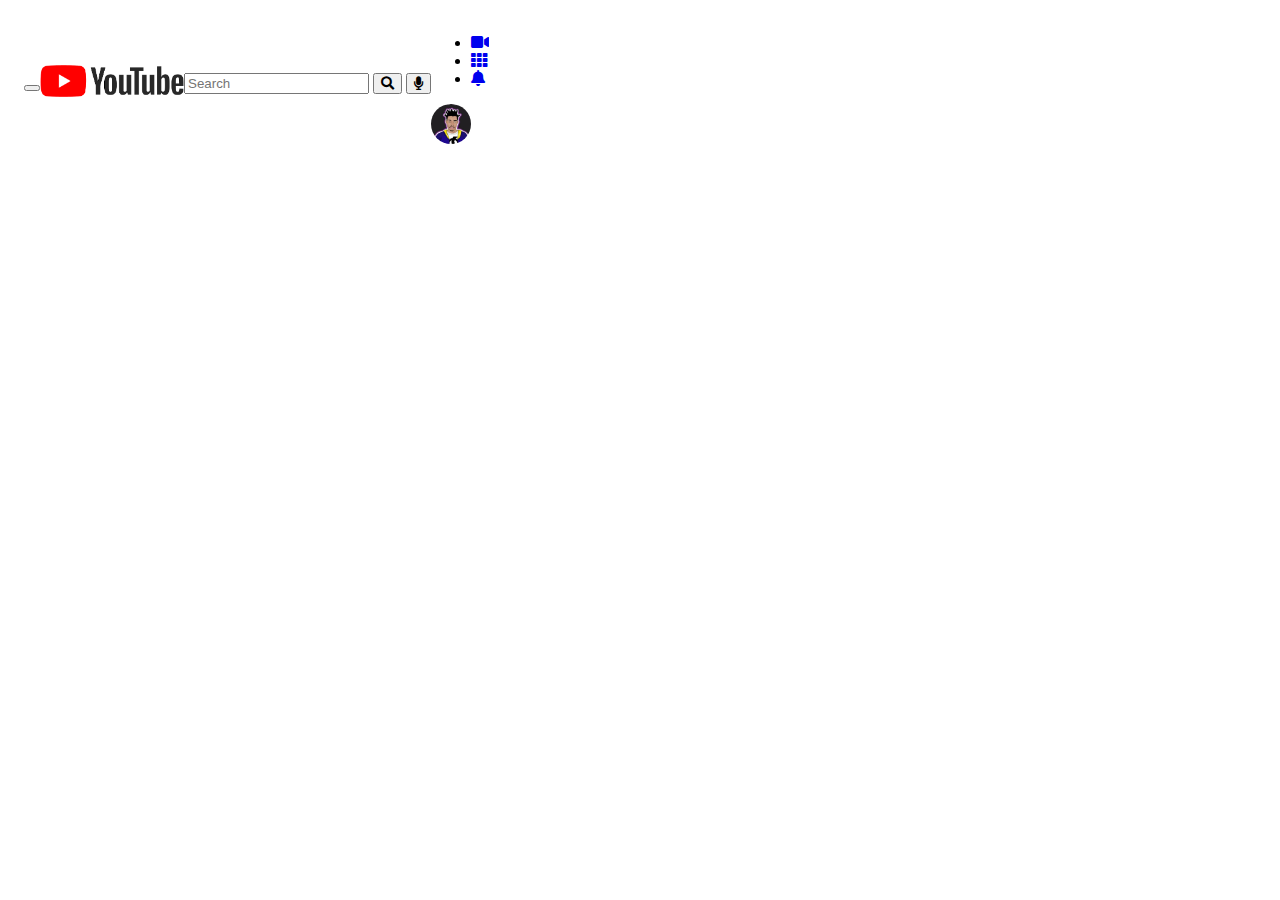
<file: projeto-01/index.html>
<!DOCTYPE html>
<html lang="pt-br">
<head>
  <meta charset="UTF-8">
  <meta http-equiv="X-UA-Compatible" content="IE=edge">
  <meta name="viewport" content="width=device-width, initial-scale=1.0">

   <!-- Bootstrap CSS -->
   <link rel="stylesheet" href="https://stackpath.bootstrapcdn.com/bootstrap/4.1.3/css/bootstrap.min.css" integrity="sha384-MCw98/SFnGE8fJT3GXwEOngsV7Zt27NXFoaoApmYm81iuXoPkFOJwJ8ERdknLPMO" crossorigin="anonymous">

   <link rel="stylesheet" href="assets/css/normalize">

   <link rel="stylesheet" href="https://use.fontawesome.com/releases/v5.3.1/css/all.css" crossorigin="anonymous">

  <title>Youtube - b8one.academy</title>

  <link rel="stylesheet" href="assets/css/estilo.css">
</head>
<body>
  <header class="header">

    <div class="hamburguer">
      <button class="hamburguer_action">
        <span class="hamburguer_item"></span> 
      </button>
    </div>

    <div class="logo">
      <a href="#" class="logo_link">
        <img src="assets/youtube.png" width="144" alt="">
      </a>

    </div>
    <div class="search">
      <form action="" class="search_form">
        <input class="search_input" type="text" placeholder="Search">
        <button class="search_button">
          <i class="search_icon search_icon--search fas fa-search"></i>
        </button>
        <button class="search_button--voice">
          <i class="search_icon search_icon--voice fas fa-microphone"></i>
        </button>
      </form>
    </div>

    <div class="header_block--right">
      <nav class="menu-user--actions">

        <ul class="menu-user_list">
          <li class="menu-user_item">
            <div class="menu-user--create">
             <a class="menu-user--create_link" href="#">
             <i class="menu-user--create_icon fas fa-video"></i>
             </a>
            </div>
          </li>
          <li class="menu-user_item">
            <div class="menu-user--apps">
              <a class="menu-user--apps_link" href="#">
                <i class="menu-user--apps_icon fa fa-th"></i>
              </a>
            </div>
          </li>
          <li class="menu-user_item">
            <div class="menu-user--notification">
             <a class="menu-user--notification_link" href="#">
             <i class="menu-user--notification_icon  fa fa-bell"aria-hidden="true"></i>
              </a>
            </div>
          </li>
        </ul>
      </nav>
    
      <a href="#"><img src="assets/porfile.jpg" alt="foto de oerfil" class="menu-user-profile--avatar"></a>
    </div>
  </header>
 
  
  <script src="https://code.jquery.com/jquery-3.3.1.slim.min.js" integrity="sha384-q8i/X+965DzO0rT7abK41JStQIAqVgRVzpbzo5smXKp4YfRvH+8abtTE1Pi6jizo" crossorigin="anonymous"></script>
  <script src="https://cdnjs.cloudflare.com/ajax/libs/popper.js/1.14.3/umd/popper.min.js" integrity="sha384-ZMP7rVo3mIykV+2+9J3UJ46jBk0WLaUAdn689aCwoqbBJiSnjAK/l8WvCWPIPm49" crossorigin="anonymous"></script>
  <script src="https://stackpath.bootstrapcdn.com/bootstrap/4.1.3/js/bootstrap.min.js" integrity="sha384-ChfqqxuZUCnJSK3+MXmPNIyE6ZbWh2IMqE241rYiqJxyMiZ6OW/JmZQ5stwEULTy" crossorigin="anonymous"></script>  
</body>
</html>
</file>
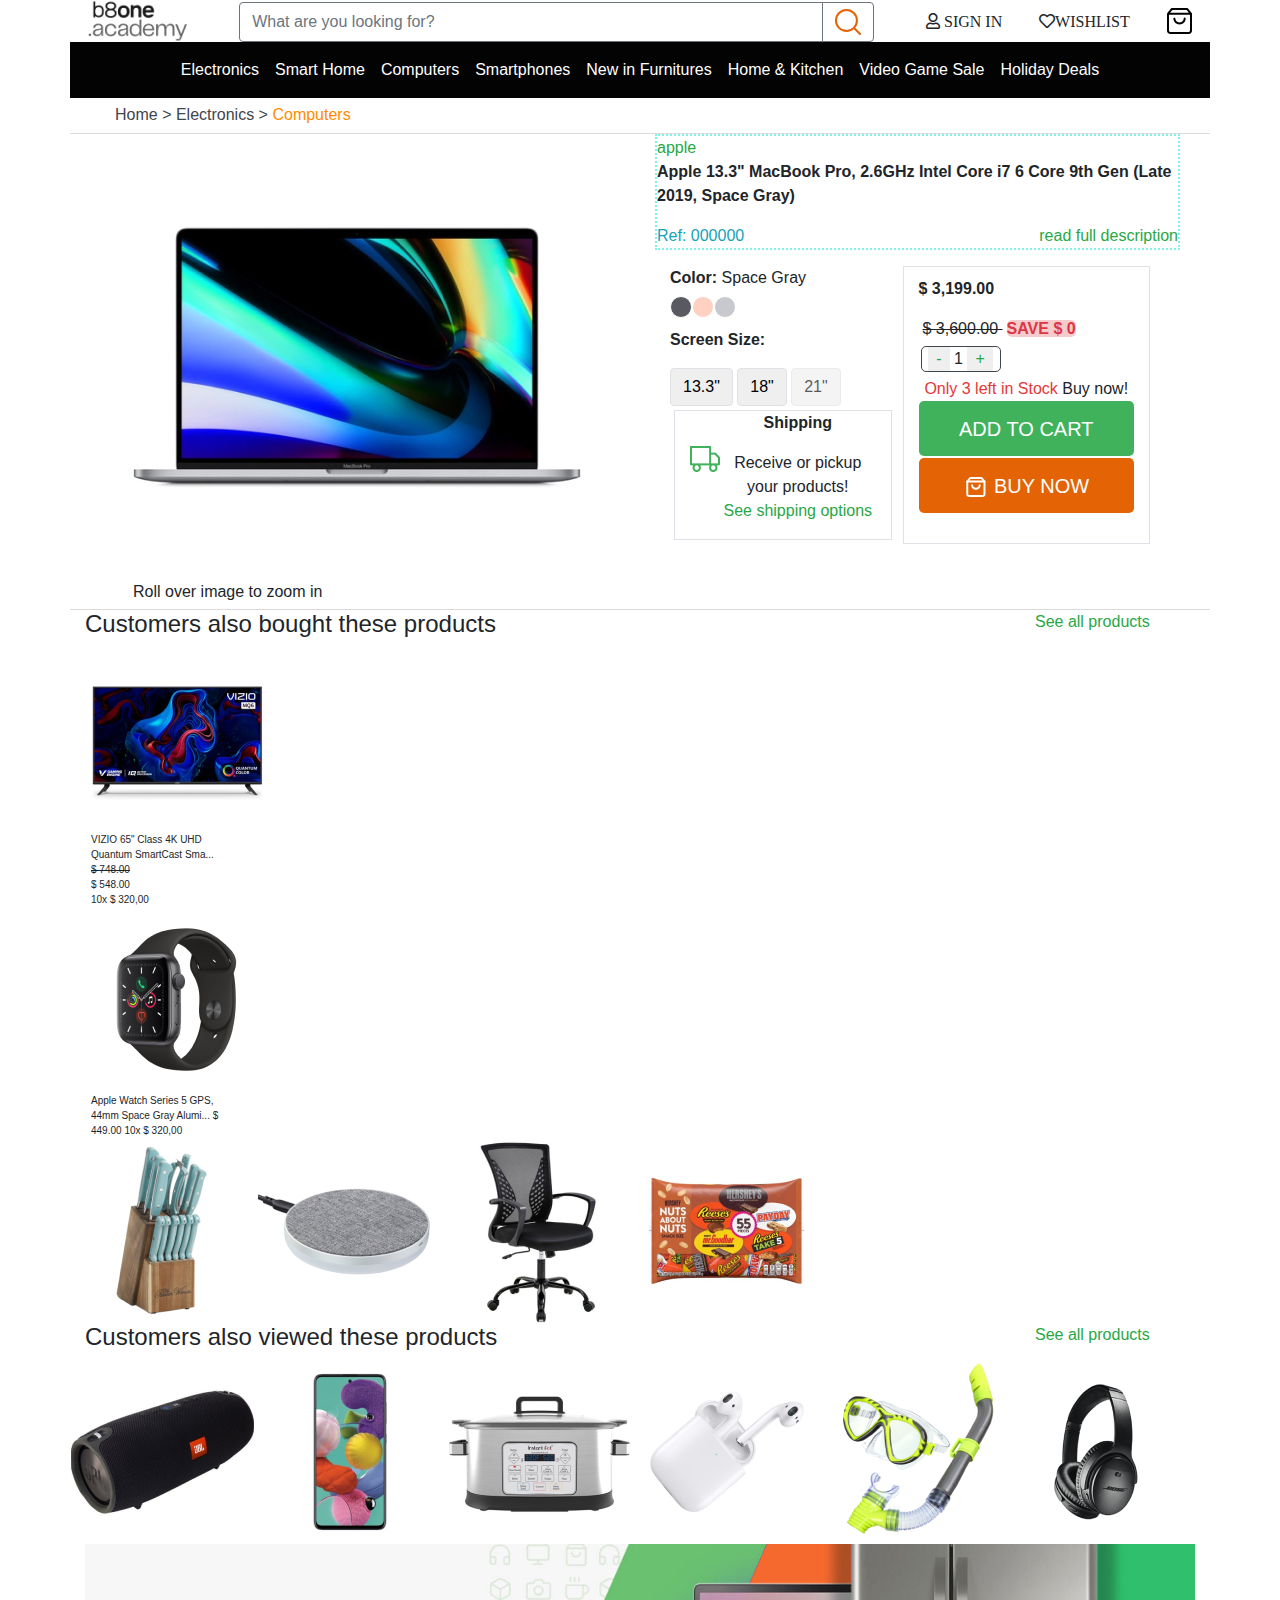
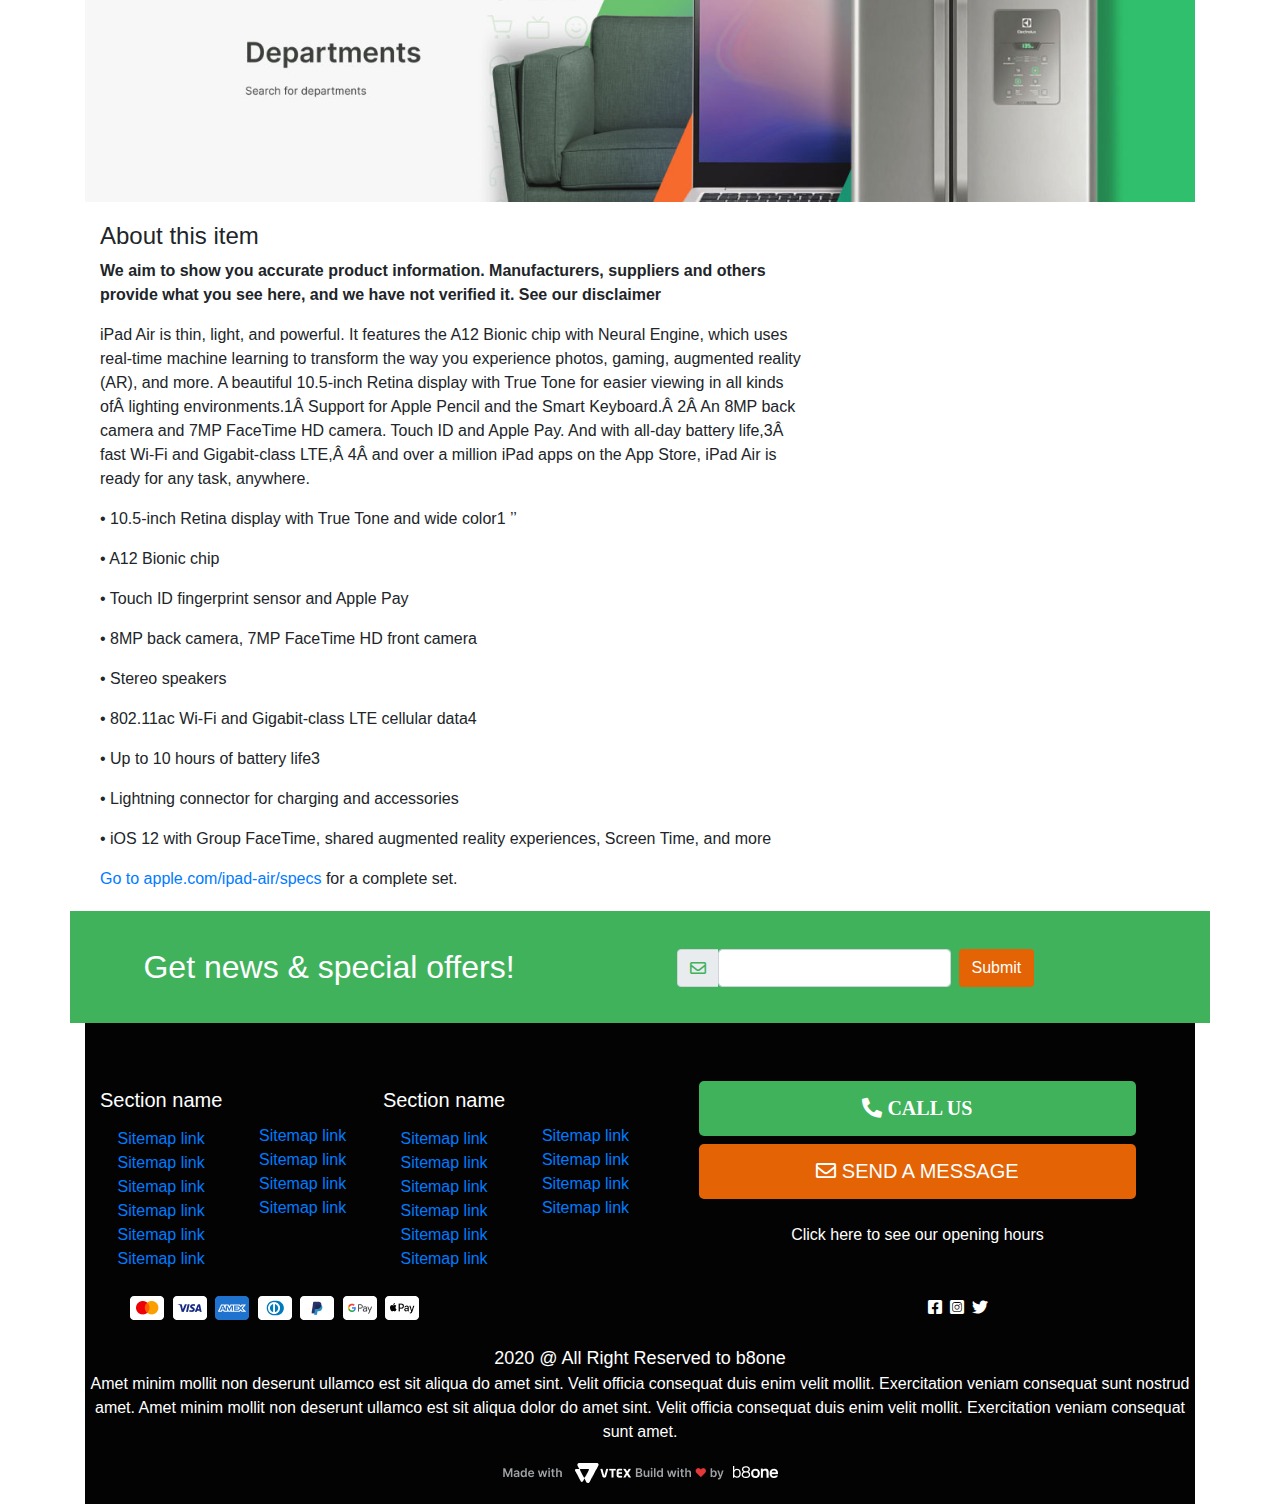
<file: projeto-final/index.html>
<!DOCTYPE html>
<html lang="pt-br">
<head>
    <meta charset="UTF-8">
    <meta http-equiv="X-UA-Compatible" content="IE=edge">
    <meta name="viewport" content="width=device-width, initial-scale=1.0">
    <title>B8one-Academy</title>
    <link rel="stylesheet" href="css/estilo.css">
    <link rel="stylesheet" href="css/normalize">
    <link rel="stylesheet" href="css/bootstrap4/css/bootstrap.min.css">
    <link rel="stylesheet" href="css/fontawesome-free-5.15.4-web/css/all.min.css">
</head>
<body>
    <div class="container">
        <header class="">
            <div class="row justify-content-around  align-items-center"> 
                <img src="imagens/b8one.png" alt="logo da pagina">

                <div class="input-group col-7 ">
                    <input required type="text" class="form-control border border-secondary" placeholder="What are you looking for?" aria-label="What are you looking for?" aria-describedby="basic-addon2">
                    <div class="input-group-append">
                      <button class="btn btn-outline-secondary" type="button"><img src="css/fontawesome-free-5.15.4-web/css/search.svg" alt=""></button>
                    </div>
                  </div>
                
                <span class="far fa-user"> SIGN IN</span>
                <span class="far fa-heart">WISHLIST</span>
                <span> <img src="imagens/bag.png" alt=""></span>
                
            </div>

            <div class="row nave justify-content-center  ">
                        <!--Navbar-->
            <nav class="navbar navbar-expand-md navbar-1 nave">
            
                <!-- Collapse button -->
                <button class="navbar-toggler" type="button" data-toggle="collapse" data-target="#content"
                aria-controls="navbarSupportedContent15" aria-expanded="false" aria-label="Toggle navigation"><div class="animated-icon1"><span></span><span></span><span class="white-text"><i class="fas fa-align-justify text-info fa-2x"></i> </i></i></span></div></button>
            
                <!-- Collapsible content -->
                <div class="collapse navbar-collapse" id="content">
            
                <!-- Links -->
                <ul class="navbar-nav mr-auto">
                    <li class="nav-item  ">
                    <a class="nav-link" href="#">Electronics <span class="sr-only">(current)</span></a>
                    </li>
                    <li class="nav-item">
                    <a class="nav-link" href="#">Smart Home</a>
                    </li>
                    <li class="nav-item">
                    <a class="nav-link" href="#">Computers</a>
                    </li>
                    <li class="nav-item">
                    <a class="nav-link" href="#">Smartphones</a>
                    </li>
                    <li class="nav-item">
                    <a class="nav-link" href="#">New in Furnitures</a>
                    </li>
                    <li class="nav-item">
                    <a class="nav-link" href="#">Home & Kitchen</a>
                    </li>
                    <li class="nav-item">
                    <a class="nav-link" href="#">Video Game Sale</a>
                    </li>
                    <li class="nav-item">
                    <a class="nav-link" href="#">Holiday Deals</a>
                    </li>

                    
                </ul>
                <!-- Links -->
            
                </div>
                <!-- Collapsible content -->
            
            </nav>
            <!--/.Navbar-->
         </div>   
        </header>

        <div id="pao" class="row align-items-center">
            <ul>
                <li>
                    <a class="pao" href="#">Home ></a>
                </li>
                <li>
                    <a class="pao" href="#">Electronics ></a>
                </li>
                <li>
                    <a class="" style="color: darkorange;" href="#">Computers</a>
                </li>
            </ul>
        </div>


        <section id="principal" class="row "> <!--section principal-->

            <div class="clearfix col-lg-12">
                <div class=" float-left pl-5 col-lg-6" >
                    <img id="visualizar"src="imagens/note.png" alt="produto notebook">
                    
                    <h6>Roll over image to zoom in</h6>
                </div>

                <div class="float-right col-lg-6">
                    <div class="apple clearfix">
                        <span class="text-success">apple</span>

                        <p>
                            <strong>
                                Apple 13.3" MacBook Pro, 2.6GHz Intel Core i7 6 Core 9th Gen (Late 2019, Space Gray)
                            </strong>
                        </p>

                        <div class="float-left text-info"><span>Ref: 000000</span></div>

                        <div class="float-right text-success"><span>read full description</span></div>
                    </div>

                    <div class="row mt-3 col-12">
                        <div class="col-6">
                            <div class="">
                                <span><b> Color:</b> Space Gray</span>
                                
                                <div id="escolhas"></div>
                            </div>

                            <div class="Screen">
                                <p><b> Screen Size:</b></p>

                                <button class="btn border"> 13.3" <a href="#"></a> </button>
                                <button class="btn border"> 18" <a href="#"></a> </button>
                                <button class="btn border disabled"> 21" <a href=""></a> </button>
                            </div>
                            <div class="border m-1 col-12 media" >
                                
                                <img style="padding-top: 35px;" src="imagens/truck.png" alt="">
                               
                                <div class="media-body" style="text-align: center;">

                                    <p><b> Shipping</b></p>
                                
                                     <span>Receive or pickup your products!</span>

                                     <p class="text-success">See shipping options</p>
                                    
                                </div>

                                
                               
                            </div>
                            
                        </div>


                        <div class="col-6 border pagar"> 
                            <div>
                                <p>
                                    <b>$ 3,199.00</b>
                                </p>
                                
                                <span class="disabled p-1">
                                   <del> $ 3,600.00 </del>
                                </span>
                                
                                <span class="text-danger" >
                                   <b style="background:  #F6CBCB;border-radius: 5px;">SAVE $ 0</b> 
                                </span>

                                <section class="concatenar ">
                                    <button class="minus-button text-success">-</button>
                                     <span class="counter-velue"style="text-align:center;">1</span>
                                    <button class="plus-button text-success">+</button>
                                </section>

                                <div style="text-align: center;">
                                    <span class="" style="color: #E63737;;">Only 3 left in Stock
                                </span>Buy now!
                                </div>
                                
                                

                                <a  href="">
                                    <button class="col-12 cart">
                                        add to cart
                                    </button>
                                </a>
                                <a  href="">
                                    <button class="col-12 buy">
                                        <span style="background-color: #E36305;" > <img style="background-color: #E36305;" src="css/fontawesome-free-5.15.4-web/bag.svg" alt=""></span> 
                                        buy now
                                    </button>
                                </a>
                                
                                
                                
                            </div>
                        </div>

                    </div>
                   
                </div>

            </div>
        </section> <!--fim da section principal-->


        <section > <!--1°section de produtos-->
            <div class="row">
                <div class=" col-10" >
                     <h4 style="display: inline-block;">Customers also bought these products</h4>
                </div>

                <div class="see col-2 text-success">
                    <span>See all products</span>
                </div>
               

                 <div class="">
                     <div class="col-md-2">
                          <img src="imagens/tv.png" alt="">
                          <div class="descri" >
                              <span>VIZIO 65" Class 4K UHD Quantum SmartCast Sma...</span> <br>
                              <span>
                               <del>$ 748.00</del> 
                              </span> <br>
                              <span>
                                $ 548.00
                              </span> <br>
                              <span>10x $ 320,00</span>
                          </div>
                     </div>
                     <div class="col-2">
                         <img src="imagens/relogio.png" alt="">
                         <div class="descri" >
                            <span>Apple Watch Series 5 GPS, 44mm Space Gray Alumi...</span> 
                            <span>
                                $ 449.00
                            </span>
                            <span>10x $ 320,00</span>
                         </div>
                     </div>
                   
                    <img src="imagens/faca.png" alt="">
                    <img src="imagens/led.png" alt="">
                    <img src="imagens/cadeira.png" alt="">
                    <img src="imagens/candy.png" alt="">
                </div>

            </div>

            <div class="row clearfix produtos">
                <div class="float-left col-10" >
                     <h4 style="display: inline-block;">Customers also viewed these products</h4>
                </div>

                <div class="see col-2 text-success">
                    <span>See all products</span>
                </div>
               

                

                 <div class="">
                    <img src="imagens/som.png" alt="">
                    <img src="imagens/celular.png" alt="">
                    <img src="imagens/panela.png" alt="">
                    <img src="imagens/fone.png" alt="">
                    <img src="imagens/mergulho.png" alt="">
                    <img src="imagens/redfone.png" alt="">
                </div>

            </div>
        </section> <!-- fim da 1°section de produtos-->


        <section class="row "> <!--2° section de produtos-->
            <div >
             <img class="col-12" src="imagens/geladeira.png" alt="geladeira">
            </div>
        </section> <!--fim 2° section de produtos-->

        <div class="textos col-8"> <!--textos-->
            <h4>About this item</h4>

            <p>
                <strong>We aim to show you accurate product information. Manufacturers, suppliers and others provide what you see here, and we have not verified it. See our disclaimer </strong>
                </p>  
                <p>  iPad Air is thin, light, and powerful. It features the A12 Bionic chip with Neural Engine, which uses real-time machine learning to transform the way you experience photos, gaming, augmented reality (AR), and more. A beautiful 10.5-inch Retina display with True Tone for easier viewing in all kinds ofÂ lighting environments.1Â Support for Apple Pencil and the Smart Keyboard.Â 2Â An 8MP back camera and 7MP FaceTime HD camera. Touch ID and Apple Pay. And with all-day battery life,3Â fast Wi-Fi and Gigabit-class LTE,Â 4Â and over a million iPad apps on the App Store, iPad Air is ready for any task, anywhere.</p> 
                    
                <p>   • 10.5-inch Retina display with True Tone and wide color1 ’’</p> 
                <p> • A12 Bionic chip</p> 
                <p> • Touch ID fingerprint sensor and Apple Pay</p>  
                <p> • 8MP back camera, 7MP FaceTime HD front camera </p>  
                <p> • Stereo speakers</p> 
                <p> • 802.11ac Wi-Fi and Gigabit-class LTE cellular data4 </p>  
                <p> • Up to 10 hours of battery life3</p>   
                <p> • Lightning connector for charging and accessories </p> 
                <p> • iOS 12 with Group FaceTime, shared augmented reality experiences, Screen Time, and more </p>   
                <p>
                   <a href=""> Go to apple.com/ipad-air/specs </a>for a complete set.
            </p>
        </div> <!--fim textos-->

        <div class="row get justify-content-around align-items-center"> <!--Get news & special offers-->
            
                <span class="news " >Get news & special offers!</span>  
        
            <div class="input-group col-2 col-md-5 " style="background: #40B25C;">
                <div class="input-group-prepend ">
                    <span class="input-group-text"><span class="far fa-envelope " style="color:#40B25C;"></span></span>
                </div>
                <form class="form-inline"action="" style="background: #40B25C;">
                    <input class="form-control mr-2" type="email" placeholder="">
                    <input class="btn "  style="background: #E36305;color: #FFFFFF;"type="submit" value="Submit">
                </form>

                
                
            </div>

        </div> <!--fim Get news & special offers-->


      <footer>
        <section>
         <div class="container ">
            <div class="row pe">
                <div class="col-md-1.5 mr-auto pe">
                    <h5>Section name</h5>
                    <ul class="navbar-nav">
                        <li>
                             <a href="">Sitemap link </a>
                        </li>
                        <li>
                            <a href="">Sitemap link </a>
                       </li>
                       <li>
                        <a href="">Sitemap link </a>
                        </li>
                        <li>
                            <a href="">Sitemap link </a>
                       </li>
                       <li>
                        <a href="">Sitemap link </a>
                        </li>
                        <li>
                            <a href="">Sitemap link </a>
                       </li>
                    </ul>    

                </div>

                <div class="col-md-1.5 m-auto mt-4 pe">
                    <ul class="navbar-nav">
                       <li>
                        <a href="">Sitemap link </a>
                        </li>
                        <li>
                            <a href="">Sitemap link </a>
                       </li>
                       <li>
                        <a href="">Sitemap link </a>
                        </li>
                        <li>
                            <a href="">Sitemap link </a>
                       </li>
                    </ul>    
                </div>
                <div class="col-md-1.5 m-auto pe">
                    <h5>Section name</h5>
                    <ul class="navbar-nav">
                        <li>
                             <a href="">Sitemap link </a>
                        </li>
                        <li>
                            <a href="">Sitemap link </a>
                       </li>
                       <li>
                        <a href="">Sitemap link </a>
                        </li>
                        <li>
                            <a href="">Sitemap link </a>
                       </li>
                       <li>
                        <a href="">Sitemap link </a>
                        </li>
                        <li>
                            <a href="">Sitemap link </a>
                       </li>
                    </ul>    

                </div>

                <div class="col-md-1.5 m-auto mt-4 pe">
                    <ul class="navbar-nav">
                       <li>
                        <a href="">Sitemap link </a>
                        </li>
                        <li>
                            <a href="">Sitemap link </a>
                       </li>
                       <li>
                        <a href="">Sitemap link </a>
                        </li>
                        <li>
                            <a href="">Sitemap link </a>
                       </li>
                    </ul>    

                </div>


                <div class="col-6  pe">
                    <a  href="">
                        <button class="col-10 cart mt-2">
                            <span style="background: #40B25C;color: #FFFFFF;" class=" fas fa-phone-alt"> call us</span> 
                        
                        </button>
                    </a>

                    <a  href="">
                        <button class="col-10 buy mt-2 mb-4">
                            <span style="background-color: #E36305;" > <span class="far fa-envelope "  style="background: #E36305;"></span></span> 
                            send a message
                        </button>
                    </a>

                    <p class="pe "><a style="color: #FFFFFF;" href=""> Click here to see our opening hours</a></p>
                </div>
            </div>
         </div>
        </section>

        <section class="pe cartao">
            <div class="container">
                <div class="row">
                    <div class="pe col-4 "><!--cartoes-->
                            <img class="pe mr-1" src="imagens/mastercard.png" alt=""> 
                            <img class="pe mr-1"src="imagens/visa.png" alt="">
                            <img class="pe mr-1"src="imagens/amex.png" alt="">
                            <img class="pe mr-1"src="imagens/dinersclub.png" alt="">
                            <img class="pe mr-1"src="imagens/paypal.png" alt="">
                            <img class="pe mr-1"src="imagens/googlepay.png" alt="">
                            <img class="pe mr-1"src="imagens/applepay.png" alt="">
                    </div> <!--fim do cartoes-->

                    <div class="col-6 d-flex justify-content-end">
                        <a href="#"><span class="pe fab fa-facebook-square"></span></a>

                        <a href="#"><span class="pe mr-2 ml-2 fab fa-instagram-square"></span></a>

                        <a href="#"><span class="pe fab fa-twitter"></span></a>
    
                    </div>

                </div>
            </div>
        </section>

        <div class="pe clearfix "> <!--final-->
            <span id="pe" class="pe">2020 @ All Right Reserved to b8one</span>

            <p class="pe">
                Amet minim mollit non deserunt ullamco est sit aliqua do amet sint. Velit officia consequat duis enim velit mollit. Exercitation veniam consequat sunt nostrud amet. Amet minim mollit non deserunt ullamco est sit aliqua dolor do amet sint. Velit officia consequat duis enim velit mollit. Exercitation veniam consequat sunt amet.
            </p>
            <div class="pe">
                <span> <img  class="pe" src="imagens/vtex.png" alt=""> </span>
                 <span ><img class="pe" src="imagens/build.png" alt=""></span>
            </div>
        </div>  <!--fim final-->


       </footer>

    </div>

    <script src="js/page.js"></script>

    
    <script src="https://code.jquery.com/jquery-3.3.1.slim.min.js" integrity="sha384-q8i/X+965DzO0rT7abK41JStQIAqVgRVzpbzo5smXKp4YfRvH+8abtTE1Pi6jizo" crossorigin="anonymous"></script>
    <script src="https://cdnjs.cloudflare.com/ajax/libs/popper.js/1.14.3/umd/popper.min.js" integrity="sha384-ZMP7rVo3mIykV+2+9J3UJ46jBk0WLaUAdn689aCwoqbBJiSnjAK/l8WvCWPIPm49" crossorigin="anonymous"></script>
    <script src="https://stackpath.bootstrapcdn.com/bootstrap/4.1.3/js/bootstrap.min.js" integrity="sha384-ChfqqxuZUCnJSK3+MXmPNIyE6ZbWh2IMqE241rYiqJxyMiZ6OW/JmZQ5stwEULTy" crossorigin="anonymous"></script>
</body>
</html>
</file>
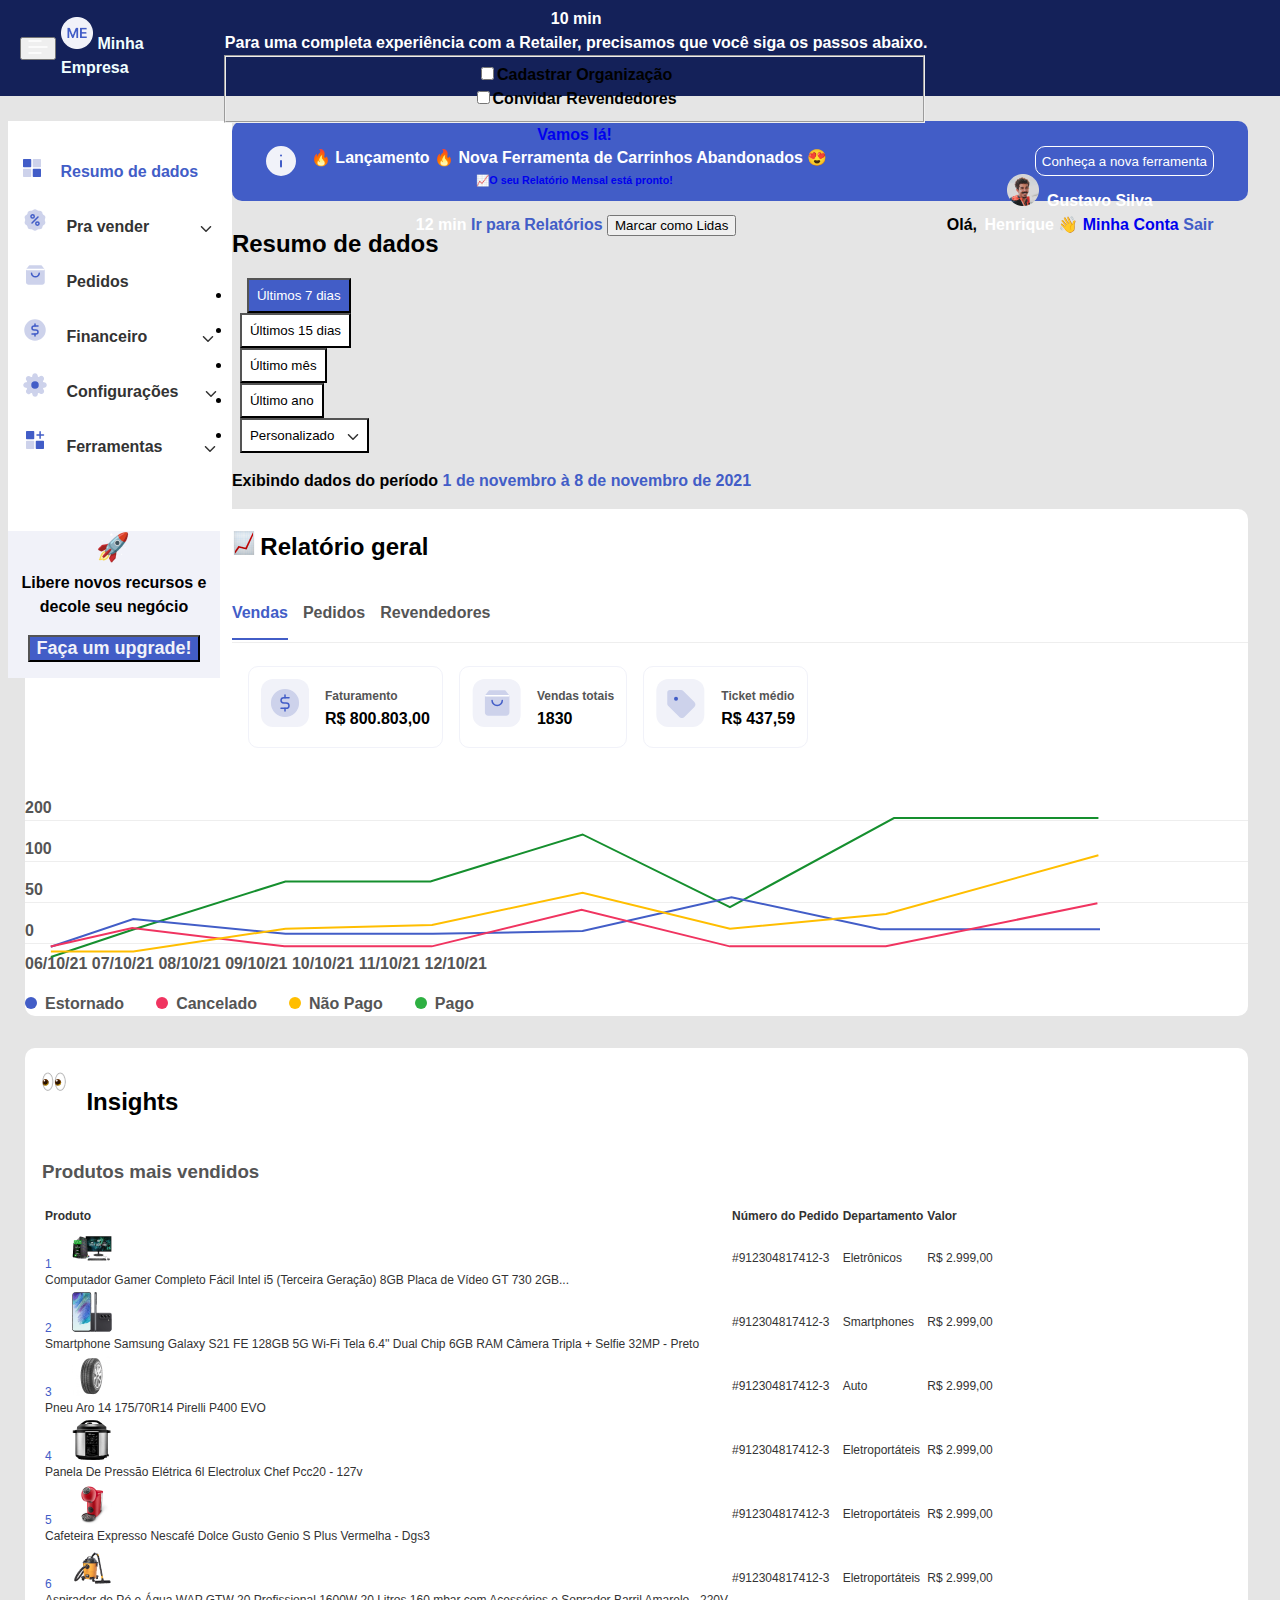
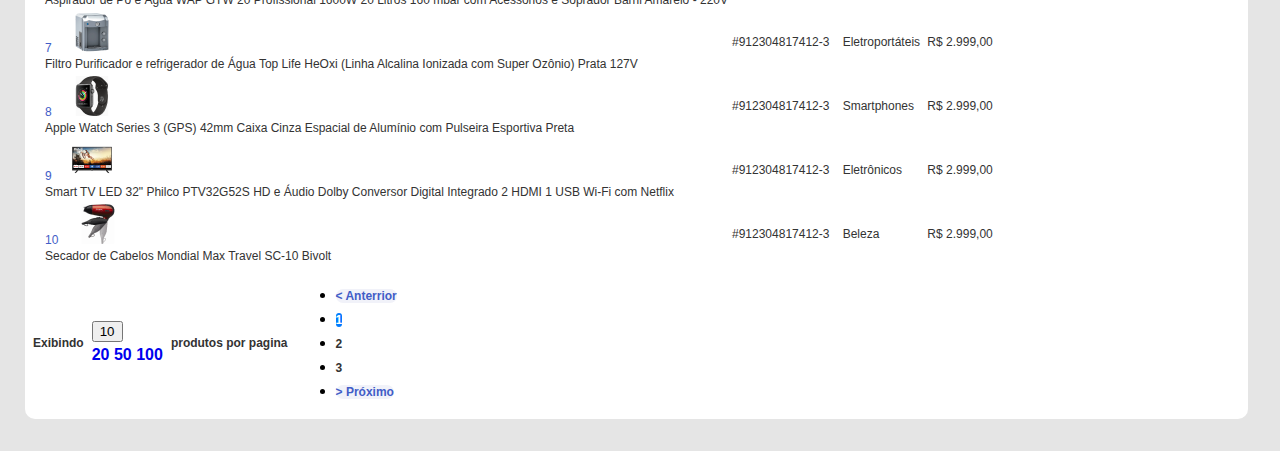
<file: projeto_final/index.html>
<!DOCTYPE html>
<html lang="pt-br">
  <head>
    
    <meta charset="utf-8">
    <meta name="viewport" content="width=device-width, initial-scale=1, shrink-to-fit=no">

    <!-- Bootstrap CSS -->
    <link rel="stylesheet" href="https://stackpath.bootstrapcdn.com/bootstrap/4.1.3/css/bootstrap.min.css" integrity="sha384-MCw98/SFnGE8fJT3GXwEOngsV7Zt27NXFoaoApmYm81iuXoPkFOJwJ8ERdknLPMO" crossorigin="anonymous">


    <!-- Favicon -->
    <link rel="icon" type="image/png" sizes="16x16" href="assets/imagens/favicon.ico">

    <!-- Normalize -->
    <link rel="stylesheet" href="assets/css/normalize">

    <!-- Estilo -->
    <link rel="stylesheet" href="assets/css/estilo.css">

    <title>Prova Academi - Fase 2</title>

  </head>
  <body>

  
    <header class="container-fluid navbar-expand-sm">

      <button class="navbar-toggler " data-toggle="collapse" data-target="#principal">
        <span class="dark-blue-text">
            <svg width="20" height="14" viewBox="0 0 20 14" fill="none" xmlns="http://www.w3.org/2000/svg">
            <path d="M1 7.00012H19" stroke="white" stroke-width="1.5" stroke-linecap="round" stroke-linejoin="round"/>
            <path d="M1 1H13" stroke="white" stroke-width="1.5" stroke-linecap="round" stroke-linejoin="round"/>
            <path d="M1 12.9999H13" stroke="white" stroke-width="1.5" stroke-linecap="round" stroke-linejoin="round"/>
            </svg>
        </span>
            
      </button>

      <div class="header__group--left ">
        <a href="index.html" class="header__group--logo">
          <img src="assets/imagens/Logo.png" alt="">
          <span class="header__group--text">Minha Empresa</span>
        </a>
      </div>

      <div class="header__group--right ml-auto  ">
        <ul class="header__right__list">
          <li class="header__right__item">
           
            <div class="dropdown">
              <div data-toggle="dropdown" type="button">
                  <img  class="header__right__item--help" src="assets/imagens/Icons.svg" alt="Help">
              </div>
              <div class="dropdown-menu">
                  <a class="dropdown-item" href="#">Central de Ajuda</a>
                  <a class="dropdown-item" href="#">Tutoriais</a>
                  <a class="dropdown-item" href="#">Falar com Especialista</a>
              </div>
            </div>
         
          </li>
          <li class="header__right__item">

            <div class="dropdown header__right__link">
              <div data-toggle="dropdown" type="button">
                <img class="header__right__item--notification" src="assets/imagens/bell.png" alt="Notification">
                <div class="header__notification--div"></div>
              </div>
              <div class="dropdown-menu ">
                  <div class="dropdown-item " >
                    <h6>👋Bem-vindo(a) a Hubly Retailer</h6> 

                    <span class="dropdown-item  icon--tempo">10 min</span>
                    <div class="icon--cor"></div>
                    <span class="icon--text">Para uma completa experiência com 
                      a Retailer, precisamos que você siga 
                      os passos abaixo.</span>

                    
                      <fieldset>
                        <div>
                            <label for="lembrar">
                                <input type="checkbox" name="lembrar" id="sim">Cadastrar Organização
                            </label>
                        </div>
                        <div>
                            <label for="lembrar">
                                <input type="checkbox" name="lembrar" id="nao">Convidar Revendedores
                            </label>
                        </div>
                    </fieldset>  
                      <a href="#">Vamos lá!</a>
                  </div>
                  <a class="dropdown-item" href="#"> <h6>📈O seu Relatório Mensal está pronto!</h6> 

                    <span class="dropdown-item  icon--tempo">12 min</span></a>
                  <a class="dropdown-item" href="#">Ir para Relatórios</a>
                  <a href="#"><button class="btn col-12">Marcar como Lidas</button>  </a>
              </div>
            </div>
          
          
          </li>

          <li class="header__right__item">

            <div class="dropdown">
              <div data-toggle="dropdown" type="button">
                <img class="header__right__item--avatar" src="assets/imagens/Avatar.png" alt="user">
                  <span class="">Gustavo Silva</span>
              </div>
              <div class="dropdown-menu">
                  <a class="dropdown-item" >Olá, <span class="nome__avatar">Henrique</span>  👋</a>
                  <a class="dropdown-item" href="#">Minha Conta</a>
                  <a class="dropdown-item" href="login.html">Sair</a>
              </div>
            </div>
       
         </li>
        </ul>
       
      </div>

    </header>

    
     
    <div class="row">
   
    <main >
      <aside class="navbar navbar-expand-sm ">

              <div class="">

                
                <div id="principal" class="collapse navbar-collapse">

                  
                  <ul class="nav__group " >
                      <li class="nav__group--item">      
                        <a href="#" class="nav__group--link active">
                          <svg class="nav__group--icon" width="18" height="18" viewBox="0 0 18 18" fill="none" xmlns="http://www.w3.org/2000/svg">
                          <path d="M7.5 0.75H0.75V7.5H7.5V0.75Z" fill="#425DC7" stroke="#425DC7" stroke-width="1.5" stroke-linecap="round" stroke-linejoin="round"/>
                          <path d="M17.25 0.75H10.5V7.5H17.25V0.75Z" fill="#CDD2EB" stroke="#CDD2EB" stroke-width="1.5" stroke-linecap="round" stroke-linejoin="round"/>
                          <path d="M17.25 10.5H10.5V17.25H17.25V10.5Z" fill="#425DC7" stroke="#425DC7" stroke-width="1.5" stroke-linecap="round" stroke-linejoin="round"/>
                          <path d="M7.5 10.5H0.75V17.25H7.5V10.5Z" fill="#CDD2EB" stroke="#CDD2EB" stroke-width="1.5" stroke-linecap="round" stroke-linejoin="round"/>
                          </svg> Resumo de dados</a>
                      </li>
                      <li class="nav__group--item">
                        <a href="#" class="nav__group--link">
                          <svg class="nav__group--icon" width="24" height="24" viewBox="0 0 24 24" fill="none" xmlns="http://www.w3.org/2000/svg">
                            <path d="M10.087 2.02852C11.1249 0.927887 12.8751 0.927887 13.913 2.02852C14.5279 2.68061 15.4326 2.97456 16.3133 2.80843C17.7999 2.52803 19.2159 3.55679 19.4086 5.05724C19.5228 5.94621 20.0819 6.7158 20.8921 7.09907C22.2596 7.74599 22.8004 9.41058 22.0744 10.7377C21.6442 11.524 21.6442 12.4753 22.0744 13.2616C22.8004 14.5887 22.2596 16.2533 20.8921 16.9002C20.0819 17.2835 19.5228 18.0531 19.4086 18.9421C19.2159 20.4425 17.7999 21.4713 16.3133 21.1909C15.4326 21.0247 14.5279 21.3187 13.913 21.9708C12.8751 23.0714 11.1249 23.0714 10.087 21.9708C9.47213 21.3187 8.56741 21.0247 7.68666 21.1909C6.2001 21.4713 4.7841 20.4425 4.59141 18.9421C4.47724 18.0531 3.91809 17.2835 3.1079 16.9002C1.74043 16.2533 1.19956 14.5887 1.92562 13.2616C2.35579 12.4753 2.35579 11.524 1.92562 10.7377C1.19956 9.41058 1.74043 7.74599 3.1079 7.09907C3.91809 6.7158 4.47724 5.94621 4.59141 5.05724C4.7841 3.55679 6.2001 2.52803 7.68666 2.80843C8.56741 2.97456 9.47213 2.68061 10.087 2.02852Z" fill="#CDD2EB"/>
                            <path d="M8.46967 14.4694C8.17678 14.7623 8.17678 15.2371 8.46967 15.53C8.76256 15.8229 9.23744 15.8229 9.53033 15.53L8.46967 14.4694ZM15.5303 9.53002C15.8232 9.23713 15.8232 8.76226 15.5303 8.46936C15.2374 8.17647 14.7626 8.17647 14.4697 8.46936L15.5303 9.53002ZM9.53033 15.53L15.5303 9.53002L14.4697 8.46936L8.46967 14.4694L9.53033 15.53Z" fill="#425DC7"/>
                            <path d="M11.25 8.39982C11.25 9.31109 10.5113 10.0498 9.60001 10.0498C8.68874 10.0498 7.95001 9.31109 7.95001 8.39982C7.95001 7.48855 8.68874 6.74982 9.60001 6.74982C10.5113 6.74982 11.25 7.48855 11.25 8.39982Z" stroke="#425DC7" stroke-width="1.5"/>
                            <path d="M16.05 15.5996C16.05 16.5109 15.3113 17.2496 14.4 17.2496C13.4887 17.2496 12.75 16.5109 12.75 15.5996C12.75 14.6884 13.4887 13.9496 14.4 13.9496C15.3113 13.9496 16.05 14.6884 16.05 15.5996Z" stroke="#425DC7" stroke-width="1.5"/>
                            </svg>
                            Pra vender 
                          <svg class="nav__group__seta--1" width="12" height="6" viewBox="0 0 12 6" fill="none" xmlns="http://www.w3.org/2000/svg">
                            <path d="M1.50024 0.749634L6.00024 5.24963L10.5002 0.749634" stroke="#333333" stroke-width="1.5" stroke-linecap="round" stroke-linejoin="round"/>
                            </svg> 
                        </a>
                      </li>
                      <li class="nav__group--item">
                        <a href="#" class="nav__group--link">
                          <svg class="nav__group--icon" width="24" height="24" viewBox="0 0 24 24" fill="none" xmlns="http://www.w3.org/2000/svg">
                            <path d="M6.625 2.99963L3.75 6.59958V19.1994C3.75 19.6768 3.95193 20.1346 4.31138 20.4722C4.67082 20.8097 5.15833 20.9994 5.66667 20.9994H19.0833C19.5917 20.9994 20.0792 20.8097 20.4386 20.4722C20.7981 20.1346 21 19.6768 21 19.1994V6.59958L18.125 2.99963H6.625Z" fill="#CDD2EB" stroke="#CDD2EB" stroke-width="1.5" stroke-linecap="round" stroke-linejoin="round"/>
                            <path d="M3.75 6.59979H21" stroke="white" stroke-width="1.5" stroke-linecap="round" stroke-linejoin="round"/>
                            <path d="M16.2086 10.1994C16.2086 11.1549 15.8047 12.0713 15.0858 12.7469C14.3669 13.4225 13.3919 13.8021 12.3753 13.8021C11.3586 13.8021 10.3836 13.4225 9.66469 12.7469C8.9458 12.0713 8.54193 11.1549 8.54193 10.1994" stroke="#425DC7" stroke-width="1.5" stroke-linecap="round" stroke-linejoin="round"/>
                            </svg>
                            Pedidos</a>
                      </li>
                      <li class="nav__group--item">
                        <a href="#" class="nav__group--link">
                          <svg class="nav__group--icon" width="24" height="24" viewBox="0 0 24 24" fill="none" xmlns="http://www.w3.org/2000/svg">
                            <path d="M12 21.9992C17.5228 21.9992 22 17.5221 22 11.9994C22 6.4766 17.5228 1.99951 12 1.99951C6.47715 1.99951 2 6.4766 2 11.9994C2 17.5221 6.47715 21.9992 12 21.9992Z" fill="#CDD2EB" stroke="#CDD2EB" stroke-width="1.5" stroke-linecap="round" stroke-linejoin="round"/>
                            <path d="M15 7.99939H11.1667C9.97 7.99939 9 8.89481 9 9.99936C9 11.104 9.97 11.9993 11.1667 11.9993H12.8333C14.03 11.9993 15 12.8947 15 13.9993C15 15.1039 14.03 15.9993 12.8333 15.9993H9" stroke="#425DC7" stroke-width="1.5" stroke-linecap="round" stroke-linejoin="round"/>
                            <path d="M12 5.99951V7.99951" stroke="#425DC7" stroke-width="1.5" stroke-linecap="round" stroke-linejoin="round"/>
                            <path d="M12 15.9993L12 17.9993" stroke="#425DC7" stroke-width="1.5" stroke-linecap="round" stroke-linejoin="round"/>
                            </svg>
                            Financeiro 
                          <svg class="nav__group__seta--2" width="12" height="6" viewBox="0 0 12 6" fill="none" xmlns="http://www.w3.org/2000/svg">
                            <path d="M1.50024 0.749634L6.00024 5.24963L10.5002 0.749634" stroke="#333333" stroke-width="1.5" stroke-linecap="round" stroke-linejoin="round"/>
                            </svg> 
                        </a>
                      </li>
                      <li class="nav__group--item">
                        <a href="#" class="nav__group--link">
                          <svg class="nav__group--icon" width="24" height="24" viewBox="0 0 24 24" fill="none" xmlns="http://www.w3.org/2000/svg">
                            <g clip-path="url(#clip0_318_3999)">
                            <path d="M19.4 14.9993C19.2669 15.3009 19.2272 15.6355 19.286 15.9599C19.3448 16.2843 19.4995 16.5836 19.73 16.8193L19.79 16.8793C19.976 17.065 20.1235 17.2856 20.2241 17.5284C20.3248 17.7712 20.3766 18.0314 20.3766 18.2943C20.3766 18.5571 20.3248 18.8173 20.2241 19.0601C20.1235 19.3029 19.976 19.5235 19.79 19.7092C19.6043 19.8952 19.3837 20.0427 19.1409 20.1434C18.8981 20.244 18.6378 20.2958 18.375 20.2958C18.1122 20.2958 17.8519 20.244 17.6091 20.1434C17.3663 20.0427 17.1457 19.8952 16.96 19.7092L16.9 19.6492C16.6643 19.4187 16.365 19.2641 16.0406 19.2052C15.7162 19.1464 15.3816 19.1861 15.08 19.3192C14.7842 19.446 14.532 19.6565 14.3543 19.9248C14.1766 20.1931 14.0813 20.5074 14.08 20.8292V20.9992C14.08 21.5296 13.8693 22.0383 13.4942 22.4134C13.1191 22.7885 12.6104 22.9992 12.08 22.9992C11.5496 22.9992 11.0409 22.7885 10.6658 22.4134C10.2907 22.0383 10.08 21.5296 10.08 20.9992V20.9092C10.0723 20.5782 9.96512 20.2572 9.77251 19.9879C9.5799 19.7186 9.31074 19.5135 9 19.3992C8.69838 19.2661 8.36381 19.2264 8.03941 19.2852C7.71502 19.3441 7.41568 19.4987 7.18 19.7292L7.12 19.7892C6.93425 19.9752 6.71368 20.1227 6.47088 20.2234C6.22808 20.324 5.96783 20.3758 5.705 20.3758C5.44217 20.3758 5.18192 20.324 4.93912 20.2234C4.69632 20.1227 4.47575 19.9752 4.29 19.7892C4.10405 19.6035 3.95653 19.3829 3.85588 19.1401C3.75523 18.8973 3.70343 18.6371 3.70343 18.3743C3.70343 18.1114 3.75523 17.8512 3.85588 17.6084C3.95653 17.3656 4.10405 17.145 4.29 16.9593L4.35 16.8993C4.58054 16.6636 4.73519 16.3643 4.794 16.0399C4.85282 15.7155 4.81312 15.3809 4.68 15.0793C4.55324 14.7835 4.34276 14.5313 4.07447 14.3536C3.80618 14.176 3.49179 14.0806 3.17 14.0793H3C2.46957 14.0793 1.96086 13.8686 1.58579 13.4935C1.21071 13.1185 1 12.6098 1 12.0794C1 11.5489 1.21071 11.0402 1.58579 10.6652C1.96086 10.2901 2.46957 10.0794 3 10.0794H3.09C3.42099 10.0716 3.742 9.9645 4.0113 9.7719C4.28059 9.57929 4.48572 9.31013 4.6 8.9994C4.73312 8.69778 4.77282 8.36321 4.714 8.03882C4.65519 7.71443 4.50054 7.4151 4.27 7.17942L4.21 7.11942C4.02405 6.93368 3.87653 6.71311 3.77588 6.47031C3.67523 6.22752 3.62343 5.96727 3.62343 5.70444C3.62343 5.44162 3.67523 5.18137 3.77588 4.93857C3.87653 4.69578 4.02405 4.47521 4.21 4.28946C4.39575 4.10351 4.61632 3.956 4.85912 3.85535C5.10192 3.7547 5.36217 3.7029 5.625 3.7029C5.88783 3.7029 6.14808 3.7547 6.39088 3.85535C6.63368 3.956 6.85425 4.10351 7.04 4.28946L7.1 4.34946C7.33568 4.58 7.63502 4.73464 7.95941 4.79346C8.28381 4.85228 8.61838 4.81257 8.92 4.67946H9C9.29577 4.5527 9.54802 4.34222 9.72569 4.07393C9.90337 3.80565 9.99872 3.49126 10 3.16948V2.99948C10 2.46906 10.2107 1.96036 10.5858 1.58529C10.9609 1.21022 11.4696 0.999512 12 0.999512C12.5304 0.999512 13.0391 1.21022 13.4142 1.58529C13.7893 1.96036 14 2.46906 14 2.99948V3.08948C14.0013 3.41126 14.0966 3.72565 14.2743 3.99393C14.452 4.26222 14.7042 4.4727 15 4.59946C15.3016 4.73257 15.6362 4.77228 15.9606 4.71346C16.285 4.65464 16.5843 4.5 16.82 4.26946L16.88 4.20947C17.0657 4.02352 17.2863 3.876 17.5291 3.77535C17.7719 3.67471 18.0322 3.6229 18.295 3.6229C18.5578 3.6229 18.8181 3.67471 19.0609 3.77535C19.3037 3.876 19.5243 4.02352 19.71 4.20947C19.896 4.39521 20.0435 4.61578 20.1441 4.85858C20.2448 5.10137 20.2966 5.36162 20.2966 5.62445C20.2966 5.88727 20.2448 6.14752 20.1441 6.39032C20.0435 6.63311 19.896 6.85368 19.71 7.03942L19.65 7.09942C19.4195 7.3351 19.2648 7.63443 19.206 7.95882C19.1472 8.28321 19.1869 8.61779 19.32 8.9194V8.9994C19.4468 9.29516 19.6572 9.54741 19.9255 9.72508C20.1938 9.90275 20.5082 9.9981 20.83 9.99938H21C21.5304 9.99938 22.0391 10.2101 22.4142 10.5852C22.7893 10.9602 23 11.4689 23 11.9994C23 12.5298 22.7893 13.0385 22.4142 13.4135C22.0391 13.7886 21.5304 13.9993 21 13.9993H20.91C20.5882 14.0006 20.2738 14.096 20.0055 14.2736C19.7372 14.4513 19.5268 14.7035 19.4 14.9993Z" fill="#CDD2EB" stroke="#CDD2EB" stroke-width="1.5" stroke-linecap="round" stroke-linejoin="round"/>
                            <path d="M12 14.9994C13.6569 14.9994 15 13.6562 15 11.9994C15 10.3425 13.6569 8.99939 12 8.99939C10.3431 8.99939 9 10.3425 9 11.9994C9 13.6562 10.3431 14.9994 12 14.9994Z" fill="#425DC7" stroke="#425DC7" stroke-width="1.5" stroke-linecap="round" stroke-linejoin="round"/>
                            </g>
                            <defs>
                            <clipPath id="clip0_318_3999">
                            <rect width="24" height="23.9997" fill="white" transform="translate(0 -0.000488281)"/>
                            </clipPath>
                            </defs>
                            </svg>
                            Configurações 
                          <svg class="nav__group__seta--3" width="12" height="6" viewBox="0 0 12 6" fill="none" xmlns="http://www.w3.org/2000/svg">
                            <path d="M1.50024 0.749634L6.00024 5.24963L10.5002 0.749634" stroke="#333333" stroke-width="1.5" stroke-linecap="round" stroke-linejoin="round"/>
                            </svg> 
                        </a>
                      </li>
                      <li class="nav__group--item">
                        <a href="#" class="nav__group--link">
                          <svg class="nav__group--icon" width="24" height="24" viewBox="0 0 24 24" fill="none" xmlns="http://www.w3.org/2000/svg">
                            <path d="M10.5 3.74915H3.75V10.4991H10.5V3.74915Z" fill="#425DC7" stroke="#425DC7" stroke-width="1.5" stroke-linecap="round" stroke-linejoin="round"/>
                            <path d="M20.25 13.4991H13.5V20.2491H20.25V13.4991Z" fill="#425DC7" stroke="#425DC7" stroke-width="1.5" stroke-linecap="round" stroke-linejoin="round"/>
                            <path d="M10.5 13.4991H3.75V20.2491H10.5V13.4991Z" fill="#CDD2EB" stroke="#CDD2EB" stroke-width="1.5" stroke-linecap="round" stroke-linejoin="round"/>
                            <path fill-rule="evenodd" clip-rule="evenodd" d="M17.8447 10.2522C17.8447 10.6664 17.5089 11.0022 17.0947 11.0022C16.6805 11.0022 16.3447 10.6664 16.3447 10.2522L16.3447 7.74915H14C13.5858 7.74915 13.25 7.41336 13.25 6.99915C13.25 6.58493 13.5858 6.24915 14 6.24915H16.3447L16.3447 3.74915C16.3447 3.33493 16.6805 2.99915 17.0947 2.99915C17.5089 2.99915 17.8447 3.33493 17.8447 3.74915V6.24915H20.5031C20.9173 6.24915 21.2531 6.58493 21.2531 6.99915C21.2531 7.41336 20.9173 7.74915 20.5031 7.74915H17.8447V10.2522Z" fill="#425DC7"/>
                            </svg>
                            Ferramentas 
                          <svg class="nav__group__seta--4" width="12" height="6" viewBox="0 0 12 6" fill="none" xmlns="http://www.w3.org/2000/svg">
                            <path d="M1.50024 0.749634L6.00024 5.24963L10.5002 0.749634" stroke="#333333" stroke-width="1.5" stroke-linecap="round" stroke-linejoin="round"/>
                            </svg> 
                        </a>
                      </li>
                      
                  </ul>
                  

                </div>
              <div class="asidepe  ">
                  
                  <img class="asidepe--img " src="assets/imagens/foguete.png" alt="">
                  
                  

                  <div class="asidepe--span">
                  <span class="asidepe--span">
                  <b> Libere novos recursos
                    e decole seu negócio</b>
                  </span>
                  </div>

                  <button class="asidepe--btn btn">
                  <b> Faça um upgrade!</b>
                  </button>
                  </div>
              </div> 

              
      </aside>
      <div class="container">
        <div class="row">

          


          <div class="col-12  lancamentos">
           
            <svg class="lancamentos--svg" width="30" height="30" viewBox="0 0 30 30" fill="none" xmlns="http://www.w3.org/2000/svg">
              <path d="M15 29C22.732 29 29 22.732 29 15C29 7.26801 22.732 1 15 1C7.26801 1 1 7.26801 1 15C1 22.732 7.26801 29 15 29Z" fill="#F1F2F9" stroke="#F1F2F9" stroke-width="2" stroke-linecap="round" stroke-linejoin="round"/>
              <path d="M15 20.6V15" stroke="#425DC7" stroke-width="2" stroke-linecap="round" stroke-linejoin="round"/>
              <path d="M15 9.3996H15.012" stroke="#425DC7" stroke-width="2" stroke-linecap="round" stroke-linejoin="round"/>
              </svg>
            
            <span class="lancamentos--span">🔥 Lançamento 🔥 Nova Ferramenta de Carrinhos Abandonados 😍</span>

            <button class="lancamentos--botao d-none d-sm-block">
              Conheça a nova ferramenta
            </button>
           
         </div>

         <div class="h1 col-12"> <!--dias, resumo de dados-->
           <h1><b> Resumo de dados</b></h1>
         </div>  <!-- fim dias, resumo de dados-->

         <div class="dias ">
           <ul class="dias__lista nav ml-2">
             <li class="dias__lista__item">
              <a  href=""><button class="dias__lista__link btn dias-active"> Últimos 7 dias 
              </button></a>
             </li>
             <li class="dias__lista__item">
              <a href="">
               <button class="dias__lista__link btn">
                Últimos 15 dias
               </button></a>
             </li>
             <li class="dias__lista__item">
              <a href="">
                <button class="dias__lista__link btn">
                  Último mês
                </button></a>
             </li>
             <li class="dias__lista__item">
              <a href="">
                <button class="dias__lista__link btn d-none d-sm-block">
                  Último ano
                </button></a>
              </li>
             <li class="dias__lista__item d-none d-sm-block">
              
                <button class="dias__lista__link btn">
                  Personalizado
                  <svg class="dias__link--seta" width="12" height="6" viewBox="0 0 12 6" fill="none" xmlns="http://www.w3.org/2000/svg">
                    <path d="M1.50024 0.749634L6.00024 5.24963L10.5002 0.749634" stroke="#333333" stroke-width="1.5" stroke-linecap="round" stroke-linejoin="round"/>
                    </svg> 
                </button>
             </li>
           </ul>
         </div>

         <div class="two__spans  col-sm-12">
           <span class="two__spans--1">Exibindo dados do período</span>  <span class="cor-azul two__spans--2"> 1 de novembro à 8 de novembro de 2021</span> 
         </div>

         <!--graficos-->
         <div class="relatorio col-md-12"><!--relatorio--> 
          <div class="row"> <!--row-->
          
          <div class="relatorio__top col-12"> <!--comeco dos relatorios-->
            <img class="relatorio--img" src="assets/imagens/relatorio.png" alt="">
            
            <h2> Relatório geral </h2>
            
          </div> <!-- fim dos relatorios-->

          <div class="relatorio__detalhes col-12" >
           
            <ul class="relatorio__detalhes__list">
              <li class="relatorio__detalhes__item">
                <a class="relatorio__detalhes__link relatorio--active " href="index.html">Vendas</a>
              </li>
              <li class="relatorio__detalhes__item">
                <a class="relatorio__detalhes__link" href="pedidos.html">Pedidos</a>
              </li>
              <li class="relatorio__detalhes__item">
                <a class="relatorio__detalhes__link" href="revendedores.html">Revendedores</a>
              </li>
            </ul>
          </div>

          <div class="valores col-11">
            
            <div class="valor__item col-sm-2 col-md-4">
              <div class="valor__item__left ">
                <svg width="48" height="48" viewBox="0 0 48 48" fill="none" xmlns="http://www.w3.org/2000/svg">
                  <rect width="48" height="48" rx="12" fill="#F1F2F9"/>
                  <path d="M24 37.3333C31.3638 37.3333 37.3333 31.3638 37.3333 24C37.3333 16.6362 31.3638 10.6667 24 10.6667C16.6362 10.6667 10.6667 16.6362 10.6667 24C10.6667 31.3638 16.6362 37.3333 24 37.3333Z" fill="#CDD2EB" stroke="#CDD2EB" stroke-width="1.5" stroke-linecap="round" stroke-linejoin="round"/>
                  <path d="M28 18.6667H22.8889C21.2933 18.6667 20 19.8606 20 21.3333C20 22.8061 21.2933 24 22.8889 24H25.1111C26.7067 24 28 25.1938 28 26.6667C28 28.1395 26.7067 29.3333 25.1111 29.3333H20" stroke="#425DC7" stroke-width="1.5" stroke-linecap="round" stroke-linejoin="round"/>
                  <path d="M24 16V18.6667" stroke="#425DC7" stroke-width="1.5" stroke-linecap="round" stroke-linejoin="round"/>
                  <path d="M24 29.3333L24 32" stroke="#425DC7" stroke-width="1.5" stroke-linecap="round" stroke-linejoin="round"/>
                </svg>
              </div>

              <div class="valor__item__right">
                <span class="valor__item__span1">Faturamento</span>

                <span class="valor__item__span2">R$ 800.803,00</span>
              </div>
            </div>
            <div class="valor__item col-sm-2 col-md-4">
              <div class="valor__item__left ">
                <svg class="valor__item__svg" width="49" height="48" viewBox="0 0 49 48" fill="none" xmlns="http://www.w3.org/2000/svg">
                  <rect x="0.666656" width="48" height="48" rx="12" fill="#F1F2F9"/>
                  <path d="M17.5 12L13.6667 16.8V33.6C13.6667 34.2365 13.9359 34.847 14.4152 35.2971C14.8944 35.7471 15.5444 36 16.2222 36H34.1111C34.7889 36 35.4389 35.7471 35.9182 35.2971C36.3974 34.847 36.6667 34.2365 36.6667 33.6V16.8L32.8333 12H17.5Z" fill="#CDD2EB" stroke="#CDD2EB" stroke-width="1.5" stroke-linecap="round" stroke-linejoin="round"/>
                  <path d="M13.6667 16.8002H36.6667" stroke="white" stroke-width="1.5" stroke-linecap="round" stroke-linejoin="round"/>
                  <path d="M30.2781 21.5999C30.2781 22.8739 29.7396 24.0957 28.7811 24.9965C27.8226 25.8974 26.5226 26.4035 25.167 26.4035C23.8115 26.4035 22.5114 25.8974 21.5529 24.9965C20.5944 24.0957 20.0559 22.8739 20.0559 21.5999" stroke="#425DC7" stroke-width="1.5" stroke-linecap="round" stroke-linejoin="round"/>
                </svg>
              </div>
                
              <div class="valor__item__right">
                <span class="valor__item__span1 ">Vendas totais</span>

                <span class="valor__item__span2">1830</span>
              </div>

            </div>
            <div class="valor__item col-4">
              <div class="valor__item__left ">
                <svg width="49" height="48" viewBox="0 0 49 48" fill="none" xmlns="http://www.w3.org/2000/svg">
                  <rect x="0.333313" width="48" height="48" rx="12" fill="#F1F2F9"/>
                  <path d="M37.8577 27.5374L27.8846 37.5105C27.6262 37.7691 27.3194 37.9743 26.9817 38.1143C26.644 38.2543 26.282 38.3264 25.9164 38.3264C25.5508 38.3264 25.1888 38.2543 24.8511 38.1143C24.5134 37.9743 24.2066 37.7691 23.9482 37.5105L12.5866 26.1621C12.211 25.7869 12 25.2779 12 24.747V13.6667C12 12.5621 12.8954 11.6667 14 11.6667H25.081C25.6114 11.6667 26.1202 11.8774 26.4952 12.2524L37.8577 23.6149C38.3758 24.1361 38.6666 24.8412 38.6666 25.5761C38.6666 26.3111 38.3758 27.0161 37.8577 27.5374Z" fill="#CDD2EB" stroke="#CDD2EB" stroke-width="1.5" stroke-linecap="round" stroke-linejoin="round"/>
                  <path d="M20 19.6667H20.0133" stroke="#425DC7" stroke-width="4" stroke-linecap="round" stroke-linejoin="round"/>
                </svg>
              </div>
                
              <div class="valor__item__right">
                <span class="valor__item__span1">Ticket médio</span>

                <span class="valor__item__span2">R$ 437,59</span>
              </div>
            </div>
          </div>

          
            <div class="graficos col-12"> 
              <div class="numero"><!--números-->
              <div class="graficos__numero col-12">
                <span class="graficos__numero--duzentos">200</span>
              </div>
              <div class="graficos__numero col-12">
                <span class="graficos__numero--cem">100</span>
              </div>
              <div class="graficos__numero col-12">
                <span class="graficos__numero--cinquenta">50 </span>
              </div>
              <div class="graficos__numero col-12">
                <span class="graficos__numero--zero">0 </span>
              </div>

              <div class="linhas "> <!--linhas-->

                    <!--verde-->
                <svg class="graficos__icon--green col-sm-11" width="1049" height="141" viewBox="0 0 1049 141" fill="none" xmlns="http://www.w3.org/2000/svg">
                <path d="M0.865234 140L83.2739 112.52L235.415 64.4326H307.919H380.424L532.564 17.4737L679.95 90.1842L843.977 1H1048.42" stroke="#158F2E" stroke-width="2"/>
              </svg>
                  <!--azul-->
              <svg class="graficos__icon--blue col-sm-11" width="1050" height="52" viewBox="0 0 1050 52" fill="none" xmlns="http://www.w3.org/2000/svg">
                <path d="M0.888672 50.817L83.2727 23.0395L235.413 37.8543H382.8L532.563 35.0765L681.534 1.28027L830.505 33.2247H1050" stroke="#425DC7" stroke-width="2"/>
                </svg>
                  <!--vermelho-->
                <svg class="graficos__icon--red col-sm-11" width="1048" height="46" viewBox="0 0 1048 46" fill="none" xmlns="http://www.w3.org/2000/svg">
                <path d="M0.658203 44.5297L82.2746 26.0744L234.415 44.3544H381.802L531.565 7.89333L679.743 44.3544H835.846L1047.42 1.32788" stroke="#F03460" stroke-width="2"/>
                </svg>
                    <!-- amarelo-->
                <svg class="graficos__icon--yellow col-sm-11" width="1049" height="99" viewBox="0 0 1049 99" fill="none" xmlns="http://www.w3.org/2000/svg">
                <path d="M0.888672 97.5304L83.2726 97.5304L235.413 74.6658L382.006 71.0804L532.562 38.677L679.948 74.6658L836.051 59.9706L1048.41 1.18164" stroke="#FFBE00" stroke-width="2"/>
                </svg>
                
                    
                
              </div><!--fim de linhas-->

              <div class="data  row justify-content-around"> <!--datas-->
                <span>06/10/21</span>
                <span>07/10/21</span>
                <span>08/10/21</span>
                <span>09/10/21</span>
                <span>10/10/21</span>
                <span>11/10/21</span>
                <span>12/10/21</span>
              </div> <!--fim datas-->
            </div><!--fim números-->

              <div class="legendas"> <!--legendas-->
                <div class="legenda__item">
                  <div class="legenda__cor--azul">
                  </div>
                  <span class="legenda__span">Estornado</span>
                </div>

                <div class="legenda__item">
                  <div class="legenda__cor--vermelho">
                  </div>
                  <span class="legenda__span">Cancelado</span>
                </div>

                <div class="legenda__item">
                  <div class="legenda__cor--amarelo">
                  </div>
                  <span class="legenda__span">Não Pago</span>
                </div>

                <div class="legenda__item">
                  <div class="legenda__cor--verde">
                  </div>
                  <span class="legenda__span">Pago</span>
                </div>

              </div>  <!--legendas-->

              
                

            </div>

           </div>
         </div><!--fim relatorio--> 
         <!-- fim graficos-->
         
          <div class="produtos col-md-12 "><!--produtos--> 
            <div class="todos__produtos"><!--todos__produtos-->

              <div class="produtos__top "><!--produtos__top-->
                <img class="produtos__img" src="assets/imagens/eyes.png" alt="">
                <h2 class="produtos__text">Insights</h2>
              </div>  <!--fim produtos__top-->

              <div>
                <h3 class="produtos__span">Produtos mais vendidos</h3>
              </div>

              <table class="table table-striped table-hover " >
                <thead>
                  <tr>
                    <th>Produto</th>
                    <th>Número do Pedido</th>
                    <th>Departamento</th>
                    <th>Valor</th>
                  </tr>
                </thead>
               
                <tbody>
                  <tr class="produtos--tr">
                    <td class="col-sm-12">
                      <div class="float-left">
                      <span class="td-span--left">1</span><img class="td-left--img" src="assets/imagens/computador.png" alt="">
                      </div>
                      <div class="td-span--right ">
                    Computador Gamer Completo Fácil Intel i5 (Terceira Geração) 8GB Placa de Vídeo GT 730 2GB... </div>
                    </td>
                    <td>#912304817412-3</td>
                    <td>Eletrônicos</td>
                    <td>R$ 2.999,00</td>
                  </tr>

                  <tr class="produtos--tr">
                    <td>
                      <div class="float-left">
                      <span class="td-span--left">2</span><img class="td-left--img" src="assets/imagens/tell.png" alt="">
                      </div>
                      <div class="td-span--right">
                        Smartphone Samsung Galaxy S21 FE 128GB 5G Wi-Fi Tela 6.4'' Dual Chip 6GB RAM Câmera Tripla + Selfie 32MP - Preto </div>
                  </td>
                  <td>#912304817412-3</td>
                  <td>Smartphones</td>
                  <td>R$ 2.999,00</td>
                  </tr>

                  <tr class="produtos--tr">
                    <td>
                      <div class="float-left">
                      <span class="td-span--left">3</span><img class="td-left--img" src="assets/imagens/pneu.png" alt="">
                    </div>
                      <div class="td-span--right">
                        Pneu Aro 14 175/70R14 Pirelli P400 EVO</div>
                  </td>
                  <td>#912304817412-3</td>
                  <td>Auto</td>
                  <td>R$ 2.999,00</td>
                  </tr>

                  <tr class="produtos--tr">
                    <td>
                      <div class="float-left">
                      <span class="td-span--left">4</span><img class="td-left--img" src="assets/imagens/panela.png" alt="">
                    </div>
                      <div class="td-span--right">
                        Panela De Pressão Elétrica 6l Electrolux Chef Pcc20 - 127v </div>
                  </td>
                  <td>#912304817412-3</td>
                  <td>Eletroportáteis</td>
                  <td>R$ 2.999,00</td>
                  </tr>

                  <tr class="produtos--tr">
                    <td>
                      <div class="float-left">
                        <span class="td-span--left">5</span><img class="td-left--img" src="assets/imagens/cafeteira.png" alt="">
                      </div>
                      <div class="td-span--right">
                        Cafeteira Expresso Nescafé Dolce Gusto Genio S Plus Vermelha - Dgs3</div>
                  </td>
                  <td>#912304817412-3</td>
                  <td>Eletroportáteis</td>
                  <td>R$ 2.999,00</td>
                  </tr>

                  <tr class="produtos--tr">
                    <td>
                      <div class="float-left">
                      <span class="td-span--left">6</span><img class="td-left--img" src="assets/imagens/aspirador.png" alt="">
                      </div>
                      <div class="td-span--right">
                        Aspirador de Pó e Água WAP GTW 20 Profissional 1600W 20 Litros 160 mbar com Acessórios e Soprador Barril Amarelo - 220V </div>
                  </td>
                  <td>#912304817412-3</td>
                  <td>Eletroportáteis</td>
                  <td>R$ 2.999,00</td>
                  </tr>

                  <tr class="produtos--tr">
                    <td>
                      <div class="float-left">
                      <span class="td-span--left">7</span><img class="td-left--img" src="assets/imagens/filtro.png" alt="">
                      </div>
                      <div class="td-span--right">
                        Filtro Purificador e refrigerador de Água Top Life HeOxi (Linha Alcalina Ionizada com Super Ozônio) Prata 127V </div>
                  </td>
                  <td>#912304817412-3</td>
                  <td>Eletroportáteis</td>
                  <td>R$ 2.999,00</td>
                  </tr>

                  <tr class="produtos--tr">
                    <td>
                      <div class="float-left">
                        <span class="td-span--left">8</span><img class="td-left--img" src="assets/imagens/relogio.png" alt="">
                      </div>
                      <div class="td-span--right">
                        Apple Watch Series 3 (GPS) 42mm Caixa Cinza Espacial de Alumínio com Pulseira Esportiva Preta </div>
                  </td>
                  <td>#912304817412-3</td>
                  <td>Smartphones</td>
                  <td>R$ 2.999,00</td>
                  </tr>

                  <tr class="produtos--tr">
                    <td>
                      <div class="float-left">
                      <span class="td-span--left">9</span><img class="td-left--img" src="assets/imagens/tv.png" alt="">
                      </div>
                      <div class="td-span--right">
                        Smart TV LED 32" Philco PTV32G52S HD e Áudio Dolby Conversor Digital Integrado 2 HDMI 1 USB Wi-Fi com Netflix </div>
                  </td>
                  <td>#912304817412-3</td>
                  <td>Eletrônicos</td>
                  <td>R$ 2.999,00</td>
                  </tr>

                  <tr class="produtos--tr">
                    <td>
                      <div class="float-left">
                        <span class="td-span--left">10</span><img class="td-left--img" src="assets/imagens/secador.png" alt="">
                      </div>
                      <div class="td-span--right">
                        Secador de Cabelos Mondial Max Travel SC-10 Bivolt </div>
                  </td>
                  <td>#912304817412-3</td>
                  <td>Beleza</td>
                  <td>R$ 2.999,00</td>
                  </tr>
                </tbody>
            
              </table>


            </div> <!--fim todos__produtos-->

            <div class="pe ">
              
              <span class="pe-span">Exibindo</span>
              <div class="dropdown">
                <button class="btn  dropdown-toggle" data-toggle="dropdown" type="button">
                  10
                </button>
                <div class="dropdown-menu">
                    <a class="dropdown-item" href="#">20</a>
                    <a class="dropdown-item" href="#">50</a>
                    <a class="dropdown-item" href="#">100 </a>
                </div>
              </div>
              <span class="pe-span">produtos por pagina</span>
            
              <nav class="ml-auto pe-nav">
                <ul class="pagination justify-content-end">
                  <li class="page-item ">
                    <a href="" class="page-link"><span>	&lt;</span> <span class="sr-only">Anterrior</span></a>
                  </li>
                  <li class="page-item active">
                    <a href="" class="page-link">1</a>
                  </li>
                  <li class="page-item">
                    <a href="" class="page-link">2</a>
                  </li>
                  <li class="page-item">
                    <a href="" class="page-link">3</a>
                  </li>
                  <li class="page-item">
                    <a href="" class="page-link"><span>	&gt;</span> <span class="sr-only">Próximo</span></a>
                  </li>
                </ul>
              </nav>
            </div>

          </div><!--fim produtos-->

        </div> <!--fim row-->
      </div> <!--fim container-->


    
     
    </main>
    </div>
    
    
   
    
   

    <!-- JavaScript (Opcional) -->
     <script src="https://code.jquery.com/jquery-3.3.1.slim.min.js" integrity="sha384-q8i/X+965DzO0rT7abK41JStQIAqVgRVzpbzo5smXKp4YfRvH+8abtTE1Pi6jizo" crossorigin="anonymous"></script>
    <script src="https://cdnjs.cloudflare.com/ajax/libs/popper.js/1.14.3/umd/popper.min.js" integrity="sha384-ZMP7rVo3mIykV+2+9J3UJ46jBk0WLaUAdn689aCwoqbBJiSnjAK/l8WvCWPIPm49" crossorigin="anonymous"></script>
    <script src="https://stackpath.bootstrapcdn.com/bootstrap/4.1.3/js/bootstrap.min.js" integrity="sha384-ChfqqxuZUCnJSK3+MXmPNIyE6ZbWh2IMqE241rYiqJxyMiZ6OW/JmZQ5stwEULTy" crossorigin="anonymous"></script>
  </body>
</html>
</file>
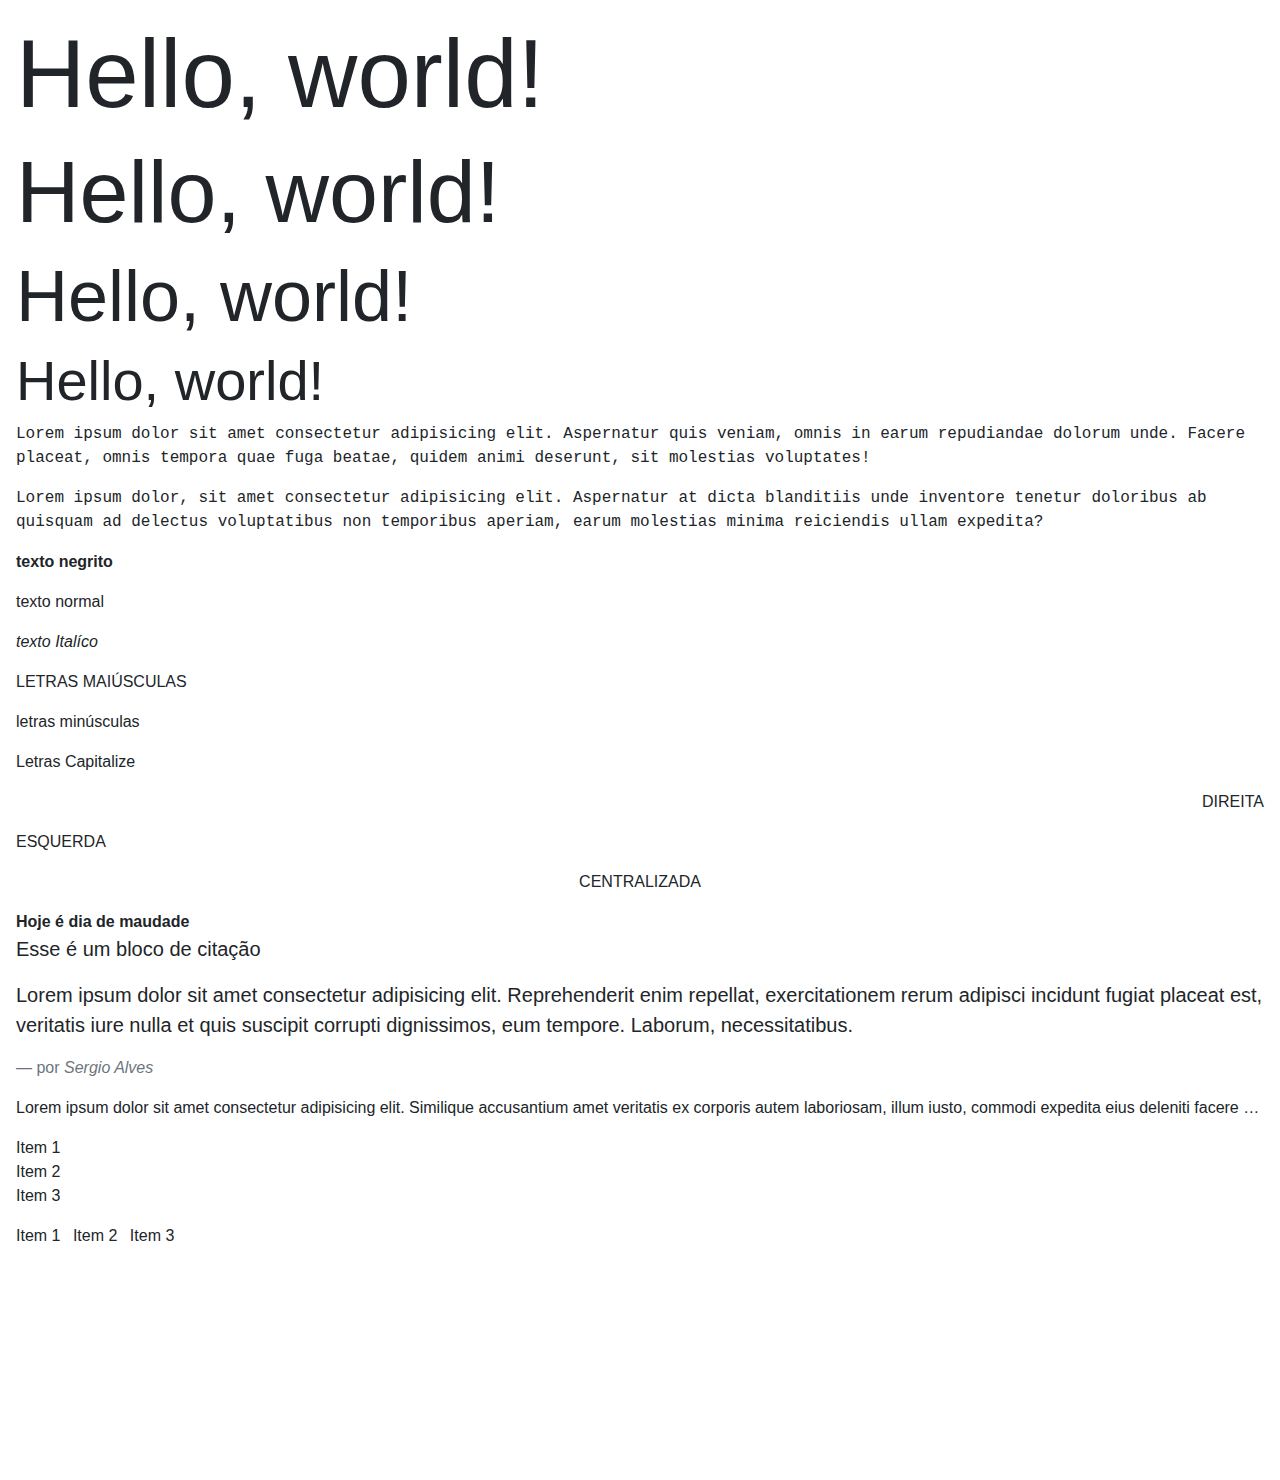
<file: projeto-final/css/bootstrap4/index.html>
<!doctype html>
<html lang="pt-br">
  <head>
    <!-- Required meta tags -->
    <meta charset="utf-8">
    <meta name="viewport" content="width=device-width, initial-scale=1, shrink-to-fit=no">

    <!-- Bootstrap CSS -->
    <link rel="stylesheet" href="css/bootstrap.min.css">

    <title>Bootstrap</title>
  </head>
  <body style="margin-bottom: 200px;padding: 16px;">

    <h1 class="display-1">Hello, world!</h1>
    <h1 class="display-2">Hello, world!</h1>
    <h1 class="display-3">Hello, world!</h1>
    <h1 class="display-4">Hello, world!</h1>

    <p class="text-monospace">Lorem ipsum dolor sit amet consectetur adipisicing elit. Aspernatur quis veniam, omnis in earum repudiandae dolorum unde. Facere placeat, omnis tempora quae fuga beatae, quidem animi deserunt, sit molestias voluptates!</p>

     <!--parágrafo Monospace-->
    <p class="text-monospace">Lorem ipsum dolor, sit amet consectetur adipisicing elit. Aspernatur at dicta blanditiis unde inventore tenetur doloribus ab quisquam ad delectus voluptatibus non temporibus aperiam, earum molestias minima reiciendis ullam expedita?</p>

    <!--Classes de estilo-->
    <p class="font-weight-bold ">texto negrito</p>
    <p class="font-weight-normal">texto normal</p>
    <p class="font-italic">texto Italíco</p>

      <!--transformação de texto-->
      <p class="text-uppercase ">letras maiúsculas</p>
      <p class="text-lowercase">Letras MINúsculas</p>
      <p class="text-capitalize">letras capitalize</p>

     <!--ALINHAMENTOS-->
     <p class="text-right ">DIREITA </p>
     <p class="text-left">ESQUERDA</p>
     <p class="text-center">CENTRALIZADA</p>
    <b>Hoje é dia de maudade</b>
     <!--bloco de citação-->
     <blockquote class="blockquote">
       <p>Esse é um bloco de citação</p>
     </blockquote>

      <!--bloco de citação with rodapé-->
      <blockquote class="blockquote">
        <p>Lorem ipsum dolor sit amet consectetur adipisicing elit. Reprehenderit enim repellat, exercitationem rerum adipisci incidunt fugiat placeat est, veritatis iure nulla et quis suscipit corrupti dignissimos, eum tempore. Laborum, necessitatibus.</p>
        <footer class="blockquote-footer">por <cite>Sergio Alves</cite></footer>
      </blockquote>

      <!--Truncate-->
      <p class="text-truncate">Lorem ipsum dolor sit amet consectetur adipisicing elit. Similique accusantium amet veritatis ex corporis autem laboriosam, illum iusto, commodi expedita eius deleniti facere hic molestias laudantium? Temporibus sit officiis inventore.</p>

      <!--Listas sem estilo-->
      <ul class="list-unstyled">
        <li>Item 1</li>
        <li>Item 2</li>
        <li>Item 3</li>
      </ul>

      <!--Listas inline-->
      <ul class="list-inline">
        <li class="list-inline-item">Item 1</li>
        <li class="list-inline-item">Item 2</li>
        <li class="list-inline-item">Item 3</li>
      </ul>

    <!-- Optional JavaScript -->
    <!-- jQuery first, then Popper.js, then Bootstrap JS -->
    <script src="https://code.jquery.com/jquery-3.3.1.slim.min.js" integrity="sha384-q8i/X+965DzO0rT7abK41JStQIAqVgRVzpbzo5smXKp4YfRvH+8abtTE1Pi6jizo" crossorigin="anonymous"></script>
    <script src="https://cdnjs.cloudflare.com/ajax/libs/popper.js/1.14.3/umd/popper.min.js" integrity="sha384-ZMP7rVo3mIykV+2+9J3UJ46jBk0WLaUAdn689aCwoqbBJiSnjAK/l8WvCWPIPm49" crossorigin="anonymous"></script>
    <script src="js/bootstrap.min.js"></script>

  </body>
</html>
</file>
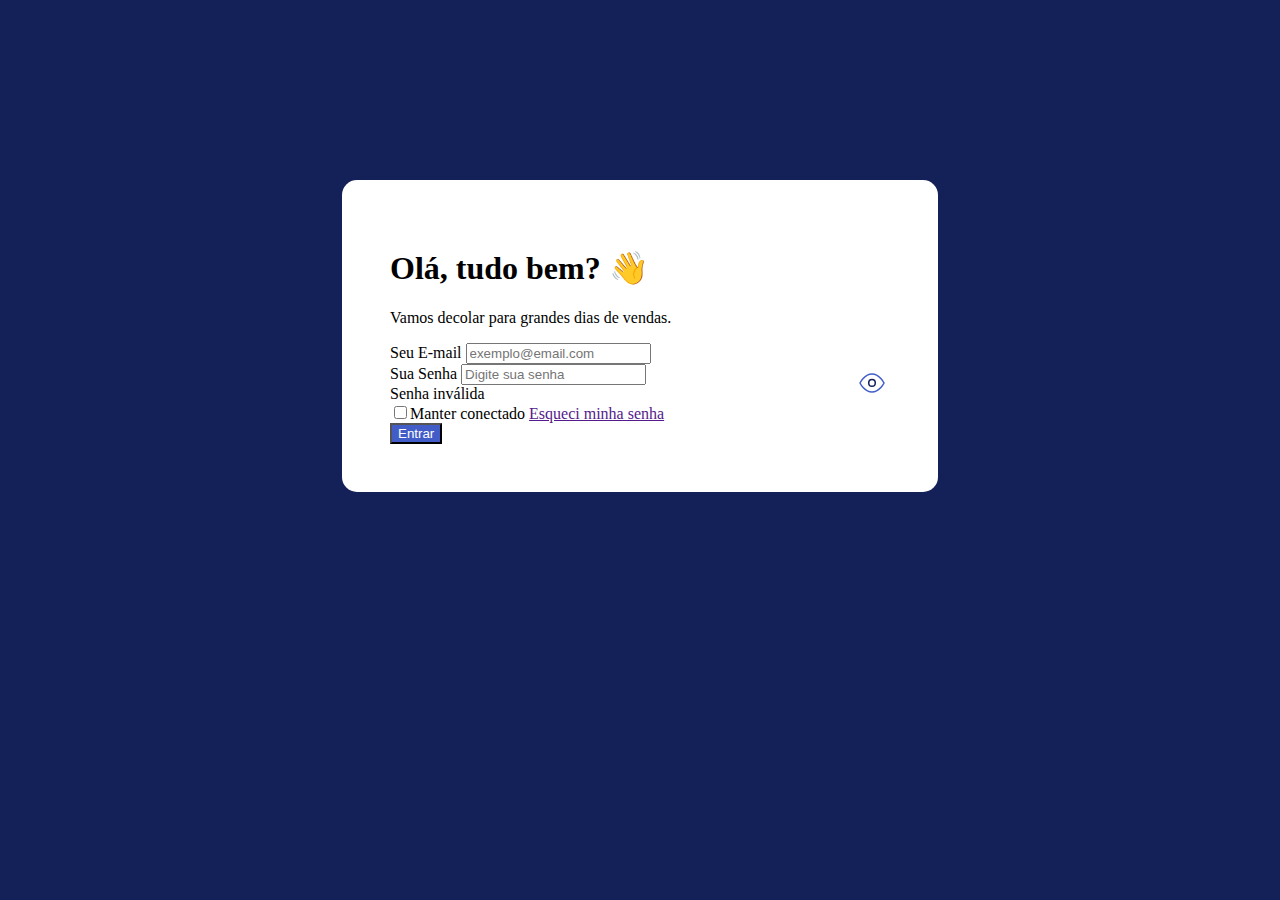
<file: projeto_final/login.html>
<!DOCTYPE html>
<html lang="pt-br">
<head>
    <meta charset="UTF-8">
    <meta http-equiv="X-UA-Compatible" content="IE=edge">
    <meta name="viewport" content="width=device-width, initial-scale=1.0">
    <!-- Bootstrap CSS -->
    <link rel="stylesheet" href="https://stackpath.bootstrapcdn.com/bootstrap/4.1.3/css/bootstrap.min.css" integrity="sha384-MCw98/SFnGE8fJT3GXwEOngsV7Zt27NXFoaoApmYm81iuXoPkFOJwJ8ERdknLPMO" crossorigin="anonymous">


    <!-- Favicon -->
    <link rel="icon" type="image/png" sizes="16x16" href="assets/imagens/favicon.ico">

    <!-- Normalize -->
    <link rel="stylesheet" href="assets/css/normalize">

    <!-- Estilo -->
    <link rel="stylesheet" href="assets/css/estilo_logo.css">

    <title>Prova Academi - Fase 2</title>
</head>
<body>
    
    <section class="login ">
        <h1>Olá, tudo bem? 👋</h1>
        <p>Vamos decolar para grandes dias de vendas.</p>
        <form>
        
            <div class="form-group">
                <label for="email-usuario">Seu E-mail</label>
                <input class="form-control " type="text" id="email" placeholder="exemplo@email.com">
            </div>
    
            <div class="form-group senha">
                <label  for="senha-usuario">Sua Senha</label>
                <input class="form-control " type="password" id="senha" placeholder="Digite sua senha">
                
                <svg onclick="mostrarOucultarSenha()" class="eye" width="26" height="20" viewBox="0 0 26 20" fill="none" xmlns="http://www.w3.org/2000/svg">
                    <path d="M1 10C1 10 5.36364 1 13 1C20.6364 1 25 10 25 10C25 10 20.6364 19 13 19C5.36364 19 1 10 1 10Z" stroke="#425DC7" stroke-width="1.5"/>
                    <path d="M13 13.3745C14.8075 13.3745 16.2727 11.8635 16.2727 9.99951C16.2727 8.13555 14.8075 6.62451 13 6.62451C11.1925 6.62451 9.72729 8.13555 9.72729 9.99951C9.72729 11.8635 11.1925 13.3745 13 13.3745Z" stroke="#142159" stroke-width="1.5"/>
                </svg>    
                <div class="invalid-feedback">
                    Senha inválida
                </div>
            </div>

            <div>
                <label for="conectado">
                    <input class="" type="checkbox" name="conectado" id="conectado">Manter conectado
                    
                </label><a class="float-right" href="">Esqueci minha senha</a>
            </div>
    
            <input class="entrar btn col-12" id="entrar" type="submit" value="Entrar" onclick="">
    
        </form>
    </section>

    <script src="js/page.js"></script>
</body>
</html>
</file>
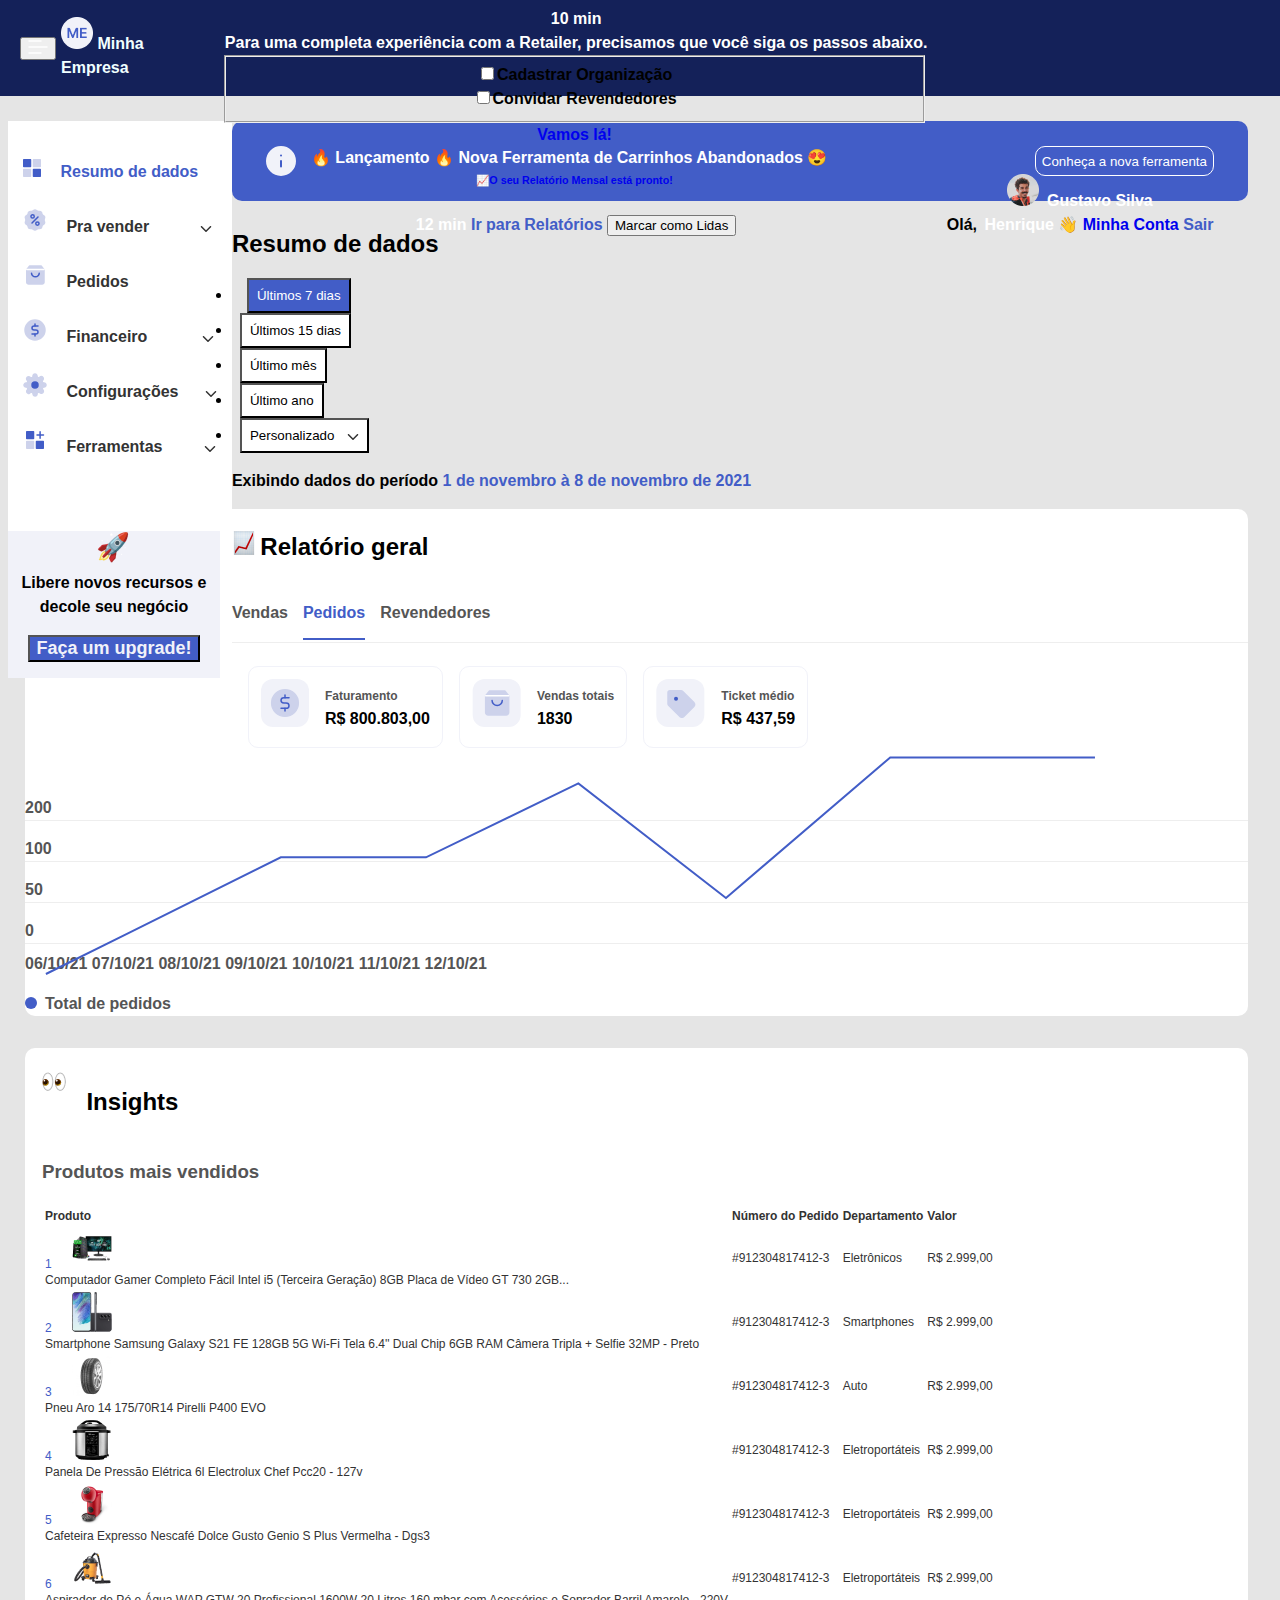
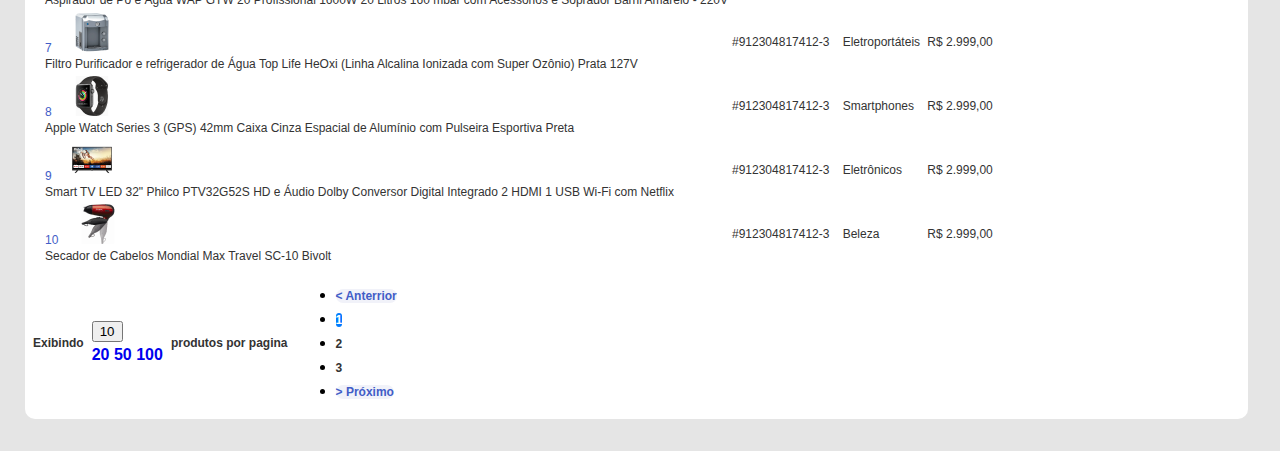
<file: projeto_final/pedidos.html>
<!DOCTYPE html>
<html lang="pt-br">
  <head>
    
    <meta charset="utf-8">
    <meta name="viewport" content="width=device-width, initial-scale=1, shrink-to-fit=no">

    <!-- Bootstrap CSS -->
    <link rel="stylesheet" href="https://stackpath.bootstrapcdn.com/bootstrap/4.1.3/css/bootstrap.min.css" integrity="sha384-MCw98/SFnGE8fJT3GXwEOngsV7Zt27NXFoaoApmYm81iuXoPkFOJwJ8ERdknLPMO" crossorigin="anonymous">


    <!-- Favicon -->
    <link rel="icon" type="image/png" sizes="16x16" href="assets/imagens/favicon.ico">

    <!-- Normalize -->
    <link rel="stylesheet" href="assets/css/normalize">

    <!-- Estilo -->
    <link rel="stylesheet" href="assets/css/estilo.css">

    <title>Pedidos</title>

  </head>
  <body>

  
    <header class="container-fluid navbar-expand-sm">

      <button class="navbar-toggler " data-toggle="collapse" data-target="#principal">
        <span class="dark-blue-text">
            <svg width="20" height="14" viewBox="0 0 20 14" fill="none" xmlns="http://www.w3.org/2000/svg">
            <path d="M1 7.00012H19" stroke="white" stroke-width="1.5" stroke-linecap="round" stroke-linejoin="round"/>
            <path d="M1 1H13" stroke="white" stroke-width="1.5" stroke-linecap="round" stroke-linejoin="round"/>
            <path d="M1 12.9999H13" stroke="white" stroke-width="1.5" stroke-linecap="round" stroke-linejoin="round"/>
            </svg>
        </span>
            
      </button>

      <div class="header__group--left ">
        <a href="index.html" class="header__group--logo">
          <img src="assets/imagens/Logo.png" alt="">
          <span class="header__group--text">Minha Empresa</span>
        </a>
      </div>

      <div class="header__group--right ml-auto  ">
        <ul class="header__right__list">
          <li class="header__right__item">
           
            <div class="dropdown">
              <div data-toggle="dropdown" type="button">
                  <img  class="header__right__item--help" src="assets/imagens/Icons.svg" alt="Help">
              </div>
              <div class="dropdown-menu">
                  <a class="dropdown-item" href="#">Central de Ajuda</a>
                  <a class="dropdown-item" href="#">Tutoriais</a>
                  <a class="dropdown-item" href="#">Falar com Especialista</a>
              </div>
            </div>
         
          </li>
          <li class="header__right__item">

            <div class="dropdown header__right__link">
              <div data-toggle="dropdown" type="button">
                <img class="header__right__item--notification" src="assets/imagens/bell.png" alt="Notification">
                <div class="header__notification--div"></div>
              </div>
              <div class="dropdown-menu ">
                  <div class="dropdown-item " >
                    <h6>👋Bem-vindo(a) a Hubly Retailer</h6> 

                    <span class="dropdown-item  icon--tempo">10 min</span>
                    <div class="icon--cor"></div>
                    <span class="icon--text">Para uma completa experiência com 
                      a Retailer, precisamos que você siga 
                      os passos abaixo.</span>

                    
                      <fieldset>
                        <div>
                            <label for="lembrar">
                                <input type="checkbox" name="lembrar" id="sim">Cadastrar Organização
                            </label>
                        </div>
                        <div>
                            <label for="lembrar">
                                <input type="checkbox" name="lembrar" id="nao">Convidar Revendedores
                            </label>
                        </div>
                    </fieldset>  
                      <a href="#">Vamos lá!</a>
                  </div>
                  <a class="dropdown-item" href="#"> <h6>📈O seu Relatório Mensal está pronto!</h6> 

                    <span class="dropdown-item  icon--tempo">12 min</span></a>
                  <a class="dropdown-item" href="#">Ir para Relatórios</a>
                  <a href="#"><button class="btn col-12">Marcar como Lidas</button>  </a>
              </div>
            </div>
          
          
          </li>

          <li class="header__right__item">

            <div class="dropdown">
              <div data-toggle="dropdown" type="button">
                <img class="header__right__item--avatar" src="assets/imagens/Avatar.png" alt="user">
                  <span class="">Gustavo Silva</span>
              </div>
              <div class="dropdown-menu">
                  <a class="dropdown-item" >Olá, <span class="nome__avatar">Henrique</span>  👋</a>
                  <a class="dropdown-item" href="#">Minha Conta</a>
                  <a class="dropdown-item" href="login.html">Sair</a>
              </div>
            </div>
       
         </li>
        </ul>
       
      </div>

    </header>

    
     
    <div class="row">
   
    <main >
      <aside class="navbar navbar-expand-sm ">

              <div class="">

                
                <div id="principal" class="collapse navbar-collapse">

                  
                  <ul class="nav__group " >
                      <li class="nav__group--item">      
                        <a href="#" class="nav__group--link active">
                          <svg class="nav__group--icon" width="18" height="18" viewBox="0 0 18 18" fill="none" xmlns="http://www.w3.org/2000/svg">
                          <path d="M7.5 0.75H0.75V7.5H7.5V0.75Z" fill="#425DC7" stroke="#425DC7" stroke-width="1.5" stroke-linecap="round" stroke-linejoin="round"/>
                          <path d="M17.25 0.75H10.5V7.5H17.25V0.75Z" fill="#CDD2EB" stroke="#CDD2EB" stroke-width="1.5" stroke-linecap="round" stroke-linejoin="round"/>
                          <path d="M17.25 10.5H10.5V17.25H17.25V10.5Z" fill="#425DC7" stroke="#425DC7" stroke-width="1.5" stroke-linecap="round" stroke-linejoin="round"/>
                          <path d="M7.5 10.5H0.75V17.25H7.5V10.5Z" fill="#CDD2EB" stroke="#CDD2EB" stroke-width="1.5" stroke-linecap="round" stroke-linejoin="round"/>
                          </svg> Resumo de dados</a>
                      </li>
                      <li class="nav__group--item">
                        <a href="#" class="nav__group--link">
                          <svg class="nav__group--icon" width="24" height="24" viewBox="0 0 24 24" fill="none" xmlns="http://www.w3.org/2000/svg">
                            <path d="M10.087 2.02852C11.1249 0.927887 12.8751 0.927887 13.913 2.02852C14.5279 2.68061 15.4326 2.97456 16.3133 2.80843C17.7999 2.52803 19.2159 3.55679 19.4086 5.05724C19.5228 5.94621 20.0819 6.7158 20.8921 7.09907C22.2596 7.74599 22.8004 9.41058 22.0744 10.7377C21.6442 11.524 21.6442 12.4753 22.0744 13.2616C22.8004 14.5887 22.2596 16.2533 20.8921 16.9002C20.0819 17.2835 19.5228 18.0531 19.4086 18.9421C19.2159 20.4425 17.7999 21.4713 16.3133 21.1909C15.4326 21.0247 14.5279 21.3187 13.913 21.9708C12.8751 23.0714 11.1249 23.0714 10.087 21.9708C9.47213 21.3187 8.56741 21.0247 7.68666 21.1909C6.2001 21.4713 4.7841 20.4425 4.59141 18.9421C4.47724 18.0531 3.91809 17.2835 3.1079 16.9002C1.74043 16.2533 1.19956 14.5887 1.92562 13.2616C2.35579 12.4753 2.35579 11.524 1.92562 10.7377C1.19956 9.41058 1.74043 7.74599 3.1079 7.09907C3.91809 6.7158 4.47724 5.94621 4.59141 5.05724C4.7841 3.55679 6.2001 2.52803 7.68666 2.80843C8.56741 2.97456 9.47213 2.68061 10.087 2.02852Z" fill="#CDD2EB"/>
                            <path d="M8.46967 14.4694C8.17678 14.7623 8.17678 15.2371 8.46967 15.53C8.76256 15.8229 9.23744 15.8229 9.53033 15.53L8.46967 14.4694ZM15.5303 9.53002C15.8232 9.23713 15.8232 8.76226 15.5303 8.46936C15.2374 8.17647 14.7626 8.17647 14.4697 8.46936L15.5303 9.53002ZM9.53033 15.53L15.5303 9.53002L14.4697 8.46936L8.46967 14.4694L9.53033 15.53Z" fill="#425DC7"/>
                            <path d="M11.25 8.39982C11.25 9.31109 10.5113 10.0498 9.60001 10.0498C8.68874 10.0498 7.95001 9.31109 7.95001 8.39982C7.95001 7.48855 8.68874 6.74982 9.60001 6.74982C10.5113 6.74982 11.25 7.48855 11.25 8.39982Z" stroke="#425DC7" stroke-width="1.5"/>
                            <path d="M16.05 15.5996C16.05 16.5109 15.3113 17.2496 14.4 17.2496C13.4887 17.2496 12.75 16.5109 12.75 15.5996C12.75 14.6884 13.4887 13.9496 14.4 13.9496C15.3113 13.9496 16.05 14.6884 16.05 15.5996Z" stroke="#425DC7" stroke-width="1.5"/>
                            </svg>
                            Pra vender 
                          <svg class="nav__group__seta--1" width="12" height="6" viewBox="0 0 12 6" fill="none" xmlns="http://www.w3.org/2000/svg">
                            <path d="M1.50024 0.749634L6.00024 5.24963L10.5002 0.749634" stroke="#333333" stroke-width="1.5" stroke-linecap="round" stroke-linejoin="round"/>
                            </svg> 
                        </a>
                      </li>
                      <li class="nav__group--item">
                        <a href="#" class="nav__group--link">
                          <svg class="nav__group--icon" width="24" height="24" viewBox="0 0 24 24" fill="none" xmlns="http://www.w3.org/2000/svg">
                            <path d="M6.625 2.99963L3.75 6.59958V19.1994C3.75 19.6768 3.95193 20.1346 4.31138 20.4722C4.67082 20.8097 5.15833 20.9994 5.66667 20.9994H19.0833C19.5917 20.9994 20.0792 20.8097 20.4386 20.4722C20.7981 20.1346 21 19.6768 21 19.1994V6.59958L18.125 2.99963H6.625Z" fill="#CDD2EB" stroke="#CDD2EB" stroke-width="1.5" stroke-linecap="round" stroke-linejoin="round"/>
                            <path d="M3.75 6.59979H21" stroke="white" stroke-width="1.5" stroke-linecap="round" stroke-linejoin="round"/>
                            <path d="M16.2086 10.1994C16.2086 11.1549 15.8047 12.0713 15.0858 12.7469C14.3669 13.4225 13.3919 13.8021 12.3753 13.8021C11.3586 13.8021 10.3836 13.4225 9.66469 12.7469C8.9458 12.0713 8.54193 11.1549 8.54193 10.1994" stroke="#425DC7" stroke-width="1.5" stroke-linecap="round" stroke-linejoin="round"/>
                            </svg>
                            Pedidos</a>
                      </li>
                      <li class="nav__group--item">
                        <a href="#" class="nav__group--link">
                          <svg class="nav__group--icon" width="24" height="24" viewBox="0 0 24 24" fill="none" xmlns="http://www.w3.org/2000/svg">
                            <path d="M12 21.9992C17.5228 21.9992 22 17.5221 22 11.9994C22 6.4766 17.5228 1.99951 12 1.99951C6.47715 1.99951 2 6.4766 2 11.9994C2 17.5221 6.47715 21.9992 12 21.9992Z" fill="#CDD2EB" stroke="#CDD2EB" stroke-width="1.5" stroke-linecap="round" stroke-linejoin="round"/>
                            <path d="M15 7.99939H11.1667C9.97 7.99939 9 8.89481 9 9.99936C9 11.104 9.97 11.9993 11.1667 11.9993H12.8333C14.03 11.9993 15 12.8947 15 13.9993C15 15.1039 14.03 15.9993 12.8333 15.9993H9" stroke="#425DC7" stroke-width="1.5" stroke-linecap="round" stroke-linejoin="round"/>
                            <path d="M12 5.99951V7.99951" stroke="#425DC7" stroke-width="1.5" stroke-linecap="round" stroke-linejoin="round"/>
                            <path d="M12 15.9993L12 17.9993" stroke="#425DC7" stroke-width="1.5" stroke-linecap="round" stroke-linejoin="round"/>
                            </svg>
                            Financeiro 
                          <svg class="nav__group__seta--2" width="12" height="6" viewBox="0 0 12 6" fill="none" xmlns="http://www.w3.org/2000/svg">
                            <path d="M1.50024 0.749634L6.00024 5.24963L10.5002 0.749634" stroke="#333333" stroke-width="1.5" stroke-linecap="round" stroke-linejoin="round"/>
                            </svg> 
                        </a>
                      </li>
                      <li class="nav__group--item">
                        <a href="#" class="nav__group--link">
                          <svg class="nav__group--icon" width="24" height="24" viewBox="0 0 24 24" fill="none" xmlns="http://www.w3.org/2000/svg">
                            <g clip-path="url(#clip0_318_3999)">
                            <path d="M19.4 14.9993C19.2669 15.3009 19.2272 15.6355 19.286 15.9599C19.3448 16.2843 19.4995 16.5836 19.73 16.8193L19.79 16.8793C19.976 17.065 20.1235 17.2856 20.2241 17.5284C20.3248 17.7712 20.3766 18.0314 20.3766 18.2943C20.3766 18.5571 20.3248 18.8173 20.2241 19.0601C20.1235 19.3029 19.976 19.5235 19.79 19.7092C19.6043 19.8952 19.3837 20.0427 19.1409 20.1434C18.8981 20.244 18.6378 20.2958 18.375 20.2958C18.1122 20.2958 17.8519 20.244 17.6091 20.1434C17.3663 20.0427 17.1457 19.8952 16.96 19.7092L16.9 19.6492C16.6643 19.4187 16.365 19.2641 16.0406 19.2052C15.7162 19.1464 15.3816 19.1861 15.08 19.3192C14.7842 19.446 14.532 19.6565 14.3543 19.9248C14.1766 20.1931 14.0813 20.5074 14.08 20.8292V20.9992C14.08 21.5296 13.8693 22.0383 13.4942 22.4134C13.1191 22.7885 12.6104 22.9992 12.08 22.9992C11.5496 22.9992 11.0409 22.7885 10.6658 22.4134C10.2907 22.0383 10.08 21.5296 10.08 20.9992V20.9092C10.0723 20.5782 9.96512 20.2572 9.77251 19.9879C9.5799 19.7186 9.31074 19.5135 9 19.3992C8.69838 19.2661 8.36381 19.2264 8.03941 19.2852C7.71502 19.3441 7.41568 19.4987 7.18 19.7292L7.12 19.7892C6.93425 19.9752 6.71368 20.1227 6.47088 20.2234C6.22808 20.324 5.96783 20.3758 5.705 20.3758C5.44217 20.3758 5.18192 20.324 4.93912 20.2234C4.69632 20.1227 4.47575 19.9752 4.29 19.7892C4.10405 19.6035 3.95653 19.3829 3.85588 19.1401C3.75523 18.8973 3.70343 18.6371 3.70343 18.3743C3.70343 18.1114 3.75523 17.8512 3.85588 17.6084C3.95653 17.3656 4.10405 17.145 4.29 16.9593L4.35 16.8993C4.58054 16.6636 4.73519 16.3643 4.794 16.0399C4.85282 15.7155 4.81312 15.3809 4.68 15.0793C4.55324 14.7835 4.34276 14.5313 4.07447 14.3536C3.80618 14.176 3.49179 14.0806 3.17 14.0793H3C2.46957 14.0793 1.96086 13.8686 1.58579 13.4935C1.21071 13.1185 1 12.6098 1 12.0794C1 11.5489 1.21071 11.0402 1.58579 10.6652C1.96086 10.2901 2.46957 10.0794 3 10.0794H3.09C3.42099 10.0716 3.742 9.9645 4.0113 9.7719C4.28059 9.57929 4.48572 9.31013 4.6 8.9994C4.73312 8.69778 4.77282 8.36321 4.714 8.03882C4.65519 7.71443 4.50054 7.4151 4.27 7.17942L4.21 7.11942C4.02405 6.93368 3.87653 6.71311 3.77588 6.47031C3.67523 6.22752 3.62343 5.96727 3.62343 5.70444C3.62343 5.44162 3.67523 5.18137 3.77588 4.93857C3.87653 4.69578 4.02405 4.47521 4.21 4.28946C4.39575 4.10351 4.61632 3.956 4.85912 3.85535C5.10192 3.7547 5.36217 3.7029 5.625 3.7029C5.88783 3.7029 6.14808 3.7547 6.39088 3.85535C6.63368 3.956 6.85425 4.10351 7.04 4.28946L7.1 4.34946C7.33568 4.58 7.63502 4.73464 7.95941 4.79346C8.28381 4.85228 8.61838 4.81257 8.92 4.67946H9C9.29577 4.5527 9.54802 4.34222 9.72569 4.07393C9.90337 3.80565 9.99872 3.49126 10 3.16948V2.99948C10 2.46906 10.2107 1.96036 10.5858 1.58529C10.9609 1.21022 11.4696 0.999512 12 0.999512C12.5304 0.999512 13.0391 1.21022 13.4142 1.58529C13.7893 1.96036 14 2.46906 14 2.99948V3.08948C14.0013 3.41126 14.0966 3.72565 14.2743 3.99393C14.452 4.26222 14.7042 4.4727 15 4.59946C15.3016 4.73257 15.6362 4.77228 15.9606 4.71346C16.285 4.65464 16.5843 4.5 16.82 4.26946L16.88 4.20947C17.0657 4.02352 17.2863 3.876 17.5291 3.77535C17.7719 3.67471 18.0322 3.6229 18.295 3.6229C18.5578 3.6229 18.8181 3.67471 19.0609 3.77535C19.3037 3.876 19.5243 4.02352 19.71 4.20947C19.896 4.39521 20.0435 4.61578 20.1441 4.85858C20.2448 5.10137 20.2966 5.36162 20.2966 5.62445C20.2966 5.88727 20.2448 6.14752 20.1441 6.39032C20.0435 6.63311 19.896 6.85368 19.71 7.03942L19.65 7.09942C19.4195 7.3351 19.2648 7.63443 19.206 7.95882C19.1472 8.28321 19.1869 8.61779 19.32 8.9194V8.9994C19.4468 9.29516 19.6572 9.54741 19.9255 9.72508C20.1938 9.90275 20.5082 9.9981 20.83 9.99938H21C21.5304 9.99938 22.0391 10.2101 22.4142 10.5852C22.7893 10.9602 23 11.4689 23 11.9994C23 12.5298 22.7893 13.0385 22.4142 13.4135C22.0391 13.7886 21.5304 13.9993 21 13.9993H20.91C20.5882 14.0006 20.2738 14.096 20.0055 14.2736C19.7372 14.4513 19.5268 14.7035 19.4 14.9993Z" fill="#CDD2EB" stroke="#CDD2EB" stroke-width="1.5" stroke-linecap="round" stroke-linejoin="round"/>
                            <path d="M12 14.9994C13.6569 14.9994 15 13.6562 15 11.9994C15 10.3425 13.6569 8.99939 12 8.99939C10.3431 8.99939 9 10.3425 9 11.9994C9 13.6562 10.3431 14.9994 12 14.9994Z" fill="#425DC7" stroke="#425DC7" stroke-width="1.5" stroke-linecap="round" stroke-linejoin="round"/>
                            </g>
                            <defs>
                            <clipPath id="clip0_318_3999">
                            <rect width="24" height="23.9997" fill="white" transform="translate(0 -0.000488281)"/>
                            </clipPath>
                            </defs>
                            </svg>
                            Configurações 
                          <svg class="nav__group__seta--3" width="12" height="6" viewBox="0 0 12 6" fill="none" xmlns="http://www.w3.org/2000/svg">
                            <path d="M1.50024 0.749634L6.00024 5.24963L10.5002 0.749634" stroke="#333333" stroke-width="1.5" stroke-linecap="round" stroke-linejoin="round"/>
                            </svg> 
                        </a>
                      </li>
                      <li class="nav__group--item">
                        <a href="#" class="nav__group--link">
                          <svg class="nav__group--icon" width="24" height="24" viewBox="0 0 24 24" fill="none" xmlns="http://www.w3.org/2000/svg">
                            <path d="M10.5 3.74915H3.75V10.4991H10.5V3.74915Z" fill="#425DC7" stroke="#425DC7" stroke-width="1.5" stroke-linecap="round" stroke-linejoin="round"/>
                            <path d="M20.25 13.4991H13.5V20.2491H20.25V13.4991Z" fill="#425DC7" stroke="#425DC7" stroke-width="1.5" stroke-linecap="round" stroke-linejoin="round"/>
                            <path d="M10.5 13.4991H3.75V20.2491H10.5V13.4991Z" fill="#CDD2EB" stroke="#CDD2EB" stroke-width="1.5" stroke-linecap="round" stroke-linejoin="round"/>
                            <path fill-rule="evenodd" clip-rule="evenodd" d="M17.8447 10.2522C17.8447 10.6664 17.5089 11.0022 17.0947 11.0022C16.6805 11.0022 16.3447 10.6664 16.3447 10.2522L16.3447 7.74915H14C13.5858 7.74915 13.25 7.41336 13.25 6.99915C13.25 6.58493 13.5858 6.24915 14 6.24915H16.3447L16.3447 3.74915C16.3447 3.33493 16.6805 2.99915 17.0947 2.99915C17.5089 2.99915 17.8447 3.33493 17.8447 3.74915V6.24915H20.5031C20.9173 6.24915 21.2531 6.58493 21.2531 6.99915C21.2531 7.41336 20.9173 7.74915 20.5031 7.74915H17.8447V10.2522Z" fill="#425DC7"/>
                            </svg>
                            Ferramentas 
                          <svg class="nav__group__seta--4" width="12" height="6" viewBox="0 0 12 6" fill="none" xmlns="http://www.w3.org/2000/svg">
                            <path d="M1.50024 0.749634L6.00024 5.24963L10.5002 0.749634" stroke="#333333" stroke-width="1.5" stroke-linecap="round" stroke-linejoin="round"/>
                            </svg> 
                        </a>
                      </li>
                      
                  </ul>
                  

                </div>
              <div class="asidepe  ">
                  
                  <img class="asidepe--img " src="assets/imagens/foguete.png" alt="">
                  
                  

                  <div class="asidepe--span">
                  <span class="asidepe--span">
                  <b> Libere novos recursos
                    e decole seu negócio</b>
                  </span>
                  </div>

                  <button class="asidepe--btn btn">
                  <b> Faça um upgrade!</b>
                  </button>
                  </div>
              </div> 

              
      </aside>
      <div class="container">
        <div class="row">

          


          <div class="col-12  lancamentos">
           
            <svg class="lancamentos--svg" width="30" height="30" viewBox="0 0 30 30" fill="none" xmlns="http://www.w3.org/2000/svg">
              <path d="M15 29C22.732 29 29 22.732 29 15C29 7.26801 22.732 1 15 1C7.26801 1 1 7.26801 1 15C1 22.732 7.26801 29 15 29Z" fill="#F1F2F9" stroke="#F1F2F9" stroke-width="2" stroke-linecap="round" stroke-linejoin="round"/>
              <path d="M15 20.6V15" stroke="#425DC7" stroke-width="2" stroke-linecap="round" stroke-linejoin="round"/>
              <path d="M15 9.3996H15.012" stroke="#425DC7" stroke-width="2" stroke-linecap="round" stroke-linejoin="round"/>
              </svg>
            
            <span class="lancamentos--span">🔥 Lançamento 🔥 Nova Ferramenta de Carrinhos Abandonados 😍</span>

            <button class="lancamentos--botao d-none d-sm-block">
              Conheça a nova ferramenta
            </button>
           
         </div>

         <div class="h1 col-12"> <!--dias, resumo de dados-->
           <h1><b> Resumo de dados</b></h1>
         </div>  <!-- fim dias, resumo de dados-->

         <div class="dias ">
           <ul class="dias__lista nav ml-2">
             <li class="dias__lista__item">
              <a  href=""><button class="dias__lista__link btn dias-active"> Últimos 7 dias 
              </button></a>
             </li>
             <li class="dias__lista__item">
              <a href="">
               <button class="dias__lista__link btn">
                Últimos 15 dias
               </button></a>
             </li>
             <li class="dias__lista__item">
              <a href="">
                <button class="dias__lista__link btn">
                  Último mês
                </button></a>
             </li>
             <li class="dias__lista__item">
              <a href="">
                <button class="dias__lista__link btn d-none d-sm-block">
                  Último ano
                </button></a>
              </li>
             <li class="dias__lista__item d-none d-sm-block">
              
                <button class="dias__lista__link btn">
                  Personalizado
                  <svg class="dias__link--seta" width="12" height="6" viewBox="0 0 12 6" fill="none" xmlns="http://www.w3.org/2000/svg">
                    <path d="M1.50024 0.749634L6.00024 5.24963L10.5002 0.749634" stroke="#333333" stroke-width="1.5" stroke-linecap="round" stroke-linejoin="round"/>
                    </svg> 
                </button>
             </li>
           </ul>
         </div>

         <div class="two__spans  col-sm-12">
           <span class="two__spans--1">Exibindo dados do período</span>  <span class="cor-azul two__spans--2"> 1 de novembro à 8 de novembro de 2021</span> 
         </div>

         <!--graficos-->
         <div class="relatorio col-md-12"><!--relatorio--> 
          <div class="row"> <!--row-->
          
          <div class="relatorio__top col-12"> <!--comeco dos relatorios-->
            <img class="relatorio--img" src="assets/imagens/relatorio.png" alt="">
            
            <h2> Relatório geral </h2>
            
          </div> <!-- fim dos relatorios-->

          <div class="relatorio__detalhes col-12" >
           
            <ul class="relatorio__detalhes__list">
              <li class="relatorio__detalhes__item">
                <a class="relatorio__detalhes__link " href="index.html">Vendas</a>
              </li>
              <li class="relatorio__detalhes__item">
                <a class="relatorio__detalhes__link relatorio--active " href="pedidos.html">Pedidos</a>
              </li>
              <li class="relatorio__detalhes__item">
                <a class="relatorio__detalhes__link" href="revendedores.html">Revendedores</a>
              </li>
            </ul>
          </div>

          <div class="valores col-11">
            
            <div class="valor__item col-sm-2 col-md-4">
              <div class="valor__item__left ">
                <svg width="48" height="48" viewBox="0 0 48 48" fill="none" xmlns="http://www.w3.org/2000/svg">
                  <rect width="48" height="48" rx="12" fill="#F1F2F9"/>
                  <path d="M24 37.3333C31.3638 37.3333 37.3333 31.3638 37.3333 24C37.3333 16.6362 31.3638 10.6667 24 10.6667C16.6362 10.6667 10.6667 16.6362 10.6667 24C10.6667 31.3638 16.6362 37.3333 24 37.3333Z" fill="#CDD2EB" stroke="#CDD2EB" stroke-width="1.5" stroke-linecap="round" stroke-linejoin="round"/>
                  <path d="M28 18.6667H22.8889C21.2933 18.6667 20 19.8606 20 21.3333C20 22.8061 21.2933 24 22.8889 24H25.1111C26.7067 24 28 25.1938 28 26.6667C28 28.1395 26.7067 29.3333 25.1111 29.3333H20" stroke="#425DC7" stroke-width="1.5" stroke-linecap="round" stroke-linejoin="round"/>
                  <path d="M24 16V18.6667" stroke="#425DC7" stroke-width="1.5" stroke-linecap="round" stroke-linejoin="round"/>
                  <path d="M24 29.3333L24 32" stroke="#425DC7" stroke-width="1.5" stroke-linecap="round" stroke-linejoin="round"/>
                </svg>
              </div>

              <div class="valor__item__right">
                <span class="valor__item__span1">Faturamento</span>

                <span class="valor__item__span2">R$ 800.803,00</span>
              </div>
            </div>
            <div class="valor__item col-sm-2 col-md-4">
              <div class="valor__item__left ">
                <svg class="valor__item__svg" width="49" height="48" viewBox="0 0 49 48" fill="none" xmlns="http://www.w3.org/2000/svg">
                  <rect x="0.666656" width="48" height="48" rx="12" fill="#F1F2F9"/>
                  <path d="M17.5 12L13.6667 16.8V33.6C13.6667 34.2365 13.9359 34.847 14.4152 35.2971C14.8944 35.7471 15.5444 36 16.2222 36H34.1111C34.7889 36 35.4389 35.7471 35.9182 35.2971C36.3974 34.847 36.6667 34.2365 36.6667 33.6V16.8L32.8333 12H17.5Z" fill="#CDD2EB" stroke="#CDD2EB" stroke-width="1.5" stroke-linecap="round" stroke-linejoin="round"/>
                  <path d="M13.6667 16.8002H36.6667" stroke="white" stroke-width="1.5" stroke-linecap="round" stroke-linejoin="round"/>
                  <path d="M30.2781 21.5999C30.2781 22.8739 29.7396 24.0957 28.7811 24.9965C27.8226 25.8974 26.5226 26.4035 25.167 26.4035C23.8115 26.4035 22.5114 25.8974 21.5529 24.9965C20.5944 24.0957 20.0559 22.8739 20.0559 21.5999" stroke="#425DC7" stroke-width="1.5" stroke-linecap="round" stroke-linejoin="round"/>
                </svg>
              </div>
                
              <div class="valor__item__right">
                <span class="valor__item__span1 ">Vendas totais</span>

                <span class="valor__item__span2">1830</span>
              </div>

            </div>
            <div class="valor__item col-4">
              <div class="valor__item__left ">
                <svg width="49" height="48" viewBox="0 0 49 48" fill="none" xmlns="http://www.w3.org/2000/svg">
                  <rect x="0.333313" width="48" height="48" rx="12" fill="#F1F2F9"/>
                  <path d="M37.8577 27.5374L27.8846 37.5105C27.6262 37.7691 27.3194 37.9743 26.9817 38.1143C26.644 38.2543 26.282 38.3264 25.9164 38.3264C25.5508 38.3264 25.1888 38.2543 24.8511 38.1143C24.5134 37.9743 24.2066 37.7691 23.9482 37.5105L12.5866 26.1621C12.211 25.7869 12 25.2779 12 24.747V13.6667C12 12.5621 12.8954 11.6667 14 11.6667H25.081C25.6114 11.6667 26.1202 11.8774 26.4952 12.2524L37.8577 23.6149C38.3758 24.1361 38.6666 24.8412 38.6666 25.5761C38.6666 26.3111 38.3758 27.0161 37.8577 27.5374Z" fill="#CDD2EB" stroke="#CDD2EB" stroke-width="1.5" stroke-linecap="round" stroke-linejoin="round"/>
                  <path d="M20 19.6667H20.0133" stroke="#425DC7" stroke-width="4" stroke-linecap="round" stroke-linejoin="round"/>
                </svg>
              </div>
                
              <div class="valor__item__right">
                <span class="valor__item__span1">Ticket médio</span>

                <span class="valor__item__span2">R$ 437,59</span>
              </div>
            </div>
          </div>

          
            <div class="graficos col-12"> 
              <div class="numero"><!--números-->
              <div class="graficos__numero col-12">
                <span class="graficos__numero--duzentos">200</span>
              </div>
              <div class="graficos__numero col-12">
                <span class="graficos__numero--cem">100</span>
              </div>
              <div class="graficos__numero col-12">
                <span class="graficos__numero--cinquenta">50 </span>
              </div>
              <div class="graficos__numero col-12">
                <span class="graficos__numero--zero">0 </span>
              </div>

              <div class="linhas "> <!--linhas-->

                 
                  <!--azul-->
                <svg class="graficos__icon__blue col-sm-11" width="1050" height="219" viewBox="0 0 1050 219" fill="none" xmlns="http://www.w3.org/2000/svg">
                    <path d="M0.916992 218L83.4434 177.143L235.801 101.372H308.409H381.017L533.375 27.3792L680.972 141.948L845.232 1.42175H1049.96" stroke="#425DC7" stroke-width="2"/>
                    </svg>
                    
                
                    
                
              </div><!--fim de linhas-->

              <div class="data  row justify-content-around"> <!--datas-->
                <span>06/10/21</span>
                <span>07/10/21</span>
                <span>08/10/21</span>
                <span>09/10/21</span>
                <span>10/10/21</span>
                <span>11/10/21</span>
                <span>12/10/21</span>
              </div> <!--fim datas-->
            </div><!--fim números-->

              <div class="legendas"> <!--legendas-->
                <div class="legenda__item">
                  <div class="legenda__cor--azul">
                  </div>
                  <span class="legenda__span">Total de pedidos</span>
                </div>


              </div>  <!--legendas-->

              
                

            </div>

           </div>
         </div><!--fim relatorio--> 
         <!-- fim graficos-->
         
          <div class="produtos col-md-12 "><!--produtos--> 
            <div class="todos__produtos"><!--todos__produtos-->

              <div class="produtos__top "><!--produtos__top-->
                <img class="produtos__img" src="assets/imagens/eyes.png" alt="">
                <h2 class="produtos__text">Insights</h2>
              </div>  <!--fim produtos__top-->

              <div>
                <h3 class="produtos__span">Produtos mais vendidos</h3>
              </div>

              <table class="table table-striped table-hover " >
                <thead>
                  <tr>
                    <th>Produto</th>
                    <th>Número do Pedido</th>
                    <th>Departamento</th>
                    <th>Valor</th>
                  </tr>
                </thead>
               
                <tbody>
                  <tr class="produtos--tr">
                    <td class="col-sm-12">
                      <div class="float-left">
                      <span class="td-span--left">1</span><img class="td-left--img" src="assets/imagens/computador.png" alt="">
                      </div>
                      <div class="td-span--right ">
                    Computador Gamer Completo Fácil Intel i5 (Terceira Geração) 8GB Placa de Vídeo GT 730 2GB... </div>
                    </td>
                    <td>#912304817412-3</td>
                    <td>Eletrônicos</td>
                    <td>R$ 2.999,00</td>
                  </tr>

                  <tr class="produtos--tr">
                    <td>
                      <div class="float-left">
                      <span class="td-span--left">2</span><img class="td-left--img" src="assets/imagens/tell.png" alt="">
                      </div>
                      <div class="td-span--right">
                        Smartphone Samsung Galaxy S21 FE 128GB 5G Wi-Fi Tela 6.4'' Dual Chip 6GB RAM Câmera Tripla + Selfie 32MP - Preto </div>
                  </td>
                  <td>#912304817412-3</td>
                  <td>Smartphones</td>
                  <td>R$ 2.999,00</td>
                  </tr>

                  <tr class="produtos--tr">
                    <td>
                      <div class="float-left">
                      <span class="td-span--left">3</span><img class="td-left--img" src="assets/imagens/pneu.png" alt="">
                    </div>
                      <div class="td-span--right">
                        Pneu Aro 14 175/70R14 Pirelli P400 EVO</div>
                  </td>
                  <td>#912304817412-3</td>
                  <td>Auto</td>
                  <td>R$ 2.999,00</td>
                  </tr>

                  <tr class="produtos--tr">
                    <td>
                      <div class="float-left">
                      <span class="td-span--left">4</span><img class="td-left--img" src="assets/imagens/panela.png" alt="">
                    </div>
                      <div class="td-span--right">
                        Panela De Pressão Elétrica 6l Electrolux Chef Pcc20 - 127v </div>
                  </td>
                  <td>#912304817412-3</td>
                  <td>Eletroportáteis</td>
                  <td>R$ 2.999,00</td>
                  </tr>

                  <tr class="produtos--tr">
                    <td>
                      <div class="float-left">
                        <span class="td-span--left">5</span><img class="td-left--img" src="assets/imagens/cafeteira.png" alt="">
                      </div>
                      <div class="td-span--right">
                        Cafeteira Expresso Nescafé Dolce Gusto Genio S Plus Vermelha - Dgs3</div>
                  </td>
                  <td>#912304817412-3</td>
                  <td>Eletroportáteis</td>
                  <td>R$ 2.999,00</td>
                  </tr>

                  <tr class="produtos--tr">
                    <td>
                      <div class="float-left">
                      <span class="td-span--left">6</span><img class="td-left--img" src="assets/imagens/aspirador.png" alt="">
                      </div>
                      <div class="td-span--right">
                        Aspirador de Pó e Água WAP GTW 20 Profissional 1600W 20 Litros 160 mbar com Acessórios e Soprador Barril Amarelo - 220V </div>
                  </td>
                  <td>#912304817412-3</td>
                  <td>Eletroportáteis</td>
                  <td>R$ 2.999,00</td>
                  </tr>

                  <tr class="produtos--tr">
                    <td>
                      <div class="float-left">
                      <span class="td-span--left">7</span><img class="td-left--img" src="assets/imagens/filtro.png" alt="">
                      </div>
                      <div class="td-span--right">
                        Filtro Purificador e refrigerador de Água Top Life HeOxi (Linha Alcalina Ionizada com Super Ozônio) Prata 127V </div>
                  </td>
                  <td>#912304817412-3</td>
                  <td>Eletroportáteis</td>
                  <td>R$ 2.999,00</td>
                  </tr>

                  <tr class="produtos--tr">
                    <td>
                      <div class="float-left">
                        <span class="td-span--left">8</span><img class="td-left--img" src="assets/imagens/relogio.png" alt="">
                      </div>
                      <div class="td-span--right">
                        Apple Watch Series 3 (GPS) 42mm Caixa Cinza Espacial de Alumínio com Pulseira Esportiva Preta </div>
                  </td>
                  <td>#912304817412-3</td>
                  <td>Smartphones</td>
                  <td>R$ 2.999,00</td>
                  </tr>

                  <tr class="produtos--tr">
                    <td>
                      <div class="float-left">
                      <span class="td-span--left">9</span><img class="td-left--img" src="assets/imagens/tv.png" alt="">
                      </div>
                      <div class="td-span--right">
                        Smart TV LED 32" Philco PTV32G52S HD e Áudio Dolby Conversor Digital Integrado 2 HDMI 1 USB Wi-Fi com Netflix </div>
                  </td>
                  <td>#912304817412-3</td>
                  <td>Eletrônicos</td>
                  <td>R$ 2.999,00</td>
                  </tr>

                  <tr class="produtos--tr">
                    <td>
                      <div class="float-left">
                        <span class="td-span--left">10</span><img class="td-left--img" src="assets/imagens/secador.png" alt="">
                      </div>
                      <div class="td-span--right">
                        Secador de Cabelos Mondial Max Travel SC-10 Bivolt </div>
                  </td>
                  <td>#912304817412-3</td>
                  <td>Beleza</td>
                  <td>R$ 2.999,00</td>
                  </tr>
                </tbody>
            
              </table>


            </div> <!--fim todos__produtos-->

            <div class="pe ">
              
              <span class="pe-span">Exibindo</span>
              <div class="dropdown">
                <button class="btn  dropdown-toggle" data-toggle="dropdown" type="button">
                  10
                </button>
                <div class="dropdown-menu">
                    <a class="dropdown-item" href="#">20</a>
                    <a class="dropdown-item" href="#">50</a>
                    <a class="dropdown-item" href="#">100 </a>
                </div>
              </div>
              <span class="pe-span">produtos por pagina</span>
            
              <nav class="ml-auto pe-nav">
                <ul class="pagination justify-content-end">
                  <li class="page-item ">
                    <a href="" class="page-link"><span>	&lt;</span> <span class="sr-only">Anterrior</span></a>
                  </li>
                  <li class="page-item active">
                    <a href="" class="page-link">1</a>
                  </li>
                  <li class="page-item">
                    <a href="" class="page-link">2</a>
                  </li>
                  <li class="page-item">
                    <a href="" class="page-link">3</a>
                  </li>
                  <li class="page-item">
                    <a href="" class="page-link"><span>	&gt;</span> <span class="sr-only">Próximo</span></a>
                  </li>
                </ul>
              </nav>
            </div>

          </div><!--fim produtos-->

        </div> <!--fim row-->
      </div> <!--fim container-->


    
     
    </main>
    </div>
    
    
   
    
   

    <!-- JavaScript (Opcional) -->
     <script src="https://code.jquery.com/jquery-3.3.1.slim.min.js" integrity="sha384-q8i/X+965DzO0rT7abK41JStQIAqVgRVzpbzo5smXKp4YfRvH+8abtTE1Pi6jizo" crossorigin="anonymous"></script>
    <script src="https://cdnjs.cloudflare.com/ajax/libs/popper.js/1.14.3/umd/popper.min.js" integrity="sha384-ZMP7rVo3mIykV+2+9J3UJ46jBk0WLaUAdn689aCwoqbBJiSnjAK/l8WvCWPIPm49" crossorigin="anonymous"></script>
    <script src="https://stackpath.bootstrapcdn.com/bootstrap/4.1.3/js/bootstrap.min.js" integrity="sha384-ChfqqxuZUCnJSK3+MXmPNIyE6ZbWh2IMqE241rYiqJxyMiZ6OW/JmZQ5stwEULTy" crossorigin="anonymous"></script>
  </body>
</html>
</file>
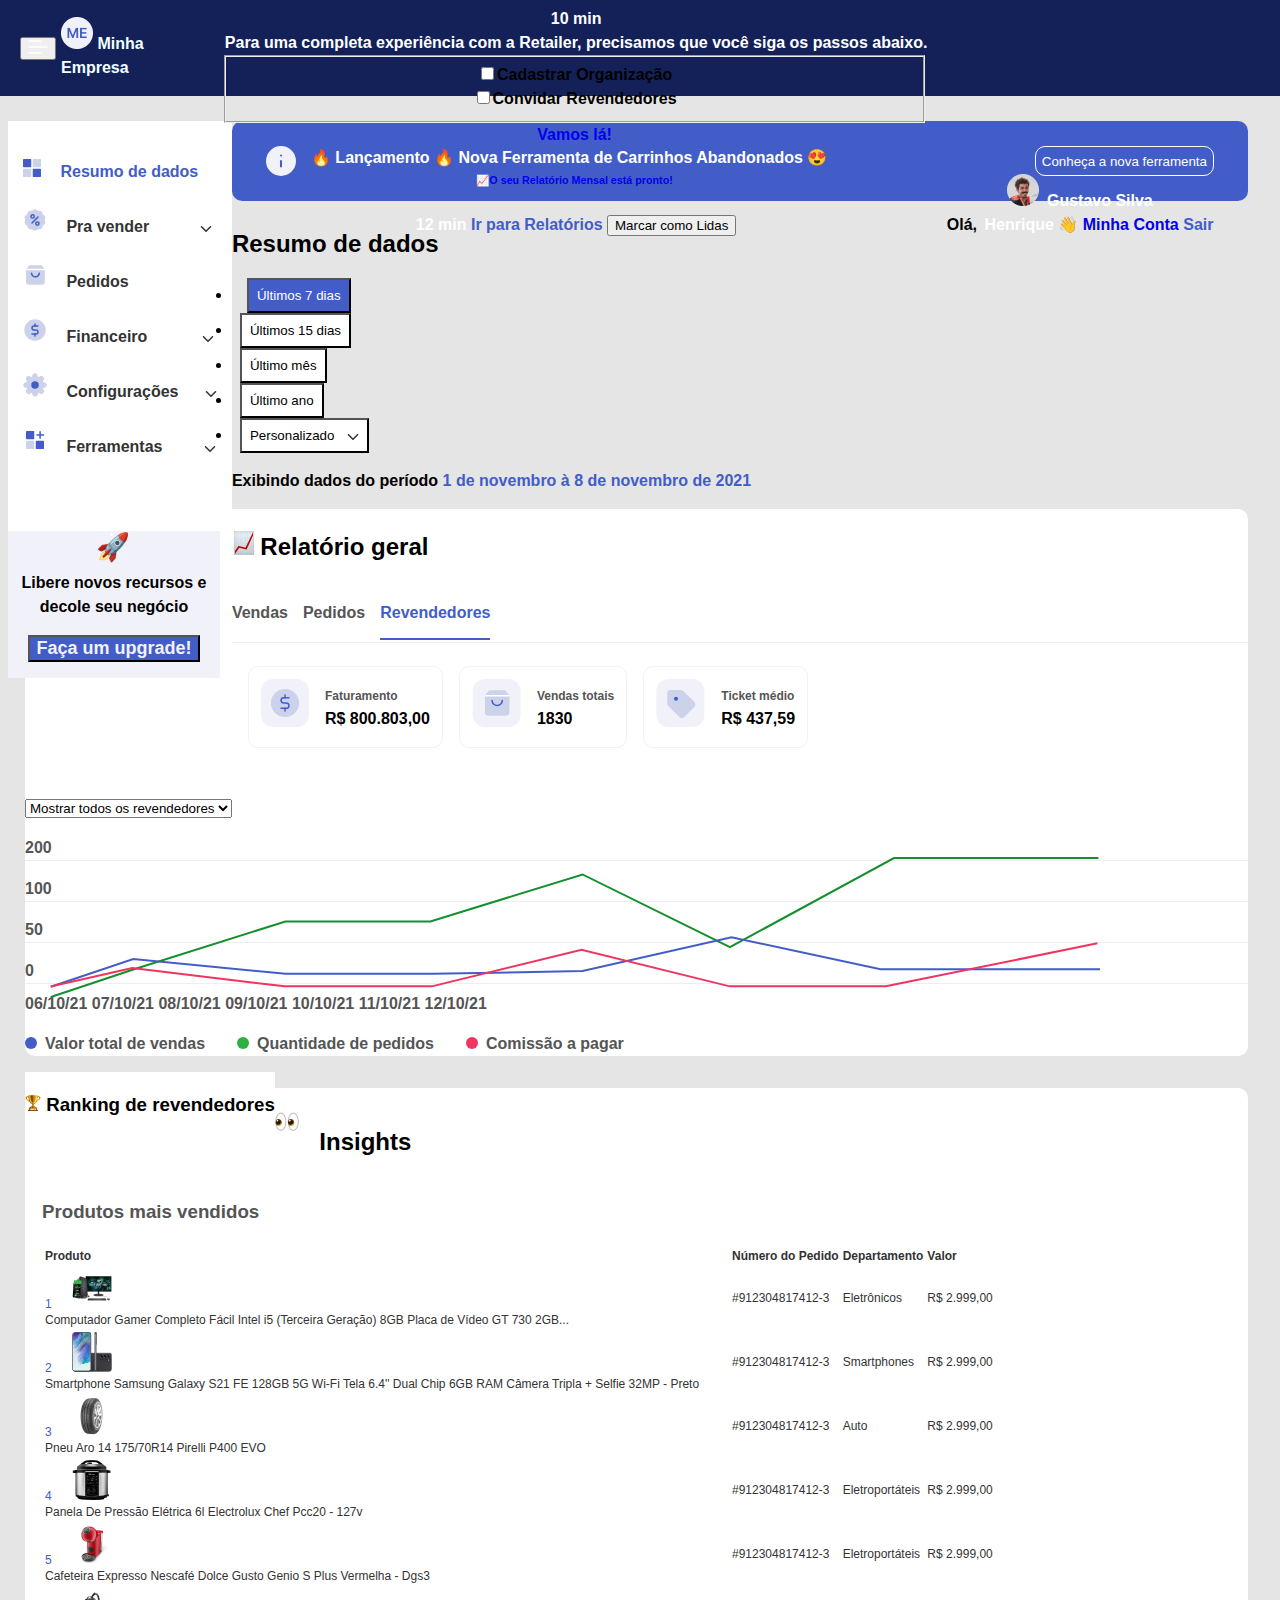
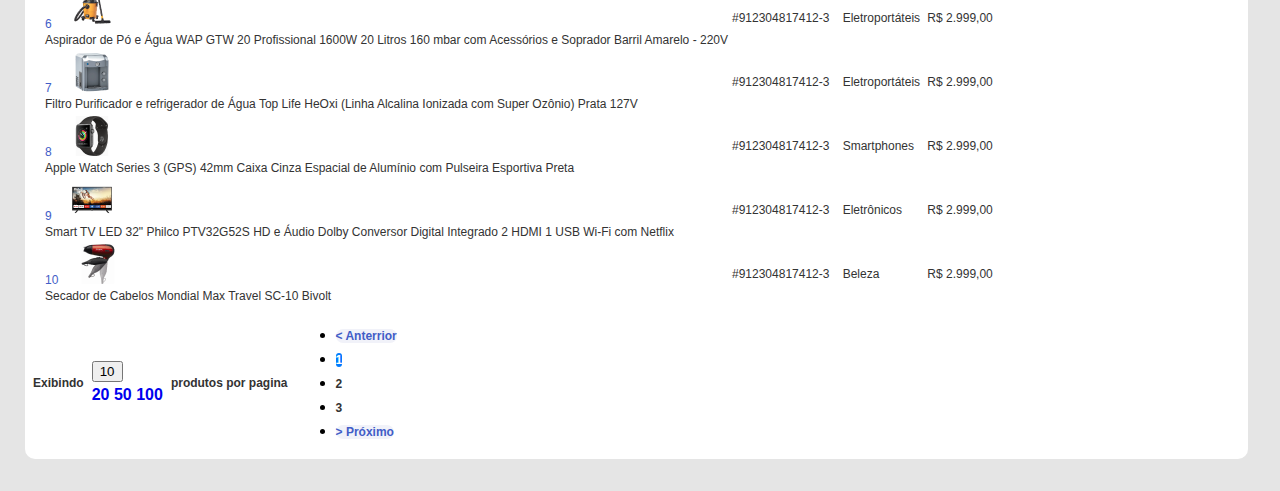
<file: projeto_final/revendedores.html>
<!DOCTYPE html>
<html lang="pt-br">
  <head>
    
    <meta charset="utf-8">
    <meta name="viewport" content="width=device-width, initial-scale=1, shrink-to-fit=no">

    <!-- Bootstrap CSS -->
    <link rel="stylesheet" href="https://stackpath.bootstrapcdn.com/bootstrap/4.1.3/css/bootstrap.min.css" integrity="sha384-MCw98/SFnGE8fJT3GXwEOngsV7Zt27NXFoaoApmYm81iuXoPkFOJwJ8ERdknLPMO" crossorigin="anonymous">


    <!-- Favicon -->
    <link rel="icon" type="image/png" sizes="16x16" href="assets/imagens/favicon.ico">

    <!-- Normalize -->
    <link rel="stylesheet" href="assets/css/normalize">

    <!-- Estilo -->
    <link rel="stylesheet" href="assets/css/estilo.css">

    <title>Prova Academi - Fase 2</title>

  </head>
  <body>

  
    <header class="container-fluid navbar-expand-sm">

      <button class="navbar-toggler " data-toggle="collapse" data-target="#principal">
        <span class="dark-blue-text">
            <svg width="20" height="14" viewBox="0 0 20 14" fill="none" xmlns="http://www.w3.org/2000/svg">
            <path d="M1 7.00012H19" stroke="white" stroke-width="1.5" stroke-linecap="round" stroke-linejoin="round"/>
            <path d="M1 1H13" stroke="white" stroke-width="1.5" stroke-linecap="round" stroke-linejoin="round"/>
            <path d="M1 12.9999H13" stroke="white" stroke-width="1.5" stroke-linecap="round" stroke-linejoin="round"/>
            </svg>
        </span>
            
      </button>

      <div class="header__group--left ">
        <a href="index.html" class="header__group--logo">
          <img src="assets/imagens/Logo.png" alt="">
          <span class="header__group--text">Minha Empresa</span>
        </a>
      </div>

      <div class="header__group--right ml-auto  ">
        <ul class="header__right__list">
          <li class="header__right__item">
           
            <div class="dropdown">
              <div data-toggle="dropdown" type="button">
                  <img  class="header__right__item--help" src="assets/imagens/Icons.svg" alt="Help">
              </div>
              <div class="dropdown-menu">
                  <a class="dropdown-item" href="#">Central de Ajuda</a>
                  <a class="dropdown-item" href="#">Tutoriais</a>
                  <a class="dropdown-item" href="#">Falar com Especialista</a>
              </div>
            </div>
         
          </li>
          <li class="header__right__item">

            <div class="dropdown header__right__link">
              <div data-toggle="dropdown" type="button">
                <img class="header__right__item--notification" src="assets/imagens/bell.png" alt="Notification">
                <div class="header__notification--div"></div>
              </div>
              <div class="dropdown-menu ">
                  <div class="dropdown-item " >
                    <h6>👋Bem-vindo(a) a Hubly Retailer</h6> 

                    <span class="dropdown-item  icon--tempo">10 min</span>
                    <div class="icon--cor"></div>
                    <span class="icon--text">Para uma completa experiência com 
                      a Retailer, precisamos que você siga 
                      os passos abaixo.</span>

                    
                      <fieldset>
                        <div>
                            <label for="lembrar">
                                <input type="checkbox" name="lembrar" id="sim">Cadastrar Organização
                            </label>
                        </div>
                        <div>
                            <label for="lembrar">
                                <input type="checkbox" name="lembrar" id="nao">Convidar Revendedores
                            </label>
                        </div>
                    </fieldset>  
                      <a href="#">Vamos lá!</a>
                  </div>
                  <a class="dropdown-item" href="#"> <h6>📈O seu Relatório Mensal está pronto!</h6> 

                    <span class="dropdown-item  icon--tempo">12 min</span></a>
                  <a class="dropdown-item" href="#">Ir para Relatórios</a>
                  <a href="#"><button class="btn col-12">Marcar como Lidas</button>  </a>
              </div>
            </div>
          
          
          </li>

          <li class="header__right__item">

            <div class="dropdown">
              <div data-toggle="dropdown" type="button">
                <img class="header__right__item--avatar" src="assets/imagens/Avatar.png" alt="user">
                  <span class="">Gustavo Silva</span>
              </div>
              <div class="dropdown-menu">
                  <a class="dropdown-item" >Olá, <span class="nome__avatar">Henrique</span>  👋</a>
                  <a class="dropdown-item" href="#">Minha Conta</a>
                  <a class="dropdown-item" href="login.html">Sair</a>
              </div>
            </div>
       
         </li>
        </ul>
       
      </div>

    </header>

    
     
    <div class="row">
   
    <main >
      <aside class="navbar navbar-expand-sm ">

              <div class="">

                
                <div id="principal" class="collapse navbar-collapse">

                  
                  <ul class="nav__group " >
                      <li class="nav__group--item">      
                        <a href="#" class="nav__group--link active">
                          <svg class="nav__group--icon" width="18" height="18" viewBox="0 0 18 18" fill="none" xmlns="http://www.w3.org/2000/svg">
                          <path d="M7.5 0.75H0.75V7.5H7.5V0.75Z" fill="#425DC7" stroke="#425DC7" stroke-width="1.5" stroke-linecap="round" stroke-linejoin="round"/>
                          <path d="M17.25 0.75H10.5V7.5H17.25V0.75Z" fill="#CDD2EB" stroke="#CDD2EB" stroke-width="1.5" stroke-linecap="round" stroke-linejoin="round"/>
                          <path d="M17.25 10.5H10.5V17.25H17.25V10.5Z" fill="#425DC7" stroke="#425DC7" stroke-width="1.5" stroke-linecap="round" stroke-linejoin="round"/>
                          <path d="M7.5 10.5H0.75V17.25H7.5V10.5Z" fill="#CDD2EB" stroke="#CDD2EB" stroke-width="1.5" stroke-linecap="round" stroke-linejoin="round"/>
                          </svg> Resumo de dados</a>
                      </li>
                      <li class="nav__group--item">
                        <a href="#" class="nav__group--link">
                          <svg class="nav__group--icon" width="24" height="24" viewBox="0 0 24 24" fill="none" xmlns="http://www.w3.org/2000/svg">
                            <path d="M10.087 2.02852C11.1249 0.927887 12.8751 0.927887 13.913 2.02852C14.5279 2.68061 15.4326 2.97456 16.3133 2.80843C17.7999 2.52803 19.2159 3.55679 19.4086 5.05724C19.5228 5.94621 20.0819 6.7158 20.8921 7.09907C22.2596 7.74599 22.8004 9.41058 22.0744 10.7377C21.6442 11.524 21.6442 12.4753 22.0744 13.2616C22.8004 14.5887 22.2596 16.2533 20.8921 16.9002C20.0819 17.2835 19.5228 18.0531 19.4086 18.9421C19.2159 20.4425 17.7999 21.4713 16.3133 21.1909C15.4326 21.0247 14.5279 21.3187 13.913 21.9708C12.8751 23.0714 11.1249 23.0714 10.087 21.9708C9.47213 21.3187 8.56741 21.0247 7.68666 21.1909C6.2001 21.4713 4.7841 20.4425 4.59141 18.9421C4.47724 18.0531 3.91809 17.2835 3.1079 16.9002C1.74043 16.2533 1.19956 14.5887 1.92562 13.2616C2.35579 12.4753 2.35579 11.524 1.92562 10.7377C1.19956 9.41058 1.74043 7.74599 3.1079 7.09907C3.91809 6.7158 4.47724 5.94621 4.59141 5.05724C4.7841 3.55679 6.2001 2.52803 7.68666 2.80843C8.56741 2.97456 9.47213 2.68061 10.087 2.02852Z" fill="#CDD2EB"/>
                            <path d="M8.46967 14.4694C8.17678 14.7623 8.17678 15.2371 8.46967 15.53C8.76256 15.8229 9.23744 15.8229 9.53033 15.53L8.46967 14.4694ZM15.5303 9.53002C15.8232 9.23713 15.8232 8.76226 15.5303 8.46936C15.2374 8.17647 14.7626 8.17647 14.4697 8.46936L15.5303 9.53002ZM9.53033 15.53L15.5303 9.53002L14.4697 8.46936L8.46967 14.4694L9.53033 15.53Z" fill="#425DC7"/>
                            <path d="M11.25 8.39982C11.25 9.31109 10.5113 10.0498 9.60001 10.0498C8.68874 10.0498 7.95001 9.31109 7.95001 8.39982C7.95001 7.48855 8.68874 6.74982 9.60001 6.74982C10.5113 6.74982 11.25 7.48855 11.25 8.39982Z" stroke="#425DC7" stroke-width="1.5"/>
                            <path d="M16.05 15.5996C16.05 16.5109 15.3113 17.2496 14.4 17.2496C13.4887 17.2496 12.75 16.5109 12.75 15.5996C12.75 14.6884 13.4887 13.9496 14.4 13.9496C15.3113 13.9496 16.05 14.6884 16.05 15.5996Z" stroke="#425DC7" stroke-width="1.5"/>
                            </svg>
                            Pra vender 
                          <svg class="nav__group__seta--1" width="12" height="6" viewBox="0 0 12 6" fill="none" xmlns="http://www.w3.org/2000/svg">
                            <path d="M1.50024 0.749634L6.00024 5.24963L10.5002 0.749634" stroke="#333333" stroke-width="1.5" stroke-linecap="round" stroke-linejoin="round"/>
                            </svg> 
                        </a>
                      </li>
                      <li class="nav__group--item">
                        <a href="#" class="nav__group--link">
                          <svg class="nav__group--icon" width="24" height="24" viewBox="0 0 24 24" fill="none" xmlns="http://www.w3.org/2000/svg">
                            <path d="M6.625 2.99963L3.75 6.59958V19.1994C3.75 19.6768 3.95193 20.1346 4.31138 20.4722C4.67082 20.8097 5.15833 20.9994 5.66667 20.9994H19.0833C19.5917 20.9994 20.0792 20.8097 20.4386 20.4722C20.7981 20.1346 21 19.6768 21 19.1994V6.59958L18.125 2.99963H6.625Z" fill="#CDD2EB" stroke="#CDD2EB" stroke-width="1.5" stroke-linecap="round" stroke-linejoin="round"/>
                            <path d="M3.75 6.59979H21" stroke="white" stroke-width="1.5" stroke-linecap="round" stroke-linejoin="round"/>
                            <path d="M16.2086 10.1994C16.2086 11.1549 15.8047 12.0713 15.0858 12.7469C14.3669 13.4225 13.3919 13.8021 12.3753 13.8021C11.3586 13.8021 10.3836 13.4225 9.66469 12.7469C8.9458 12.0713 8.54193 11.1549 8.54193 10.1994" stroke="#425DC7" stroke-width="1.5" stroke-linecap="round" stroke-linejoin="round"/>
                            </svg>
                            Pedidos</a>
                      </li>
                      <li class="nav__group--item">
                        <a href="#" class="nav__group--link">
                          <svg class="nav__group--icon" width="24" height="24" viewBox="0 0 24 24" fill="none" xmlns="http://www.w3.org/2000/svg">
                            <path d="M12 21.9992C17.5228 21.9992 22 17.5221 22 11.9994C22 6.4766 17.5228 1.99951 12 1.99951C6.47715 1.99951 2 6.4766 2 11.9994C2 17.5221 6.47715 21.9992 12 21.9992Z" fill="#CDD2EB" stroke="#CDD2EB" stroke-width="1.5" stroke-linecap="round" stroke-linejoin="round"/>
                            <path d="M15 7.99939H11.1667C9.97 7.99939 9 8.89481 9 9.99936C9 11.104 9.97 11.9993 11.1667 11.9993H12.8333C14.03 11.9993 15 12.8947 15 13.9993C15 15.1039 14.03 15.9993 12.8333 15.9993H9" stroke="#425DC7" stroke-width="1.5" stroke-linecap="round" stroke-linejoin="round"/>
                            <path d="M12 5.99951V7.99951" stroke="#425DC7" stroke-width="1.5" stroke-linecap="round" stroke-linejoin="round"/>
                            <path d="M12 15.9993L12 17.9993" stroke="#425DC7" stroke-width="1.5" stroke-linecap="round" stroke-linejoin="round"/>
                            </svg>
                            Financeiro 
                          <svg class="nav__group__seta--2" width="12" height="6" viewBox="0 0 12 6" fill="none" xmlns="http://www.w3.org/2000/svg">
                            <path d="M1.50024 0.749634L6.00024 5.24963L10.5002 0.749634" stroke="#333333" stroke-width="1.5" stroke-linecap="round" stroke-linejoin="round"/>
                            </svg> 
                        </a>
                      </li>
                      <li class="nav__group--item">
                        <a href="#" class="nav__group--link">
                          <svg class="nav__group--icon" width="24" height="24" viewBox="0 0 24 24" fill="none" xmlns="http://www.w3.org/2000/svg">
                            <g clip-path="url(#clip0_318_3999)">
                            <path d="M19.4 14.9993C19.2669 15.3009 19.2272 15.6355 19.286 15.9599C19.3448 16.2843 19.4995 16.5836 19.73 16.8193L19.79 16.8793C19.976 17.065 20.1235 17.2856 20.2241 17.5284C20.3248 17.7712 20.3766 18.0314 20.3766 18.2943C20.3766 18.5571 20.3248 18.8173 20.2241 19.0601C20.1235 19.3029 19.976 19.5235 19.79 19.7092C19.6043 19.8952 19.3837 20.0427 19.1409 20.1434C18.8981 20.244 18.6378 20.2958 18.375 20.2958C18.1122 20.2958 17.8519 20.244 17.6091 20.1434C17.3663 20.0427 17.1457 19.8952 16.96 19.7092L16.9 19.6492C16.6643 19.4187 16.365 19.2641 16.0406 19.2052C15.7162 19.1464 15.3816 19.1861 15.08 19.3192C14.7842 19.446 14.532 19.6565 14.3543 19.9248C14.1766 20.1931 14.0813 20.5074 14.08 20.8292V20.9992C14.08 21.5296 13.8693 22.0383 13.4942 22.4134C13.1191 22.7885 12.6104 22.9992 12.08 22.9992C11.5496 22.9992 11.0409 22.7885 10.6658 22.4134C10.2907 22.0383 10.08 21.5296 10.08 20.9992V20.9092C10.0723 20.5782 9.96512 20.2572 9.77251 19.9879C9.5799 19.7186 9.31074 19.5135 9 19.3992C8.69838 19.2661 8.36381 19.2264 8.03941 19.2852C7.71502 19.3441 7.41568 19.4987 7.18 19.7292L7.12 19.7892C6.93425 19.9752 6.71368 20.1227 6.47088 20.2234C6.22808 20.324 5.96783 20.3758 5.705 20.3758C5.44217 20.3758 5.18192 20.324 4.93912 20.2234C4.69632 20.1227 4.47575 19.9752 4.29 19.7892C4.10405 19.6035 3.95653 19.3829 3.85588 19.1401C3.75523 18.8973 3.70343 18.6371 3.70343 18.3743C3.70343 18.1114 3.75523 17.8512 3.85588 17.6084C3.95653 17.3656 4.10405 17.145 4.29 16.9593L4.35 16.8993C4.58054 16.6636 4.73519 16.3643 4.794 16.0399C4.85282 15.7155 4.81312 15.3809 4.68 15.0793C4.55324 14.7835 4.34276 14.5313 4.07447 14.3536C3.80618 14.176 3.49179 14.0806 3.17 14.0793H3C2.46957 14.0793 1.96086 13.8686 1.58579 13.4935C1.21071 13.1185 1 12.6098 1 12.0794C1 11.5489 1.21071 11.0402 1.58579 10.6652C1.96086 10.2901 2.46957 10.0794 3 10.0794H3.09C3.42099 10.0716 3.742 9.9645 4.0113 9.7719C4.28059 9.57929 4.48572 9.31013 4.6 8.9994C4.73312 8.69778 4.77282 8.36321 4.714 8.03882C4.65519 7.71443 4.50054 7.4151 4.27 7.17942L4.21 7.11942C4.02405 6.93368 3.87653 6.71311 3.77588 6.47031C3.67523 6.22752 3.62343 5.96727 3.62343 5.70444C3.62343 5.44162 3.67523 5.18137 3.77588 4.93857C3.87653 4.69578 4.02405 4.47521 4.21 4.28946C4.39575 4.10351 4.61632 3.956 4.85912 3.85535C5.10192 3.7547 5.36217 3.7029 5.625 3.7029C5.88783 3.7029 6.14808 3.7547 6.39088 3.85535C6.63368 3.956 6.85425 4.10351 7.04 4.28946L7.1 4.34946C7.33568 4.58 7.63502 4.73464 7.95941 4.79346C8.28381 4.85228 8.61838 4.81257 8.92 4.67946H9C9.29577 4.5527 9.54802 4.34222 9.72569 4.07393C9.90337 3.80565 9.99872 3.49126 10 3.16948V2.99948C10 2.46906 10.2107 1.96036 10.5858 1.58529C10.9609 1.21022 11.4696 0.999512 12 0.999512C12.5304 0.999512 13.0391 1.21022 13.4142 1.58529C13.7893 1.96036 14 2.46906 14 2.99948V3.08948C14.0013 3.41126 14.0966 3.72565 14.2743 3.99393C14.452 4.26222 14.7042 4.4727 15 4.59946C15.3016 4.73257 15.6362 4.77228 15.9606 4.71346C16.285 4.65464 16.5843 4.5 16.82 4.26946L16.88 4.20947C17.0657 4.02352 17.2863 3.876 17.5291 3.77535C17.7719 3.67471 18.0322 3.6229 18.295 3.6229C18.5578 3.6229 18.8181 3.67471 19.0609 3.77535C19.3037 3.876 19.5243 4.02352 19.71 4.20947C19.896 4.39521 20.0435 4.61578 20.1441 4.85858C20.2448 5.10137 20.2966 5.36162 20.2966 5.62445C20.2966 5.88727 20.2448 6.14752 20.1441 6.39032C20.0435 6.63311 19.896 6.85368 19.71 7.03942L19.65 7.09942C19.4195 7.3351 19.2648 7.63443 19.206 7.95882C19.1472 8.28321 19.1869 8.61779 19.32 8.9194V8.9994C19.4468 9.29516 19.6572 9.54741 19.9255 9.72508C20.1938 9.90275 20.5082 9.9981 20.83 9.99938H21C21.5304 9.99938 22.0391 10.2101 22.4142 10.5852C22.7893 10.9602 23 11.4689 23 11.9994C23 12.5298 22.7893 13.0385 22.4142 13.4135C22.0391 13.7886 21.5304 13.9993 21 13.9993H20.91C20.5882 14.0006 20.2738 14.096 20.0055 14.2736C19.7372 14.4513 19.5268 14.7035 19.4 14.9993Z" fill="#CDD2EB" stroke="#CDD2EB" stroke-width="1.5" stroke-linecap="round" stroke-linejoin="round"/>
                            <path d="M12 14.9994C13.6569 14.9994 15 13.6562 15 11.9994C15 10.3425 13.6569 8.99939 12 8.99939C10.3431 8.99939 9 10.3425 9 11.9994C9 13.6562 10.3431 14.9994 12 14.9994Z" fill="#425DC7" stroke="#425DC7" stroke-width="1.5" stroke-linecap="round" stroke-linejoin="round"/>
                            </g>
                            <defs>
                            <clipPath id="clip0_318_3999">
                            <rect width="24" height="23.9997" fill="white" transform="translate(0 -0.000488281)"/>
                            </clipPath>
                            </defs>
                            </svg>
                            Configurações 
                          <svg class="nav__group__seta--3" width="12" height="6" viewBox="0 0 12 6" fill="none" xmlns="http://www.w3.org/2000/svg">
                            <path d="M1.50024 0.749634L6.00024 5.24963L10.5002 0.749634" stroke="#333333" stroke-width="1.5" stroke-linecap="round" stroke-linejoin="round"/>
                            </svg> 
                        </a>
                      </li>
                      <li class="nav__group--item">
                        <a href="#" class="nav__group--link">
                          <svg class="nav__group--icon" width="24" height="24" viewBox="0 0 24 24" fill="none" xmlns="http://www.w3.org/2000/svg">
                            <path d="M10.5 3.74915H3.75V10.4991H10.5V3.74915Z" fill="#425DC7" stroke="#425DC7" stroke-width="1.5" stroke-linecap="round" stroke-linejoin="round"/>
                            <path d="M20.25 13.4991H13.5V20.2491H20.25V13.4991Z" fill="#425DC7" stroke="#425DC7" stroke-width="1.5" stroke-linecap="round" stroke-linejoin="round"/>
                            <path d="M10.5 13.4991H3.75V20.2491H10.5V13.4991Z" fill="#CDD2EB" stroke="#CDD2EB" stroke-width="1.5" stroke-linecap="round" stroke-linejoin="round"/>
                            <path fill-rule="evenodd" clip-rule="evenodd" d="M17.8447 10.2522C17.8447 10.6664 17.5089 11.0022 17.0947 11.0022C16.6805 11.0022 16.3447 10.6664 16.3447 10.2522L16.3447 7.74915H14C13.5858 7.74915 13.25 7.41336 13.25 6.99915C13.25 6.58493 13.5858 6.24915 14 6.24915H16.3447L16.3447 3.74915C16.3447 3.33493 16.6805 2.99915 17.0947 2.99915C17.5089 2.99915 17.8447 3.33493 17.8447 3.74915V6.24915H20.5031C20.9173 6.24915 21.2531 6.58493 21.2531 6.99915C21.2531 7.41336 20.9173 7.74915 20.5031 7.74915H17.8447V10.2522Z" fill="#425DC7"/>
                            </svg>
                            Ferramentas 
                          <svg class="nav__group__seta--4" width="12" height="6" viewBox="0 0 12 6" fill="none" xmlns="http://www.w3.org/2000/svg">
                            <path d="M1.50024 0.749634L6.00024 5.24963L10.5002 0.749634" stroke="#333333" stroke-width="1.5" stroke-linecap="round" stroke-linejoin="round"/>
                            </svg> 
                        </a>
                      </li>
                      
                  </ul>
                  

                </div>
              <div class="asidepe  ">
                  
                  <img class="asidepe--img " src="assets/imagens/foguete.png" alt="">
                  
                  

                  <div class="asidepe--span">
                  <span class="asidepe--span">
                  <b> Libere novos recursos
                    e decole seu negócio</b>
                  </span>
                  </div>

                  <button class="asidepe--btn btn">
                  <b> Faça um upgrade!</b>
                  </button>
                  </div>
              </div> 

              
      </aside>
      <div class="container">
        <div class="row">

          


          <div class="col-12  lancamentos">
           
            <svg class="lancamentos--svg" width="30" height="30" viewBox="0 0 30 30" fill="none" xmlns="http://www.w3.org/2000/svg">
              <path d="M15 29C22.732 29 29 22.732 29 15C29 7.26801 22.732 1 15 1C7.26801 1 1 7.26801 1 15C1 22.732 7.26801 29 15 29Z" fill="#F1F2F9" stroke="#F1F2F9" stroke-width="2" stroke-linecap="round" stroke-linejoin="round"/>
              <path d="M15 20.6V15" stroke="#425DC7" stroke-width="2" stroke-linecap="round" stroke-linejoin="round"/>
              <path d="M15 9.3996H15.012" stroke="#425DC7" stroke-width="2" stroke-linecap="round" stroke-linejoin="round"/>
              </svg>
            
            <span class="lancamentos--span">🔥 Lançamento 🔥 Nova Ferramenta de Carrinhos Abandonados 😍</span>

            <button class="lancamentos--botao d-none d-sm-block">
              Conheça a nova ferramenta
            </button>
           
         </div>

         <div class="h1 col-12"> <!--dias, resumo de dados-->
           <h1><b> Resumo de dados</b></h1>
         </div>  <!-- fim dias, resumo de dados-->

         <div class="dias ">
           <ul class="dias__lista nav ml-2">
             <li class="dias__lista__item">
              <a  href=""><button class="dias__lista__link btn dias-active"> Últimos 7 dias 
              </button></a>
             </li>
             <li class="dias__lista__item">
              <a href="">
               <button class="dias__lista__link btn">
                Últimos 15 dias
               </button></a>
             </li>
             <li class="dias__lista__item">
              <a href="">
                <button class="dias__lista__link btn">
                  Último mês
                </button></a>
             </li>
             <li class="dias__lista__item">
              <a href="">
                <button class="dias__lista__link btn d-none d-sm-block">
                  Último ano
                </button></a>
              </li>
             <li class="dias__lista__item d-none d-sm-block">
              
                <button class="dias__lista__link btn">
                  Personalizado
                  <svg class="dias__link--seta" width="12" height="6" viewBox="0 0 12 6" fill="none" xmlns="http://www.w3.org/2000/svg">
                    <path d="M1.50024 0.749634L6.00024 5.24963L10.5002 0.749634" stroke="#333333" stroke-width="1.5" stroke-linecap="round" stroke-linejoin="round"/>
                    </svg> 
                </button>
             </li>
           </ul>
         </div>

         <div class="two__spans  col-sm-12">
           <span class="two__spans--1">Exibindo dados do período</span>  <span class="cor-azul two__spans--2"> 1 de novembro à 8 de novembro de 2021</span> 
         </div>

         <!--graficos-->
         <div class="relatorio col-md-12"><!--relatorio--> 
          <div class="row"> <!--row-->
          
          <div class="relatorio__top col-12"> <!--comeco dos relatorios-->
            <img class="relatorio--img" src="assets/imagens/relatorio.png" alt="">
            
            <h2> Relatório geral </h2>
            
          </div> <!-- fim dos relatorios-->

          <div class="relatorio__detalhes col-12" >
           
            <ul class="relatorio__detalhes__list">
              <li class="relatorio__detalhes__item">
                <a class="relatorio__detalhes__link  " href="index.html">Vendas</a>
              </li>
              <li class="relatorio__detalhes__item">
                <a class="relatorio__detalhes__link" href="pedidos.html">Pedidos</a>
              </li>
              <li class="relatorio__detalhes__item">
                <a class="relatorio__detalhes__link relatorio--active" href="revendedores.html">Revendedores</a>
              </li>
            </ul>
          </div>

          <div class="valores col-11">
            
            <div class="valor__item col-sm-2 col-md-4">
              <div class="valor__item__left ">
                <svg width="48" height="48" viewBox="0 0 48 48" fill="none" xmlns="http://www.w3.org/2000/svg">
                  <rect width="48" height="48" rx="12" fill="#F1F2F9"/>
                  <path d="M24 37.3333C31.3638 37.3333 37.3333 31.3638 37.3333 24C37.3333 16.6362 31.3638 10.6667 24 10.6667C16.6362 10.6667 10.6667 16.6362 10.6667 24C10.6667 31.3638 16.6362 37.3333 24 37.3333Z" fill="#CDD2EB" stroke="#CDD2EB" stroke-width="1.5" stroke-linecap="round" stroke-linejoin="round"/>
                  <path d="M28 18.6667H22.8889C21.2933 18.6667 20 19.8606 20 21.3333C20 22.8061 21.2933 24 22.8889 24H25.1111C26.7067 24 28 25.1938 28 26.6667C28 28.1395 26.7067 29.3333 25.1111 29.3333H20" stroke="#425DC7" stroke-width="1.5" stroke-linecap="round" stroke-linejoin="round"/>
                  <path d="M24 16V18.6667" stroke="#425DC7" stroke-width="1.5" stroke-linecap="round" stroke-linejoin="round"/>
                  <path d="M24 29.3333L24 32" stroke="#425DC7" stroke-width="1.5" stroke-linecap="round" stroke-linejoin="round"/>
                </svg>
              </div>

              <div class="valor__item__right">
                <span class="valor__item__span1">Faturamento</span>

                <span class="valor__item__span2">R$ 800.803,00</span>
              </div>
            </div>
            <div class="valor__item col-sm-2 col-md-4">
              <div class="valor__item__left ">
                <svg class="valor__item__svg" width="49" height="48" viewBox="0 0 49 48" fill="none" xmlns="http://www.w3.org/2000/svg">
                  <rect x="0.666656" width="48" height="48" rx="12" fill="#F1F2F9"/>
                  <path d="M17.5 12L13.6667 16.8V33.6C13.6667 34.2365 13.9359 34.847 14.4152 35.2971C14.8944 35.7471 15.5444 36 16.2222 36H34.1111C34.7889 36 35.4389 35.7471 35.9182 35.2971C36.3974 34.847 36.6667 34.2365 36.6667 33.6V16.8L32.8333 12H17.5Z" fill="#CDD2EB" stroke="#CDD2EB" stroke-width="1.5" stroke-linecap="round" stroke-linejoin="round"/>
                  <path d="M13.6667 16.8002H36.6667" stroke="white" stroke-width="1.5" stroke-linecap="round" stroke-linejoin="round"/>
                  <path d="M30.2781 21.5999C30.2781 22.8739 29.7396 24.0957 28.7811 24.9965C27.8226 25.8974 26.5226 26.4035 25.167 26.4035C23.8115 26.4035 22.5114 25.8974 21.5529 24.9965C20.5944 24.0957 20.0559 22.8739 20.0559 21.5999" stroke="#425DC7" stroke-width="1.5" stroke-linecap="round" stroke-linejoin="round"/>
                </svg>
              </div>
                
              <div class="valor__item__right">
                <span class="valor__item__span1 ">Vendas totais</span>

                <span class="valor__item__span2">1830</span>
              </div>

            </div>
            <div class="valor__item col-4">
              <div class="valor__item__left ">
                <svg width="49" height="48" viewBox="0 0 49 48" fill="none" xmlns="http://www.w3.org/2000/svg">
                  <rect x="0.333313" width="48" height="48" rx="12" fill="#F1F2F9"/>
                  <path d="M37.8577 27.5374L27.8846 37.5105C27.6262 37.7691 27.3194 37.9743 26.9817 38.1143C26.644 38.2543 26.282 38.3264 25.9164 38.3264C25.5508 38.3264 25.1888 38.2543 24.8511 38.1143C24.5134 37.9743 24.2066 37.7691 23.9482 37.5105L12.5866 26.1621C12.211 25.7869 12 25.2779 12 24.747V13.6667C12 12.5621 12.8954 11.6667 14 11.6667H25.081C25.6114 11.6667 26.1202 11.8774 26.4952 12.2524L37.8577 23.6149C38.3758 24.1361 38.6666 24.8412 38.6666 25.5761C38.6666 26.3111 38.3758 27.0161 37.8577 27.5374Z" fill="#CDD2EB" stroke="#CDD2EB" stroke-width="1.5" stroke-linecap="round" stroke-linejoin="round"/>
                  <path d="M20 19.6667H20.0133" stroke="#425DC7" stroke-width="4" stroke-linecap="round" stroke-linejoin="round"/>
                </svg>
              </div>
                
              <div class="valor__item__right">
                <span class="valor__item__span1">Ticket médio</span>

                <span class="valor__item__span2">R$ 437,59</span>
              </div>
            </div>
          </div>

          
            <div class="graficos col-12"> 

                <div class="form-group col-4">
                  
                    <select class="form-control" id="vendedores">
                        <option>Mostrar todos os revendedores</option>
                        <option><a href="">Pedro</a> </option>
                        <option><a href=""> André</a></option>
                        <option>...</option>
                    </select>
                </div>



              <div class="numero"><!--números-->
              <div class="graficos__numero col-12">
                <span class="graficos__numero--duzentos">200</span>
              </div>
              <div class="graficos__numero col-12">
                <span class="graficos__numero--cem">100</span>
              </div>
              <div class="graficos__numero col-12">
                <span class="graficos__numero--cinquenta">50 </span>
              </div>
              <div class="graficos__numero col-12">
                <span class="graficos__numero--zero">0 </span>
              </div>

              <div class="linhas "> <!--linhas-->

                    <!--verde-->
                <svg class="graficos__icon--green col-sm-11" width="1049" height="141" viewBox="0 0 1049 141" fill="none" xmlns="http://www.w3.org/2000/svg">
                <path d="M0.865234 140L83.2739 112.52L235.415 64.4326H307.919H380.424L532.564 17.4737L679.95 90.1842L843.977 1H1048.42" stroke="#158F2E" stroke-width="2"/>
              </svg>
                  <!--azul-->
              <svg class="graficos__icon--blue col-sm-11" width="1050" height="52" viewBox="0 0 1050 52" fill="none" xmlns="http://www.w3.org/2000/svg">
                <path d="M0.888672 50.817L83.2727 23.0395L235.413 37.8543H382.8L532.563 35.0765L681.534 1.28027L830.505 33.2247H1050" stroke="#425DC7" stroke-width="2"/>
                </svg>
                  <!--vermelho-->
                <svg class="graficos__icon--red col-sm-11" width="1048" height="46" viewBox="0 0 1048 46" fill="none" xmlns="http://www.w3.org/2000/svg">
                <path d="M0.658203 44.5297L82.2746 26.0744L234.415 44.3544H381.802L531.565 7.89333L679.743 44.3544H835.846L1047.42 1.32788" stroke="#F03460" stroke-width="2"/>
                </svg>
                   
                
              </div><!--fim de linhas-->

              <div class="data  row justify-content-around"> <!--datas-->
                <span>06/10/21</span>
                <span>07/10/21</span>
                <span>08/10/21</span>
                <span>09/10/21</span>
                <span>10/10/21</span>
                <span>11/10/21</span>
                <span>12/10/21</span>
              </div> <!--fim datas-->
            </div><!--fim números-->

              <div class="legendas"> <!--legendas-->
                <div class="legenda__item">
                  <div class="legenda__cor--azul">
                  </div>
                  <span class="legenda__span">Valor total de vendas</span>
                </div>

                <div class="legenda__item">
                  <div class="legenda__cor--verde">
                  </div>
                  <span class="legenda__span">Quantidade de pedidos</span>
                </div>

                <div class="legenda__item">
                  <div class="legenda__cor--vermelho">
                  </div>
                  <span class="legenda__span">Comissão a pagar</span>
                </div>
                

              </div>  <!--legendas-->

              <aside class="float-right">
                  <h3><img src="assets/imagens/campeao.png" alt=""> Ranking de revendedores</h3>
              </aside>
                

            </div>

           </div>
         </div><!--fim relatorio--> 
         <!-- fim graficos-->
         
          <div class="produtos col-md-12 "><!--produtos--> 
            <div class="todos__produtos"><!--todos__produtos-->

              <div class="produtos__top "><!--produtos__top-->
                <img class="produtos__img" src="assets/imagens/eyes.png" alt="">
                <h2 class="produtos__text">Insights</h2>
              </div>  <!--fim produtos__top-->

              <div>
                <h3 class="produtos__span">Produtos mais vendidos</h3>
              </div>

              <table class="table table-striped table-hover " >
                <thead>
                  <tr>
                    <th>Produto</th>
                    <th>Número do Pedido</th>
                    <th>Departamento</th>
                    <th>Valor</th>
                  </tr>
                </thead>
               
                <tbody>
                  <tr class="produtos--tr">
                    <td class="col-sm-12">
                      <div class="float-left">
                      <span class="td-span--left">1</span><img class="td-left--img" src="assets/imagens/computador.png" alt="">
                      </div>
                      <div class="td-span--right ">
                    Computador Gamer Completo Fácil Intel i5 (Terceira Geração) 8GB Placa de Vídeo GT 730 2GB... </div>
                    </td>
                    <td>#912304817412-3</td>
                    <td>Eletrônicos</td>
                    <td>R$ 2.999,00</td>
                  </tr>

                  <tr class="produtos--tr">
                    <td>
                      <div class="float-left">
                      <span class="td-span--left">2</span><img class="td-left--img" src="assets/imagens/tell.png" alt="">
                      </div>
                      <div class="td-span--right">
                        Smartphone Samsung Galaxy S21 FE 128GB 5G Wi-Fi Tela 6.4'' Dual Chip 6GB RAM Câmera Tripla + Selfie 32MP - Preto </div>
                  </td>
                  <td>#912304817412-3</td>
                  <td>Smartphones</td>
                  <td>R$ 2.999,00</td>
                  </tr>

                  <tr class="produtos--tr">
                    <td>
                      <div class="float-left">
                      <span class="td-span--left">3</span><img class="td-left--img" src="assets/imagens/pneu.png" alt="">
                    </div>
                      <div class="td-span--right">
                        Pneu Aro 14 175/70R14 Pirelli P400 EVO</div>
                  </td>
                  <td>#912304817412-3</td>
                  <td>Auto</td>
                  <td>R$ 2.999,00</td>
                  </tr>

                  <tr class="produtos--tr">
                    <td>
                      <div class="float-left">
                      <span class="td-span--left">4</span><img class="td-left--img" src="assets/imagens/panela.png" alt="">
                    </div>
                      <div class="td-span--right">
                        Panela De Pressão Elétrica 6l Electrolux Chef Pcc20 - 127v </div>
                  </td>
                  <td>#912304817412-3</td>
                  <td>Eletroportáteis</td>
                  <td>R$ 2.999,00</td>
                  </tr>

                  <tr class="produtos--tr">
                    <td>
                      <div class="float-left">
                        <span class="td-span--left">5</span><img class="td-left--img" src="assets/imagens/cafeteira.png" alt="">
                      </div>
                      <div class="td-span--right">
                        Cafeteira Expresso Nescafé Dolce Gusto Genio S Plus Vermelha - Dgs3</div>
                  </td>
                  <td>#912304817412-3</td>
                  <td>Eletroportáteis</td>
                  <td>R$ 2.999,00</td>
                  </tr>

                  <tr class="produtos--tr">
                    <td>
                      <div class="float-left">
                      <span class="td-span--left">6</span><img class="td-left--img" src="assets/imagens/aspirador.png" alt="">
                      </div>
                      <div class="td-span--right">
                        Aspirador de Pó e Água WAP GTW 20 Profissional 1600W 20 Litros 160 mbar com Acessórios e Soprador Barril Amarelo - 220V </div>
                  </td>
                  <td>#912304817412-3</td>
                  <td>Eletroportáteis</td>
                  <td>R$ 2.999,00</td>
                  </tr>

                  <tr class="produtos--tr">
                    <td>
                      <div class="float-left">
                      <span class="td-span--left">7</span><img class="td-left--img" src="assets/imagens/filtro.png" alt="">
                      </div>
                      <div class="td-span--right">
                        Filtro Purificador e refrigerador de Água Top Life HeOxi (Linha Alcalina Ionizada com Super Ozônio) Prata 127V </div>
                  </td>
                  <td>#912304817412-3</td>
                  <td>Eletroportáteis</td>
                  <td>R$ 2.999,00</td>
                  </tr>

                  <tr class="produtos--tr">
                    <td>
                      <div class="float-left">
                        <span class="td-span--left">8</span><img class="td-left--img" src="assets/imagens/relogio.png" alt="">
                      </div>
                      <div class="td-span--right">
                        Apple Watch Series 3 (GPS) 42mm Caixa Cinza Espacial de Alumínio com Pulseira Esportiva Preta </div>
                  </td>
                  <td>#912304817412-3</td>
                  <td>Smartphones</td>
                  <td>R$ 2.999,00</td>
                  </tr>

                  <tr class="produtos--tr">
                    <td>
                      <div class="float-left">
                      <span class="td-span--left">9</span><img class="td-left--img" src="assets/imagens/tv.png" alt="">
                      </div>
                      <div class="td-span--right">
                        Smart TV LED 32" Philco PTV32G52S HD e Áudio Dolby Conversor Digital Integrado 2 HDMI 1 USB Wi-Fi com Netflix </div>
                  </td>
                  <td>#912304817412-3</td>
                  <td>Eletrônicos</td>
                  <td>R$ 2.999,00</td>
                  </tr>

                  <tr class="produtos--tr">
                    <td>
                      <div class="float-left">
                        <span class="td-span--left">10</span><img class="td-left--img" src="assets/imagens/secador.png" alt="">
                      </div>
                      <div class="td-span--right">
                        Secador de Cabelos Mondial Max Travel SC-10 Bivolt </div>
                  </td>
                  <td>#912304817412-3</td>
                  <td>Beleza</td>
                  <td>R$ 2.999,00</td>
                  </tr>
                </tbody>
            
              </table>


            </div> <!--fim todos__produtos-->

            <div class="pe ">
              
              <span class="pe-span">Exibindo</span>
              <div class="dropdown">
                <button class="btn  dropdown-toggle" data-toggle="dropdown" type="button">
                  10
                </button>
                <div class="dropdown-menu">
                    <a class="dropdown-item" href="#">20</a>
                    <a class="dropdown-item" href="#">50</a>
                    <a class="dropdown-item" href="#">100 </a>
                </div>
              </div>
              <span class="pe-span">produtos por pagina</span>
            
              <nav class="ml-auto pe-nav">
                <ul class="pagination justify-content-end">
                  <li class="page-item ">
                    <a href="" class="page-link"><span>	&lt;</span> <span class="sr-only">Anterrior</span></a>
                  </li>
                  <li class="page-item active">
                    <a href="" class="page-link">1</a>
                  </li>
                  <li class="page-item">
                    <a href="" class="page-link">2</a>
                  </li>
                  <li class="page-item">
                    <a href="" class="page-link">3</a>
                  </li>
                  <li class="page-item">
                    <a href="" class="page-link"><span>	&gt;</span> <span class="sr-only">Próximo</span></a>
                  </li>
                </ul>
              </nav>
            </div>

          </div><!--fim produtos-->

        </div> <!--fim row-->
      </div> <!--fim container-->


    
     
    </main>
    </div>
    
    
   
    
   

    <!-- JavaScript (Opcional) -->
     <script src="https://code.jquery.com/jquery-3.3.1.slim.min.js" integrity="sha384-q8i/X+965DzO0rT7abK41JStQIAqVgRVzpbzo5smXKp4YfRvH+8abtTE1Pi6jizo" crossorigin="anonymous"></script>
    <script src="https://cdnjs.cloudflare.com/ajax/libs/popper.js/1.14.3/umd/popper.min.js" integrity="sha384-ZMP7rVo3mIykV+2+9J3UJ46jBk0WLaUAdn689aCwoqbBJiSnjAK/l8WvCWPIPm49" crossorigin="anonymous"></script>
    <script src="https://stackpath.bootstrapcdn.com/bootstrap/4.1.3/js/bootstrap.min.js" integrity="sha384-ChfqqxuZUCnJSK3+MXmPNIyE6ZbWh2IMqE241rYiqJxyMiZ6OW/JmZQ5stwEULTy" crossorigin="anonymous"></script>
  </body>
</html>
</file>
<file: projeto-01/assets/css/estilo.css>
/*header*/
.header{
    display: flex;
    align-items: center;
    padding: 10px 32px 10px 16px;
}

.menu-user-profile--avatar{
    width: 40px;
    border-radius: 39px;
  
}
</file>
<file: projeto-final/css/estilo.css>
body{
    background: #FFFFFF ;
}
.input-group{
    margin-top: 2px;
}
.nave{
    background: #030303;
    
}
.nave a {
    color: #FFFFFF;
    background: #030303;
}
.pao{
    color: #40464D;
    
}
#pao{
    padding: 5px;
    height: 35px;
}
header ul li {
    list-style-type: none;
    display: inline-block;
}
#pao ul li{
    list-style-type: none;
    display: inline-block;
}

#principal{
    border-top: 1px solid #ddd9d9;
    border-bottom: 1px solid #ddd9d9;
}

.apple{
    border: 2px dotted rgb(127, 241, 232);
}
#escolhas button {
    padding: 10px;
    border: 1px solid white;
    border-radius: 300px;
   
}

#escolhas button:hover {
    cursor: pointer;
    border: 1px solid black;
}
.Screen{
    margin-top: 10px;
}
.concatenar{
    border: 1px  solid #40464D;
    border-radius: 5px;
    width: 80px;
    margin: 5px;
    margin-left: 2px;
    text-align: center;
    display: inline-block;
    
}
.concatenar button{
    border: none;
    padding: 0 8px;
}
.pagar{
    padding: 10px;
}
.cart{
    background: #40B25C;
}
.cart, .buy{
    height: 55px;
    color: #FFFFFF;
    text-transform: uppercase;
    font-size: 20px;
    border: none;
    border-radius: 5px;
}
.buy{
    margin-top: 2px;
  background: #E36305;  
}
.see{
    
    display: inline-block;
}
.descri{
    width: 150px;
    font-size: x-small;
    padding: 1px 6px;
}

.textos{
    margin: 20px 0;
    text-align:  left;
} 
.get{
    height: 112px;
    background: #40B25C;
    color: #FFFFFF;
    
    
}

.news{
    background: #40B25C;
    color: #FFFFFF;
    font-size: 32px;
}
footer{
    background: #030303;
    color: #FFFFFF;
    padding: 50px 0 20px 0;
}
footer ul li{
    background: #030303;
}
footer h5{
    margin: 15px;
    background: #030303;
    color: #FFFFFF;
}
.cartao{
    margin: 25px 10px;
}
.pe{
    background: #030303;
    text-align: center;
    color: #FFFFFF;
}

.sitemap ul li {
    color: #FFFFFF;
    list-style-type: none;
    display: inline-block;   
}
.sitemap{
    margin: 45px;
}
#pe{
    font-size: 18px;
}
</file>
<file: projeto_final/assets/css/estilo.css>
*{
    font-family: 'Inter', sans-serif;
}
body {
    margin: 0;
    font-size: 1rem;
    font-weight: 600;
    line-height: 1.5;
    color: #000000;
    text-align: left;
    background:#E5E5E5;
}
/*topo do site*/
header{
    display: flex;
    align-items: center;
    padding: 16px 20px;
    background: #142159;
    max-height: 64px;

}
.header__group--left{
padding: 8px 5px;
margin: 0 ;


}
a{
    text-decoration: none;
  
}
a:hover{
    text-decoration: none;
}

.header__group--text{
    color: azure;
    
}
/*-----------lado direito-------*/
.header__group--right ul li{
    list-style-type: none;
    display: inline-block;
    justify-content: space-between ;
    margin-right: 15px;
    text-align: center;
}
ul {
    margin-top: revert;
    margin-bottom: 1rem;
}
.header__group--right ul li span{
    padding-left: 3px;
    color: white;
}
.header__group--right a.dropdown-item:nth-child(3){
    color: #425DC7;
}

.header__right__link{
   position: relative;
}
.header__notification--div{
    width: 5px;
    height: 5px;
    background: red;
    border-radius: 15px;
    position: absolute;
    top: 0;
    right: 2px;
}

/*------------aside--------*/
aside{
    background: white;
    float: left;
   
    
}
.nav__group{
    list-style-type: none;
    padding: 10px 15px;
}
.nav__group--item{
    padding:12px 0px;
}
.nav__group--item .active{
    color: #425DC7;
}

.nav__group--link{
     color: #333333;
     
}
.nav__group--icon{
    margin-right: 15px;
}
.nav__group__seta--1{
   margin-left: 46px;
}
.nav__group__seta--2{
    margin-left: 50px;
}
.nav__group__seta--3{
    margin-left: 22px;
}
.nav__group__seta--4{
    margin-left: 37px;  
}

 /*-------asidepe----*/
.asidepe{
    width: 212px;
   text-align: center;
   margin-top: 50px;
   background: #F1F2F9;
 }
.asidepe--img{
    display: block;
    padding-left: 89px;
 }
 .asidepe--span{
    margin-top: 8px;
    margin-bottom: 16px;
}
.asidepe--btn{
    background: #425DC7;
    color: #F1F2F9;
    font-size: large;
    font-family: 'Inter', sans-serif;
    margin-bottom: 16px;
}

/*------main------*/
main{
    background: #E5E5E5;
    padding-left: 8px;
    padding-right: 32px;
    
}

.lancamentos{
    background: #425DC7;
    margin-top: 25px;
    margin-left: 15px;
    padding: 25px 34px;
    color: white;
    display: flex;
    border-radius: 10px;

}
.lancamentos--svg{
    margin-right: 15px;
}
.lancamentos--botao{
    background: #425DC7;
    border: 1px solid white;
    color: white;
    margin-left: auto;
    border-radius: 10px;
}
.h1{
    font-size: 4px;
    margin-top: 25px;
   
}

/*-------dias -----*/


.dias__lista__link{
    background:white;
    padding: 8px;
    margin-left: 8px;
    color: #000000;

}
.dias-active{
    background: #425DC7;
    color: white;
     margin-left: 15px;
}
.dias__link--seta{
    margin-left: 9px;
}
/*------two__spans-----*/
.two__spans{
    margin-top: 10px;
    margin-bottom: 10px;
}
.cor-azul{
    color:#425DC7 ;
}
/*------ relatorio-------*/
.relatorio{
    background: #FFFFFF;
    margin-left: 17px;
    border-radius: 10px;
}
.relatorio__top{
    margin: 16px 0 0 0px;
}
.relatorio--img{
    vertical-align: inherit;
}
h2{
    display: inline-block;
}
/* ------relatorio__list ul--*/

.relatorio__detalhes__list{
    display: flex;
    list-style-type: none;
    padding: 0 0 17px ;
    border-bottom: 1px solid #EEEEEE;
    
}
.relatorio__detalhes__item{
    margin-right: 15px;
    font-size: 16px;
   
}
.relatorio__detalhes__link{
     color: #555555;
}
.relatorio--active{
    color: #425DC7;
    padding-bottom: 17px;
    border-bottom: 2px solid #425DC7;
}
/*------valores faturamento------*/
.valores{
    display: flex;
    padding: 0;
    margin-top: 23px;
    margin-bottom: 48px;
}
.valor__item{
    margin-left: 16px;
   border: 1px solid #F1F2F9;
   display: flex;
   border-radius: 10px;
   
   
}
.valor__item__left{
    margin: 12px 16px 12px 12px;
}
.valor__item__right{
    margin: 16px 12px 16px 0;
}
.valor__item__span1{
    font-size: 12px;
  color: #555555;
}
.valor__item__span2{
    display: block;
}
/*---------graficos--------*/
.numero{
    position: relative;
}
.graficos{
    margin-top: 24px;
    margin-bottom: 24px;
}
.graficos__numero{
    padding: 0;
    margin-top: 16px;
    margin-bottom: 8px;
    border-bottom: 1px solid #EEEEEE;
    color: #555555;
}
/*----------data-------*/
.data{
    color: #555555;
}

/*--------- linhas-------*/

.graficos__icon--green{
    margin: 0;
    padding: 0;
    position: absolute;
    left: 25px;
    bottom: 18px;
}
.graficos__icon__blue{
    margin: 0;
    padding: 0;
    position: absolute;
    left: 20px;
    bottom: 1px;
}
.graficos__icon--blue {
    margin: 0;
    padding: 0;
    position: absolute;
    left: 25px;
    bottom: 28px;
}
.graficos__icon--red{
    padding: 0;
    position: absolute; 
    left: 25px;
    bottom: 28px;
}
.graficos__icon--yellow{
    padding: 0;
    position: absolute; 
    left: 25px;
    bottom: 23px;
}
/* ------legendas------*/
.legendas{
    margin-top: 16px;
    margin-bottom: 16px;
    display: flex;
}
.legenda__item{
    display: flex;
    align-items: baseline;
    margin-right: 32px;
   
}

.legenda__cor--azul{
    width: 12px;
    height: 12px;
    border-radius: 6px;
    background: #425DC7;
}
.legenda__cor--vermelho{
    width: 12px;
    height: 12px;
    border-radius: 6px;
    background: #F03460; 
}
.legenda__cor--amarelo{
    width: 12px;
    height: 12px;
    border-radius: 6px;
    background: #FFBE00; 
}
.legenda__cor--verde{
    width: 12px;
    height: 12px;
    border-radius: 6px;
    background: #2EB042; 
}

.legenda__span{
    margin-left: 8px;
    color: #555555;
}
.produtos{ 
    background: #FFFFFF;
    margin-top: 32px;
    margin-left: 17px;
    margin-bottom: 32px;
    border-radius: 10px;
}
.todos__produtos{
    margin-left: 17px;
}
.produtos__img {
    padding: 8px 16px 16px 0;
}
.produtos__text{
    padding-top: 16px;
}
.produtos__span{  
    color: #555555;
}

/*--------tabela------*/
table {
    font-size: 12px;
    color: #333333;
    font-family: Inter;
    font-style: normal;
    font-weight: 400;
    line-height: 16px;
   

}
.td-left--img{
    margin-right: 12px;
    display: inline-block;
}
.td-span--left{
  padding-right: 20px;  
  color: #425DC7;
}
.td-span--right{
   height: 32px;
   display: initial;
}
/*-------pagination-----*/
.page-item .page-link{
    border: none;
    margin-right:6px;
    color: #333333;
    font-size: 12px;
}
.page-item:last-child .page-link, .page-item:first-child .page-link {
    border-radius: 60px;
    background: #F1F2F9;
    color: #425DC7;
    font-size: 12px;
}
.page-item.active .page-link {
    z-index: 1;
    color: #fff;
    background-color: #007bff;
    border-radius: 23px;
}
/**/
/*---------pe-------*/
.pe{
    display: flex;
    align-items: center
    
}
.pe-span{
    color: #333333;
    Font-size: 12px;
    margin: 8px;
    
}



/*Extra small devices (portrait phones, less than 576px*/
@media(max-width:575.98px){
   .header__group--right ul{
       display: flex;
   }
    .header__group--right ul li span {
        display: none;
    }
    /*------aside------*/
    .navbar{
        padding: 0;
    }
    /*-----main-----*/
    .lancamentos{
        display: flex;
        align-items: center;
        height: 72px;
        text-align: center;
        padding: 1px 4px;
        margin: 10px 10px;
    }
    /*------aside------*/
    .asidepe{
        display: none;
    }

    /* dias*/
    .dias__lista__link{
        font-size: 28px;
        margin-left: 8px;
    }
    
    .two__spans--1{
        display: block;
    }
    .two__spans--2{
        font-size: 14px; 
    }
    /*-------tabela------*/
   .table thead {
       display: none;
   }
  
   .table tbody tr td:nth-child(3){
       display: none;
   }
   .table tbody tr td:nth-child(2){
    float: left;
    margin-top: 36px;
   }
   .table tbody tr td:nth-child(4){
    float: right;
    margin-top: 36px;
    }
   .table td {
    border-top: 1px solid #dee2e6;
    display: flex;
    flex-direction: column;
    font-size: 22px;
    }
    .td-left--img {
        width: 70px;
    }
    /*------pe------*/
    
    
}
/*Small devices (landscape phone,  576px and up*/
@media(min-width:576px) and (max-width:767.98px){
    h1{
        font-size: 3em;
    }
    
    
}
/*Medium devices (tablets,  768px and up*/
@media(min-width:768px) and (max-width:991.98px){
    h1{
        font-size: 4em;
    }
    
    
}
/*large devices (desktops, 992px and up*/
@media(min-width:992px) and (max-width:1199.98px){
    h1{
        font-size: 5em;
    }
    
}
/*Extra large devices (large desktops, 1200px end up)*/
@media(min-width:1200px){
    h1{
        font-size: 6em;
    }
    
}
</file>
<file: projeto_final/assets/css/estilo_logo.css>
body {
    background: #142159;
    
}
section{
    background: white;
    width: 500px;
    margin: auto;
    margin-top: 20vh;
    padding: 48px;
    border-radius: 15px;
}
.entrar{
    background: #425DC7;
    color: white;
}
.senha{
    position: relative;
}
.eye {
    position: absolute;
    cursor: pointer;
    right: 5px;
    bottom: 10px;
}
</file>
